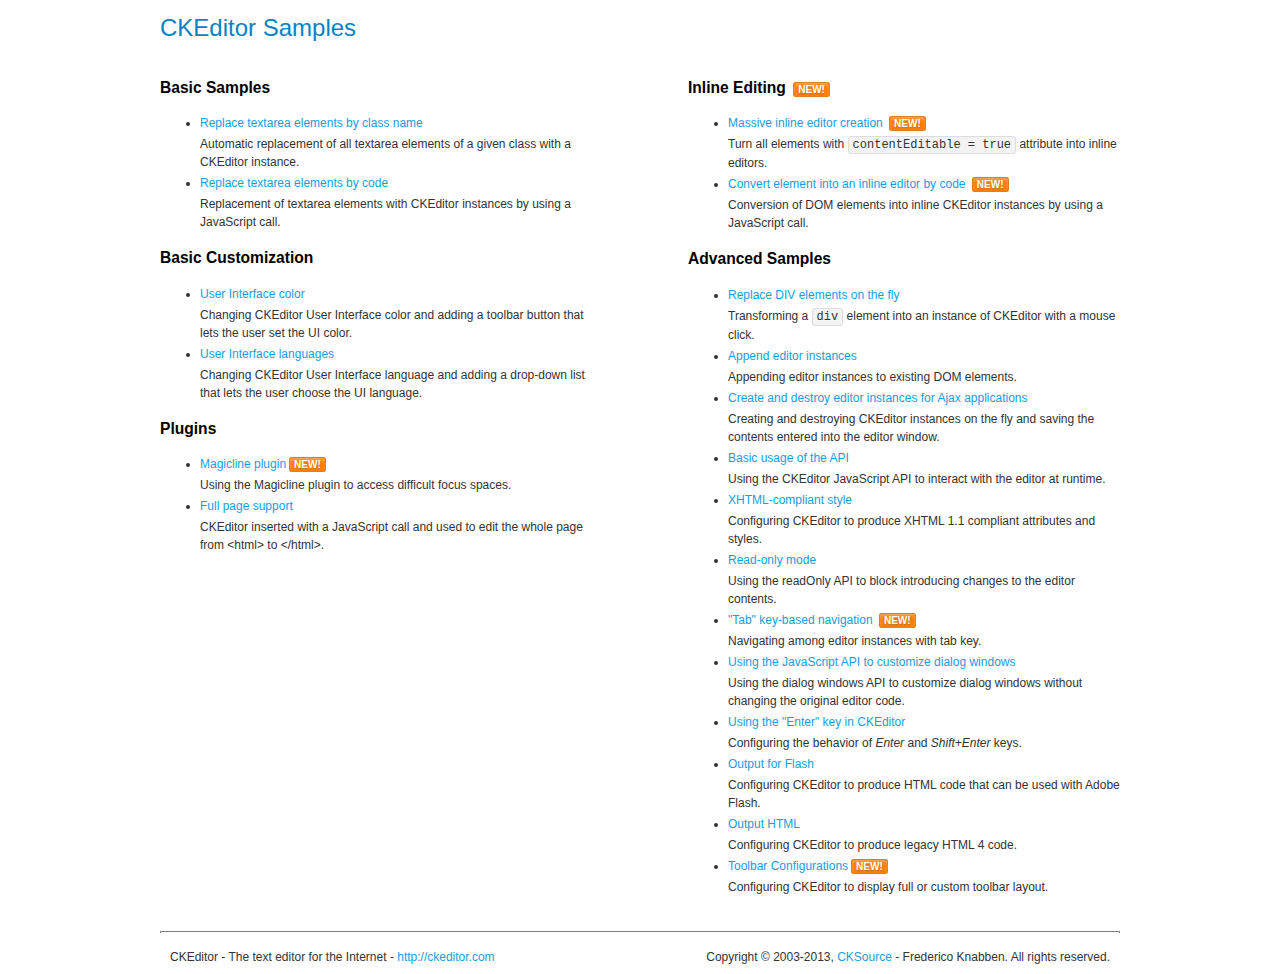
<file: web/web/plugins/ckeditor/samples/index.html>
<!DOCTYPE html>
<!--
Copyright (c) 2003-2013, CKSource - Frederico Knabben. All rights reserved.
For licensing, see LICENSE.html or http://ckeditor.com/license
-->
<html>
<head>
	<title>CKEditor Samples</title>
	<meta charset="utf-8">
	<link rel="stylesheet" href="sample.css">
</head>
<body>
	<h1 class="samples">
		CKEditor Samples
	</h1>
	<div class="twoColumns">
		<div class="twoColumnsLeft">
			<h2 class="samples">
				Basic Samples
			</h2>
			<dl class="samples">
				<dt><a class="samples" href="replacebyclass.html">Replace textarea elements by class name</a></dt>
				<dd>Automatic replacement of all textarea elements of a given class with a CKEditor instance.</dd>

				<dt><a class="samples" href="replacebycode.html">Replace textarea elements by code</a></dt>
				<dd>Replacement of textarea elements with CKEditor instances by using a JavaScript call.</dd>
			</dl>

			<h2 class="samples">
				Basic Customization
			</h2>
			<dl class="samples">
				<dt><a class="samples" href="uicolor.html">User Interface color</a></dt>
				<dd>Changing CKEditor User Interface color and adding a toolbar button that lets the user set the UI color.</dd>

				<dt><a class="samples" href="uilanguages.html">User Interface languages</a></dt>
				<dd>Changing CKEditor User Interface language and adding a drop-down list that lets the user choose the UI language.</dd>
			</dl>


			<h2 class="samples">Plugins</h2>
<dl class="samples">
<dt><a class="samples" href="plugins/magicline/magicline.html">Magicline plugin</a><span class="new">New!</span></dt>
<dd>Using the Magicline plugin to access difficult focus spaces.</dd>

<dt><a class="samples" href="plugins/wysiwygarea/fullpage.html">Full page support</a></dt>
<dd>CKEditor inserted with a JavaScript call and used to edit the whole page from &lt;html&gt; to &lt;/html&gt;.</dd>
</dl>
		</div>
		<div class="twoColumnsRight">
			<h2 class="samples">
				Inline Editing <span class="new">New!</span>
			</h2>
			<dl class="samples">
				<dt><a class="samples" href="inlineall.html">Massive inline editor creation</a> <span class="new">New!</span></dt>
				<dd>Turn all elements with <code>contentEditable = true</code> attribute into inline editors.</dd>

				<dt><a class="samples" href="inlinebycode.html">Convert element into an inline editor by code</a> <span class="new">New!</span></dt>
				<dd>Conversion of DOM elements into inline CKEditor instances by using a JavaScript call.</dd>

				
			</dl>

			<h2 class="samples">
				Advanced Samples
			</h2>
			<dl class="samples">
				<dt><a class="samples" href="divreplace.html">Replace DIV elements on the fly</a></dt>
				<dd>Transforming a <code>div</code> element into an instance of CKEditor with a mouse click.</dd>

				<dt><a class="samples" href="appendto.html">Append editor instances</a></dt>
				<dd>Appending editor instances to existing DOM elements.</dd>

				<dt><a class="samples" href="ajax.html">Create and destroy editor instances for Ajax applications</a></dt>
				<dd>Creating and destroying CKEditor instances on the fly and saving the contents entered into the editor window.</dd>

				<dt><a class="samples" href="api.html">Basic usage of the API</a></dt>
				<dd>Using the CKEditor JavaScript API to interact with the editor at runtime.</dd>

				<dt><a class="samples" href="xhtmlstyle.html">XHTML-compliant style</a></dt>
				<dd>Configuring CKEditor to produce XHTML 1.1 compliant attributes and styles.</dd>

				<dt><a class="samples" href="readonly.html">Read-only mode</a></dt>
				<dd>Using the readOnly API to block introducing changes to the editor contents.</dd>

				<dt><a class="samples" href="tabindex.html">"Tab" key-based navigation</a> <span class="new">New!</span></dt>
				<dd>Navigating among editor instances with tab key.</dd>


				
<dt><a class="samples" href="plugins/dialog/dialog.html">Using the JavaScript API to customize dialog windows</a></dt>
<dd>Using the dialog windows API to customize dialog windows without changing the original editor code.</dd>

<dt><a class="samples" href="plugins/enterkey/enterkey.html">Using the &quot;Enter&quot; key in CKEditor</a></dt>
<dd>Configuring the behavior of <em>Enter</em> and <em>Shift+Enter</em> keys.</dd>

<dt><a class="samples" href="plugins/htmlwriter/outputforflash.html">Output for Flash</a></dt>
<dd>Configuring CKEditor to produce HTML code that can be used with Adobe Flash.</dd>

<dt><a class="samples" href="plugins/htmlwriter/outputhtml.html">Output HTML</a></dt>
<dd>Configuring CKEditor to produce legacy HTML 4 code.</dd>

<dt><a class="samples" href="plugins/toolbar/toolbar.html">Toolbar Configurations</a><span class="new">New!</span></dt>
<dd>Configuring CKEditor to display full or custom toolbar layout.</dd>

			</dl>
		</div>
	</div>
	<div id="footer">
		<hr>
		<p>
			CKEditor - The text editor for the Internet - <a class="samples" href="http://ckeditor.com/">http://ckeditor.com</a>
		</p>
		<p id="copy">
			Copyright &copy; 2003-2013, <a class="samples" href="http://cksource.com/">CKSource</a> - Frederico Knabben. All rights reserved.
		</p>
	</div>
</body>
</html>
</file>
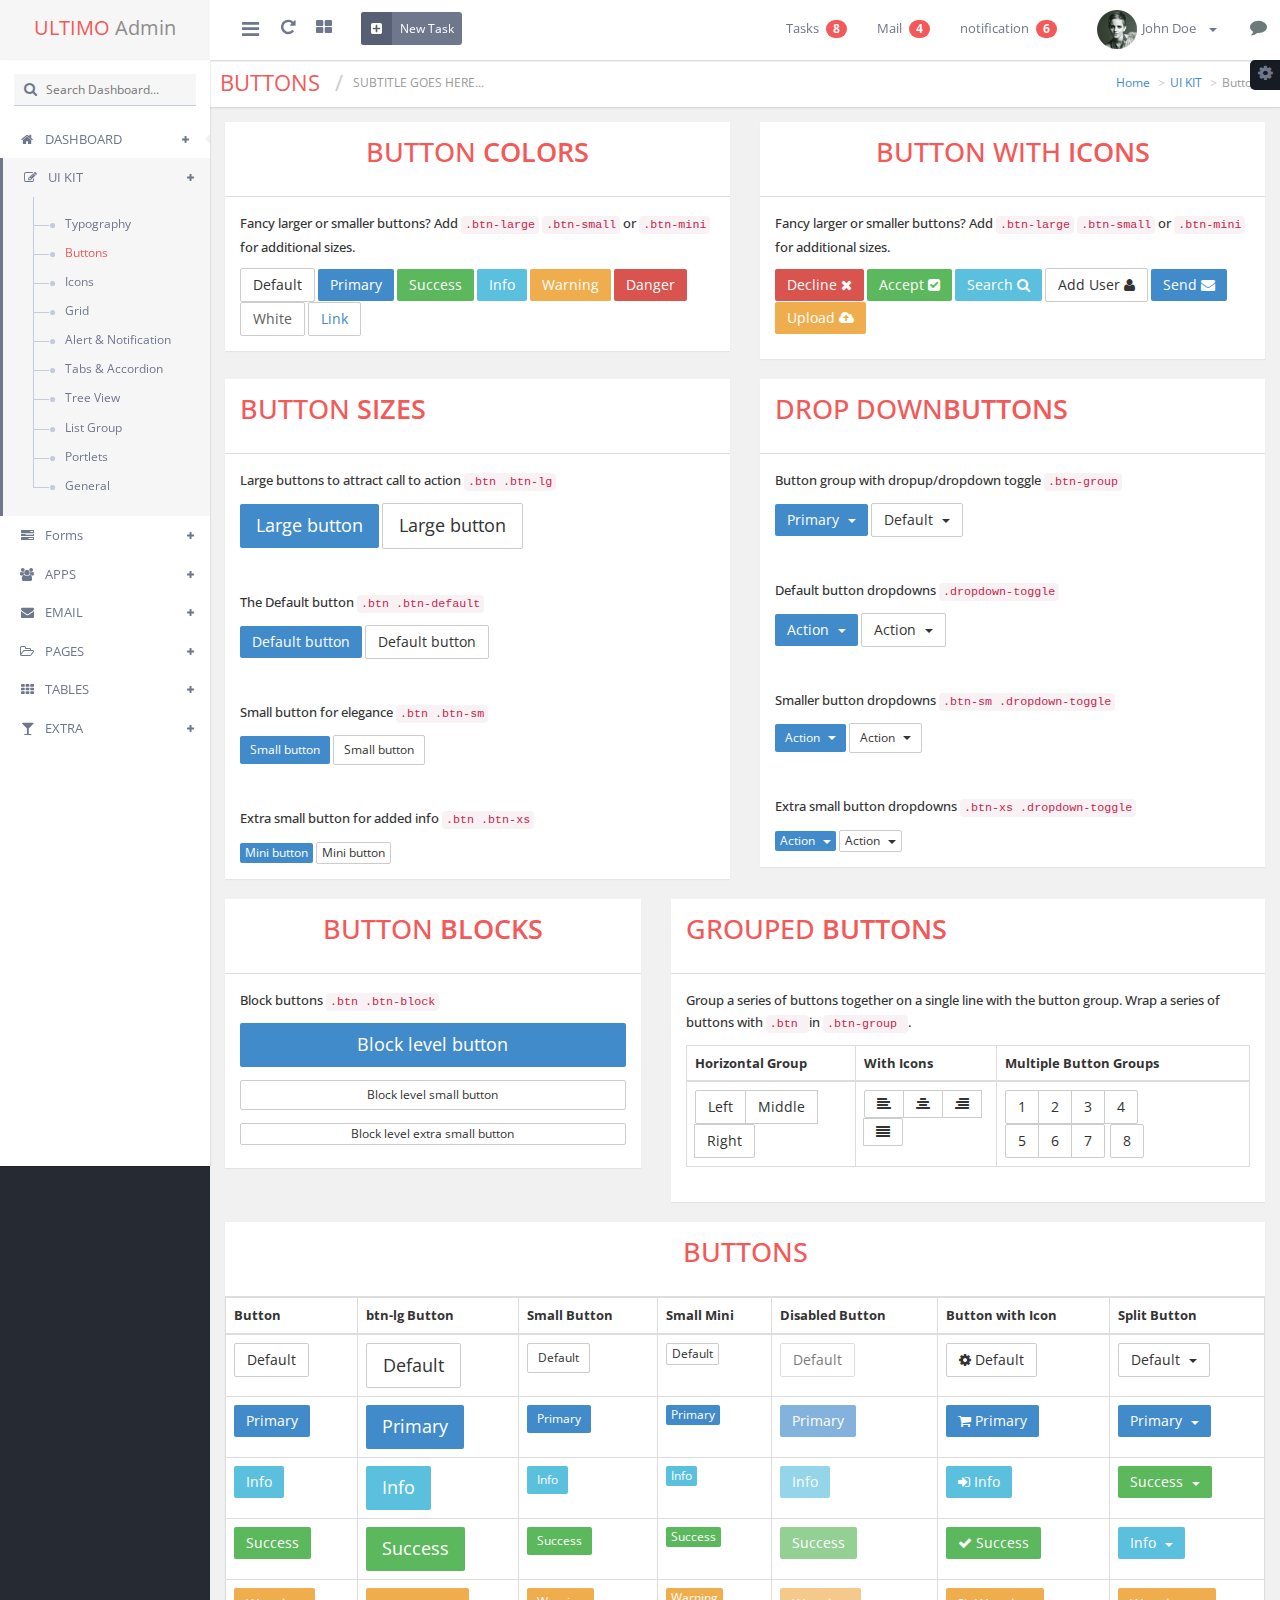
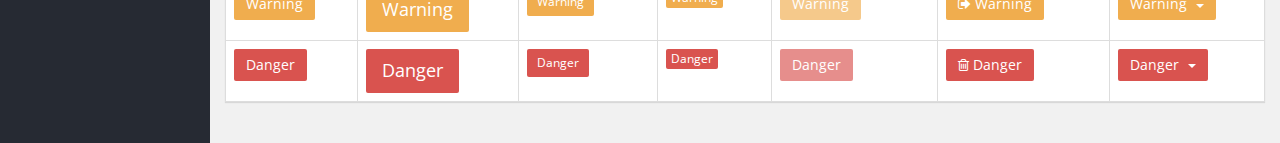
<file: web/buttons.html>
<!DOCTYPE html PUBLIC "-//W3C//DTD XHTML 1.0 Transitional//EN" "http://www.w3.org/TR/xhtml1/DTD/xhtml1-transitional.dtd">
<html xmlns="http://www.w3.org/1999/xhtml">
<head>
<meta http-equiv="Content-Type" content="text/html; charset=utf-8" />
<title>ULTIMO Admin Dashboard Template</title>
<META NAME="ROBOTS" CONTENT="NOINDEX, NOFOLLOW">
<link href="css/font-awesome.css" rel="stylesheet" type="text/css" />
<link href="css/bootstrap.min.css" rel="stylesheet" type="text/css" />
<link href="css/animate.css" rel="stylesheet" type="text/css" />
<link href="css/admin.css" rel="stylesheet" type="text/css" />
</head>
<body class="light_theme  fixed_header left_nav_fixed">
<div class="wrapper">
  <!--\\\\\\\ wrapper Start \\\\\\-->
  <div class="header_bar">
    <!--\\\\\\\ header Start \\\\\\-->
    <div class="brand">
      <!--\\\\\\\ brand Start \\\\\\-->
      <div class="logo" style="display:block"><span class="theme_color">ULTIMO</span> Admin</div>
      <div class="small_logo" style="display:none"><img src="images/s-logo.png" width="50" height="47" alt="s-logo" /> <img src="images/r-logo.png" width="122" height="20" alt="r-logo" /></div>
    </div>
    <!--\\\\\\\ brand end \\\\\\-->
    <div class="header_top_bar"> <a href="javascript:void(0);" class="menutoggle"> <i class="fa fa-bars"></i> </a>
      <div class="top_left">
        <div class="top_left_menu">
          <ul>
            <li> <a href="javascript:void(0);"> <i class="fa fa-repeat"></i> </a> </li>
            <li> <a href="javascript:void(0);"> <i class="fa fa-th-large"></i> </a> </li>
          </ul>
        </div>
      </div>
      <a href="javascript:void(0);" class="add_user" data-toggle="modal" data-target="#myModal"> <i class="fa fa-plus-square"></i> <span> New Task</span> </a>
      <div class="top_right_bar">
        <div class="top_right">
          <div class="top_right_menu">
            <ul>
              <li class="dropdown"> <a href="javascript:void(0);" data-toggle="dropdown"> Tasks <span class="badge badge">8</span> </a>
                <ul class="drop_down_task dropdown-menu">
                  <div class="top_pointer"></div>
                  <li>
                    <p class="number">You have 7 pending tasks</p>
                  </li>
                  <li> <a href="task.html" class="task">
                    <div class="green_status task_height" style="width:80%;"></div>
                    <div class="task_head"> <span class="pull-left">Task Heading</span> <span class="pull-right green_label">80%</span> </div>
                    <div class="task_detail">Task details goes here</div>
                    </a> </li>
                  <li> <a href="task.html" class="task">
                    <div class="yellow_status task_height" style="width:50%;"></div>
                    <div class="task_head"> <span class="pull-left">Task Heading</span> <span class="pull-right yellow_label">50%</span> </div>
                    <div class="task_detail">Task details goes here</div>
                    </a> </li>
                  <li> <a href="task.html" class="task">
                    <div class="blue_status task_height" style="width:70%;"></div>
                    <div class="task_head"> <span class="pull-left">Task Heading</span> <span class="pull-right blue_label">70%</span> </div>
                    <div class="task_detail">Task details goes here</div>
                    </a> </li>
                  <li> <a href="task.html" class="task">
                    <div class="red_status task_height" style="width:85%;"></div>
                    <div class="task_head"> <span class="pull-left">Task Heading</span> <span class="pull-right red_label">85%</span> </div>
                    <div class="task_detail">Task details goes here</div>
                    </a> </li>
                  <li> <span class="new"> <a href="task.html" class="pull_left">Create New</a> <a href="task.html" class="pull-right">View All</a> </span> </li>
                </ul>
              </li>
              <li class="dropdown"> <a href="javascript:void(0);" data-toggle="dropdown"> Mail <span class="badge badge color_1">4</span> </a>
                <ul class="drop_down_task dropdown-menu">
                  <div class="top_pointer"></div>
                  <li>
                    <p class="number">You have 4 mails</p>
                  </li>
                      <li> <a href="readmail.html" class="mail"> <span class="photo"><img src="images/user.png" /></span> <span class="subject"> <span class="from">sarat m</span> <span class="time">just now</span> </span> <span class="message">Hello,this is an example msg.</span> </a> </li>
                  <li> <a href="readmail.html" class="mail"> <span class="photo"><img src="images/user.png" /></span> <span class="subject"> <span class="from">sarat m</span> <span class="time">just now</span> </span> <span class="message">Hello,this is an example msg.</span> </a> </li>
                  <li> <a href="readmail.html" class="mail red_color"> <span class="photo"><img src="images/user.png" /></span> <span class="subject"> <span class="from">sarat m</span> <span class="time">just now</span> </span> <span class="message">Hello,this is an example msg.</span> </a> </li>
                  <li> <a href="readmail.html" class="mail"> <span class="photo"><img src="images/user.png" /></span> <span class="subject"> <span class="from">sarat m</span> <span class="time">just now</span> </span> <span class="message">Hello,this is an example msg.</span> </a> </li>
              
                </ul>
              </li>
              <li class="dropdown"> <a href="javascript:void(0);" data-toggle="dropdown"> notification <span class="badge badge color_2">6</span> </a>
                <div class="notification_drop_down dropdown-menu">
                  <div class="top_pointer"></div>
                  <div class="box"> <a href="inbox.html"> <span class="block primery_6"> <i class="fa fa-envelope-o"></i> </span> <span class="block_text">Mailbox</span> </a> </div>
                  <div class="box"> <a href="calendar.html"> <span class="block primery_2"> <i class="fa fa-calendar-o"></i> </span> <span class="block_text">Calendar</span> </a> </div>
                  <div class="box"> <a href="maps.html"> <span class="block primery_4"> <i class="fa fa-map-marker"></i> </span> <span class="block_text">Map</span> </a> </div>
                  <div class="box"> <a href="todo.html"> <span class="block primery_3"> <i class="fa fa-plane"></i> </span> <span class="block_text">To-Do</span> </a> </div>
                  <div class="box"> <a href="task.html"> <span class="block primery_5"> <i class="fa fa-picture-o"></i> </span> <span class="block_text">Tasks</span> </a> </div>
                  <div class="box"> <a href="timeline.html"> <span class="block primery_1"> <i class="fa fa-clock-o"></i> </span> <span class="block_text">Timeline</span> </a> </div>
                </div>
              </li>
            </ul>
          </div>
        </div>
        <div class="user_admin dropdown"> <a href="javascript:void(0);" data-toggle="dropdown"><img src="images/user.png" /><span class="user_adminname">John Doe</span> <b class="caret"></b> </a>
          <ul class="dropdown-menu">
            <div class="top_pointer"></div>
            <li> <a href="profile.html"><i class="fa fa-user"></i> Profile</a> </li>
            <li> <a href="help.html"><i class="fa fa-question-circle"></i> Help</a> </li>
            <li> <a href="settings.html"><i class="fa fa-cog"></i> Setting </a></li>
            <li> <a href="login.html"><i class="fa fa-power-off"></i> Logout</a> </li>
          </ul>
        </div>
        <a href="javascript:;" class="toggle-menu menu-right push-body jPushMenuBtn rightbar-switch"><i class="fa fa-comment chat"></i></a> </div>
    </div>
  </div>
  <!--\\\\\\\ header end \\\\\\-->
  <div class="inner">
    <!--\\\\\\\ inner start \\\\\\-->
    <div class="left_nav">
      <!--\\\\\\\left_nav start \\\\\\-->
      <div class="search_bar"> <i class="fa fa-search"></i>
        <input name="" type="text" class="search" placeholder="Search Dashboard..." />
      </div>
      <div class="left_nav_slidebar">
        <ul>
          <li><a href="javascript:void(0);"><i class="fa fa-home"></i> DASHBOARD <span class="left_nav_pointer"></span> <span class="plus"><i class="fa fa-plus"></i></span> </a>
            <ul>
              <li> <a href="index.html" class="left_nav_sub_active"> <span>&nbsp;</span> <i class="fa fa-circle"></i> <b>Dashboard</b> </a> </li>
              <li> <a href="settings.html"> <span>&nbsp;</span> <i class="fa fa-circle "></i> <b>Settings</b> </a> </li>
              <li> <a href="layouts.html"> <span>&nbsp;</span> <i class="fa fa-circle "></i> <b>Layouts</b> </a> </li>
              <li> <a href="themes.html"> <span>&nbsp;</span> <i class="fa fa-circle "></i> <b>Themes</b> </a> </li>
              <li> <a href="widgets.html"> <span>&nbsp;</span> <i class="fa fa-circle"></i> <b>Widgets</b> </a> </li>
              <li> <a href="animations.html"> <span>&nbsp;</span> <i class="fa fa-circle"></i> <b>Animations</b> </a> </li>
            </ul>
          </li>
          <li class="left_nav_active theme_border"> <a href="javascript:void(0);"> <i class="fa fa-edit"></i> UI KIT <span class="plus"><i class="fa fa-plus"></i></span></a>
            <ul class="opened" style="display:block">
              <li> <a href="typography.html"> <span>&nbsp;</span> <i class="fa fa-circle"></i> <b>Typography</b> </a> </li>
              <li> <a href="buttons.html"> <span>&nbsp;</span> <i class="fa fa-circle theme_color"></i> <b class="theme_color">Buttons</b> </a> </li>
              <li> <a href="icons.html"> <span>&nbsp;</span> <i class="fa fa-circle"></i> <b>Icons</b> </a> </li>
              <li> <a href="grid.html"> <span>&nbsp;</span> <i class="fa fa-circle"></i> <b>Grid</b> </a> </li>
              <li> <a href="alert.html"> <span>&nbsp;</span> <i class="fa fa-circle"></i> <b>Alert & Notification</b> </a> </li>
              <li> <a href="tabs.html"> <span>&nbsp;</span> <i class="fa fa-circle"></i> <b>Tabs & Accordion</b> </a> </li>
              <li> <a href="tree.html"> <span>&nbsp;</span> <i class="fa fa-circle"></i> <b>Tree View</b> </a> </li>
              <li> <a href="list.html"> <span>&nbsp;</span> <i class="fa fa-circle"></i> <b>List Group</b> </a> </li>
              <li> <a href="portlets.html"> <span>&nbsp;</span> <i class="fa fa-circle"></i> <b>Portlets</b> </a> </li>
              <li> <a href="general.html"> <span>&nbsp;</span> <i class="fa fa-circle"></i> <b>General</b> </a> </li>
            </ul>
          </li>
          <li> <a href="javascript:void(0);"> <i class="fa fa-tasks"></i> Forms <span class="plus"><i class="fa fa-plus"></i></span></a>
            <ul>
              <li> <a href="components.html"> <span>&nbsp;</span> <i class="fa fa-circle"></i> <b>Components</b> </a> </li>
              <li> <a href="registrar_paredes.html"> <span>&nbsp;</span> <i class="fa fa-circle"></i> <b>Validation</b> </a> </li>
              <li> <a href="multi-upload.html"> <span>&nbsp;</span> <i class="fa fa-circle"></i> <b>Multi-upload</b> </a> </li>
              <li> <a href="other-forms.html"> <span>&nbsp;</span> <i class="fa fa-circle"></i> <b>Others</b> </a> </li>
            </ul>
          </li>
          <li> <a href="javascript:void(0);"> <i class="fa fa-users icon"></i> APPS <span class="plus"><i class="fa fa-plus"></i></span> </a>
            <ul>
              <li> <a href="todo.html"> <span>&nbsp;</span> <i class="fa fa-circle"></i> <b>To-Do</b> </a> </li>
              <li> <a href="task.html"> <span>&nbsp;</span> <i class="fa fa-circle"></i> <b>Task</b> </a> </li>
              <li> <a href="notes.html"> <span>&nbsp;</span> <i class="fa fa-circle"></i> <b>Notes</b> </a> </li>
              <li> <a href="media.html"> <span>&nbsp;</span> <i class="fa fa-circle"></i> <b>Media Manager</b> </a> </li>
              <li> <a href="calendar.html"> <span>&nbsp;</span> <i class="fa fa-circle"></i> <b>Calendar</b> </a> </li>
              <li> <a href="ticket.html"> <span>&nbsp;</span> <i class="fa fa-circle"></i> <b>Ticket Support</b> </a> </li>
              <li> <a href="invoice.html"> <span>&nbsp;</span> <i class="fa fa-circle"></i> <b>Invoice</b> </a> </li>
            </ul>
          </li>
          <li> <a href="javascript:void(0);"> <i class="fa fa-envelope"></i> EMAIL <span class="plus"><i class="fa fa-plus"></i></span> </a>
            <ul>
              <li> <a href="inbox.html"> <span>&nbsp;</span> <i class="fa fa-circle"></i> <b>Inbox</b> </a> </li>
              <li> <a href="compose.html"> <span>&nbsp;</span> <i class="fa fa-circle"></i> <b>Compose</b> </a> </li>
              <li> <a href="readmail.html"> <span>&nbsp;</span> <i class="fa fa-circle"></i> <b>Read Mail</b> </a> </li>
            </ul>
          </li>
          <li> <a href="javascript:void(0);"> <i class="fa fa-folder-open-o"></i> PAGES <span class="plus"><i class="fa fa-plus"></i></span> </a>
            <ul>
              <li> <a href="login.html"> <span>&nbsp;</span> <i class="fa fa-circle"></i> <b>Login</b> </a> </li>
              <li> <a href="registration.html"> <span>&nbsp;</span> <i class="fa fa-circle"></i> <b>Registration</b> </a> </li>
              <li> <a href="lockscreen.html"> <span>&nbsp;</span> <i class="fa fa-circle"></i> <b>Lock Screen</b> </a> </li>
              <li> <a href="blankpage.html"> <span>&nbsp;</span> <i class="fa fa-circle"></i> <b>Blank Page</b> </a> </li>
              <li> <a href="404error.html"> <span>&nbsp;</span> <i class="fa fa-circle"></i> <b>404 Error</b> </a> </li>
              <li> <a href="500error.html"> <span>&nbsp;</span> <i class="fa fa-circle"></i> <b>500 Error</b> </a> </li>
              <li> <a href="search.html"> <span>&nbsp;</span> <i class="fa fa-circle"></i> <b>Search</b> </a> </li>
              <li> <a href="about.html"> <span>&nbsp;</span> <i class="fa fa-circle"></i> <b>About</b> </a> </li>
              <li> <a href="contact.html"> <span>&nbsp;</span> <i class="fa fa-circle"></i> <b>Contact</b> </a> </li>
            </ul>
          </li>
          <li> <a href="javascript:void(0);"> <i class="fa fa-th"></i> TABLES <span class="plus"><i class="fa fa-plus"></i></span> </a>
            <ul>
              <li> <a href="statictable.html"> <span>&nbsp;</span> <i class="fa fa-circle"></i> <b>Static Table</b> </a> </li>
              <li> <a href="datatable.html"> <span>&nbsp;</span> <i class="fa fa-circle"></i> <b>Data Table</b> </a> </li>
            </ul>
          </li>
          <li> <a href="javascript:void(0);"> <i class="fa fa-glass"></i> EXTRA <span class="plus"><i class="fa fa-plus"></i></span></a>
            <ul>
              <li> <a href="timeline.html"> <span>&nbsp;</span> <i class="fa fa-circle"></i> <b>Timeline</b> </a> </li>
              <li> <a href="profile.html"> <span>&nbsp;</span> <i class="fa fa-circle"></i> <b>Profile</b> </a> </li>
              <li> <a href="contactlist.html"> <span>&nbsp;</span> <i class="fa fa-circle"></i> <b>Contact List</b> </a> </li>
              <li> <a href="maps.html"> <span>&nbsp;</span> <i class="fa fa-circle"></i> <b>Maps</b> </a> </li>
              <li> <a href="gallery.html"> <span>&nbsp;</span> <i class="fa fa-circle"></i> <b>Gallery</b> </a> </li>
              <li> <a href="help.html"> <span>&nbsp;</span> <i class="fa fa-circle"></i> <b>Help</b> </a> </li>
            </ul>
          </li>
        </ul>
      </div>
    </div>
    <!--\\\\\\\left_nav end \\\\\\-->
    <div class="contentpanel">
      <!--\\\\\\\ contentpanel start\\\\\\-->
      <div class="pull-left breadcrumb_admin clear_both">
        <div class="pull-left page_title theme_color">
          <h1>Buttons</h1>
          <h2 class="">Subtitle goes here...</h2>
        </div>
        <div class="pull-right">
          <ol class="breadcrumb">
            <li><a href="#">Home</a></li>
            <li><a href="#">UI KIT</a></li>
            <li class="active">Buttons</li>
          </ol>
        </div>
      </div>
      <div class="container clear_both padding_fix">
        <div class="row ">
          <div class="col-lg-6">
            <section class="panel default blue_title h2">
              <div class="panel-heading center">
                <h3>Button <span class="semi-bold">Colors</span></h3>
              </div>
              <div class="panel-body">
                <p>Fancy larger or smaller buttons? Add <code>.btn-large</code> <code>.btn-small</code> or <code>.btn-mini</code> for additional sizes.</p>
                
                <!-- Standard gray button with gradient -->
                <button type="button" class="btn btn-default">Default</button>
                <!-- Provides extra visual weight and identifies the primary action in a set of buttons -->
                <button type="button" class="btn btn-primary">Primary</button>
                <!-- Indicates a successful or positive action -->
                <button type="button" class="btn btn-success">Success</button>
                <!-- Contextual button for informational alert messages -->
                <button type="button" class="btn btn-info">Info</button>
                <!-- Indicates caution should be taken with this action -->
                <button type="button" class="btn btn-warning">Warning</button>
                <!-- Indicates a dangerous or potentially negative action -->
                <button type="button" class="btn btn-danger">Danger</button>
                <!-- Indicates a dangerous or potentially negative action -->
                <button type="button" class="btn btn-white">White</button>
                <a class="btn btn-link" href="javascript:void(0);">Link</a> </div>
            </section>
          </div>
          <div class="col-lg-6">
           
           
           <section class="panel default blue_title h2">
              <div class="panel-heading center">
                <h3>Button with <span class="semi-bold">Icons</span></h3>
              </div>
              <div class="panel-body">
                <p>Fancy larger or smaller buttons? Add <code>.btn-large</code> <code>.btn-small</code> or <code>.btn-mini</code> for additional sizes.</p>
                <p class="bs-example">
                  <button type="button" class="btn btn-danger btn-icon"> Decline <i class="fa fa-times"></i> </button>
                  <button type="button" class="btn btn-success btn-icon"> Accept <i class="fa fa-check-square"></i> </button>
                  <button type="button" class="btn btn-info btn-icon"> Search <i class="fa fa-search"></i> </button>
                  <button type="button" class="btn btn-default btn-icon"> Add User <i class="fa fa-user"></i></button>
                  <button type="button" class="btn btn-primary btn-icon"> Send <i class="fa fa-envelope"></i> </button>
                  <button type="button" class="btn btn-warning btn-icon"> Upload <i class="fa fa-cloud-upload"></i> </button>
                </p>
              </div>
            </section>
          </div>
        </div>
        
        <div class="row">
          <div class="col-md-6">
            <section class="panel default blue_title h2">
              <div class="panel-heading">
                
                <h3>Button <span class="semi-bold">Sizes</span></h3>
              </div>
              
              <div class="panel-body">
                <p> Large buttons to attract call to action <code> .btn .btn-lg </code> </p>
                <a href="#" class="btn btn-primary btn-lg">Large button</a>&nbsp;<a href="#" class="btn btn-default btn-lg">Large button</a>
                <hr>
                <p> The Default button <code> .btn .btn-default </code> </p>
                <a href="#" class="btn btn-primary">Default button</a>&nbsp;<a href="#" class="btn btn-default">Default button</a>
                <hr>
                <p> Small button for elegance <code> .btn .btn-sm </code> </p>
                <a href="#" class="btn btn-primary btn-sm">Small button</a>&nbsp;<a href="#" class="btn btn-default btn-sm">Small button</a>
                <hr>
                <p> Extra small button for added info <code> .btn .btn-xs </code> </p>
                <a href="#" class="btn btn-primary btn-xs">Mini button</a>&nbsp;<a href="#" class="btn btn-default btn-xs">Mini button</a> </div>
              <!--/porlets-content-->
            </section>
          </div>
          <!--/col-md-6-->
          <div class="col-md-6">
           <section class="panel default blue_title h2">
              <div class="panel-heading">
                
                <h3>Drop Down<span class="semi-bold">buttons </span></h3>
              </div>
                
               
              
              <div class="panel-body">
                <p> Button group with dropup/dropdown toggle <code> .btn-group </code> </p>
                <button data-toggle="dropdown" class="btn btn-primary dropdown-toggle" type="button">Primary <span class="caret"></span></button>
                <div class="btn-group">
                  <button data-toggle="dropdown" class="btn btn-default dropdown-toggle" type="button">Default <span class="caret"></span></button>
                  <ul role="menu" class="dropdown-menu">
                    <li><a href="#">Action</a></li>
                    <li><a href="#">Another action</a></li>
                    <li><a href="#">Something else here</a></li>
                    <li class="divider"></li>
                    <li><a href="#">Separated link</a></li>
                  </ul>
                </div>
                <hr class="simple">
                <p> Default button dropdowns <code> .dropdown-toggle </code> </p>
                <div class="btn-group">
                  <button class="btn btn-primary dropdown-toggle" data-toggle="dropdown"> Action <span class="caret"></span> </button>
                  <ul class="dropdown-menu">
                    <li> <a href="#">Action</a> </li>
                    <li> <a href="#">Another action</a> </li>
                    <li> <a href="#">Something else here</a> </li>
                    <li class="divider"></li>
                    <li> <a href="#">Separated link</a> </li>
                  </ul>
                </div>
                <div class="btn-group">
                  <button class="btn btn-default dropdown-toggle" data-toggle="dropdown"> Action <span class="caret"></span> </button>
                  <ul class="dropdown-menu">
                    <li> <a href="#">Action</a> </li>
                    <li> <a href="#">Another action</a> </li>
                    <li> <a href="#">Something else here</a> </li>
                    <li class="divider"></li>
                    <li> <a href="#">Separated link</a> </li>
                  </ul>
                </div>
                <hr class="simple">
                <p> Smaller button dropdowns <code> .btn-sm .dropdown-toggle </code> </p>
                <div class="btn-group">
                  <button class="btn btn-primary btn-sm dropdown-toggle" data-toggle="dropdown"> Action <span class="caret"></span> </button>
                  <ul class="dropdown-menu">
                    <li> <a href="#">Action</a> </li>
                    <li> <a href="#">Another action</a> </li>
                    <li> <a href="#">Something else here</a> </li>
                    <li class="divider"></li>
                    <li> <a href="#">Separated link</a> </li>
                  </ul>
                </div>
                <div class="btn-group">
                  <button class="btn btn-default btn-sm dropdown-toggle" data-toggle="dropdown"> Action <span class="caret"></span> </button>
                  <ul class="dropdown-menu">
                    <li> <a href="#">Action</a> </li>
                    <li> <a href="#">Another action</a> </li>
                    <li> <a href="#">Something else here</a> </li>
                    <li class="divider"></li>
                    <li> <a href="#">Separated link</a> </li>
                  </ul>
                </div>
                <hr class="simple">
                <p> Extra small button dropdowns <code> .btn-xs .dropdown-toggle </code> </p>
                <div class="btn-group">
                  <button class="btn btn-primary btn-xs dropdown-toggle" data-toggle="dropdown"> Action <span class="caret"></span> </button>
                  <ul class="dropdown-menu">
                    <li> <a href="#">Action</a> </li>
                    <li> <a href="#">Another action</a> </li>
                    <li> <a href="#">Something else here</a> </li>
                    <li class="divider"></li>
                    <li> <a href="#">Separated link</a> </li>
                  </ul>
                </div>
                <div class="btn-group">
                  <button class="btn btn-default btn-xs dropdown-toggle" data-toggle="dropdown"> Action <span class="caret"></span> </button>
                  <ul class="dropdown-menu">
                    <li> <a href="#">Action</a> </li>
                    <li> <a href="#">Another action</a> </li>
                    <li> <a href="#">Something else here</a> </li>
                    <li class="divider"></li>
                    <li> <a href="#">Separated link</a> </li>
                  </ul>
                </div>
              </div>
              <!--/porlets-content-->
            </section>
          </div>
          <!--/col-md-6-->
        </div>
        <div class="row ">
          <div class="col-lg-5">
            <section class="panel default blue_title h2">
              <div class="panel-heading center">
                <h3>Button <span class="semi-bold">Blocks</span></h3>
              </div>
              <div class="panel-body">
                <p> Block buttons <code> .btn .btn-block </code> </p>
                <button type="button" class="btn btn-primary btn-lg btn-block bs"> Block level button </button>
                <button type="button" class="btn btn-default btn-sm btn-block bs"> Block level small button </button>
                <button type="button" class="btn btn-default btn-xs btn-block bs"> Block level extra small button </button>
              </div>
            </section>
          </div>
          <div class="col-lg-7">
            <section class="panel default blue_title h2">
              <div class="panel-heading">
                <h3>Grouped <span class="semi-bold"> Buttons </span></h3>
              </div>
              <div class="panel-body">
                <p> Group a series of buttons together on a single line with the button group. Wrap a series of buttons with <code> .btn </code> in <code> .btn-group </code> . </p>
                <table class="table table-bordered">
                  <thead>
                    <tr>
                      <th style="width:30%">Horizontal Group</th>
                      <th style="width:25%">With Icons</th>
                      <th style="width:45%">Multiple Button Groups</th>
                    </tr>
                  </thead>
                  <tbody>
                    <tr>
                      <td><div class="btn-group">
                          <button type="button" class="btn btn-default"> Left </button>
                          <button type="button" class="btn btn-default"> Middle </button>
                          <button type="button" class="btn btn-default"> Right </button>
                        </div></td>
                      <td><div class="btn-group">
                          <button type="button" class="btn btn-default"> <i class="fa fa-align-left"></i> </button>
                          <button type="button" class="btn btn-default"> <i class="fa fa-align-center"></i> </button>
                          <button type="button" class="btn btn-default"> <i class="fa fa-align-right"></i> </button>
                          <button type="button" class="btn btn-default"> <i class="fa fa-align-justify"></i> </button>
                        </div></td>
                      <td><div class="btn-toolbar">
                          <div class="btn-group">
                            <button type="button" class="btn btn-default"> 1 </button>
                            <button type="button" class="btn btn-default"> 2 </button>
                            <button type="button" class="btn btn-default"> 3 </button>
                            <button type="button" class="btn btn-default"> 4 </button>
                          </div>
                          <div class="btn-group">
                            <button type="button" class="btn btn-default"> 5 </button>
                            <button type="button" class="btn btn-default"> 6 </button>
                            <button type="button" class="btn btn-default"> 7 </button>
                          </div>
                          <div class="btn-group">
                            <button type="button" class="btn btn-default"> 8 </button>
                          </div>
                        </div></td>
                    </tr>
                  </tbody>
                </table>
              </div>
            </section>
          </div>
        </div>
        <div class="panel">
          <section class="panel default blue_title h2">
          <div class="panel-heading center">
            <h3>Buttons</h3>
          </div>
          <div class="porlets-content">
            <div class="table-responsive">
              <table class="table table-bordered">
                <thead>
                  <tr>
                    <th>Button</th>
                    <th>btn-lg Button</th>
                    <th>Small Button</th>
                    <th>Small Mini</th>
                    <th>Disabled Button</th>
                    <th>Button with Icon</th>
                    <th>Split Button</th>
                  </tr>
                </thead>
                <tbody>
                  <tr>
                    <td><a class="btn btn-default" href="#">Default</a></td>
                    <td><a class="btn btn-default btn-lg" href="#">Default</a></td>
                    <td><a class="btn btn-default btn-sm" href="#">Default</a></td>
                    <td><a class="btn btn-default btn-xs" href="#">Default</a></td>
                    <td><a class="btn btn-default disabled" href="#">Default</a></td>
                    <td><a class="btn btn-default" href="#"><i class="fa fa-cog"></i> Default</a></td>
                    <td><div class="btn-group">
                        <button data-toggle="dropdown" class="btn btn-default dropdown-toggle" type="button">Default <span class="caret"></span></button>
                        <ul role="menu" class="dropdown-menu">
                          <li><a href="#">Action</a></li>
                          <li><a href="#">Another action</a></li>
                          <li><a href="#">Something else here</a></li>
                          <li class="divider"></li>
                          <li><a href="#">Separated link</a></li>
                        </ul>
                      </div>
                      <!-- /btn-group --></td>
                  </tr>
                  <tr>
                    <td><a class="btn btn-primary" href="#">Primary</a></td>
                    <td><a class="btn btn-primary btn-lg" href="#">Primary</a></td>
                    <td><a class="btn btn-primary btn-sm" href="#">Primary</a></td>
                    <td><a class="btn btn-primary btn-xs" href="#">Primary</a></td>
                    <td><a class="btn btn-primary disabled" href="#">Primary</a></td>
                    <td><a class="btn btn-primary" href="#"><i class="fa fa-shopping-cart"></i> Primary</a></td>
                    <td><div class="btn-group">
                        <button data-toggle="dropdown" class="btn btn-primary dropdown-toggle" type="button">Primary <span class="caret"></span></button>
                        <ul role="menu" class="dropdown-menu">
                          <li><a href="#">Action</a></li>
                          <li><a href="#">Another action</a></li>
                          <li><a href="#">Something else here</a></li>
                          <li class="divider"></li>
                          <li><a href="#">Separated link</a></li>
                        </ul>
                      </div>
                      <!-- /btn-group --></td>
                  </tr>
                  <tr>
                    <td><a class="btn btn-info" href="#">Info</a></td>
                    <td><a class="btn btn-info btn-lg" href="#">Info</a></td>
                    <td><a class="btn btn-info btn-sm" href="#">Info</a></td>
                    <td><a class="btn btn-info btn-xs" href="#">Info</a></td>
                    <td><a class="btn btn-info disabled" href="#">Info</a></td>
                    <td><a class="btn btn-info" href="#"><i class="fa fa-sign-in"></i> Info</a></td>
                    <td><div class="btn-group">
                        <button data-toggle="dropdown" class="btn btn-success dropdown-toggle" type="button">Success <span class="caret"></span></button>
                        <ul role="menu" class="dropdown-menu">
                          <li><a href="#">Action</a></li>
                          <li><a href="#">Another action</a></li>
                          <li><a href="#">Something else here</a></li>
                          <li class="divider"></li>
                          <li><a href="#">Separated link</a></li>
                        </ul>
                      </div>
                      <!-- /btn-group --></td>
                  </tr>
                  <tr>
                    <td><a class="btn btn-success" href="#">Success</a></td>
                    <td><a class="btn btn-success btn-lg" href="#">Success</a></td>
                    <td><a class="btn btn-success btn-sm" href="#">Success</a></td>
                    <td><a class="btn btn-success btn-xs" href="#">Success</a></td>
                    <td><a class="btn btn-success disabled" href="#">Success</a></td>
                    <td><a class="btn btn-success" href="#"><i class="fa fa-check"></i> Success</a></td>
                    <td><div class="btn-group">
                        <button data-toggle="dropdown" class="btn btn-info dropdown-toggle" type="button">Info <span class="caret"></span></button>
                        <ul role="menu" class="dropdown-menu">
                          <li><a href="#">Action</a></li>
                          <li><a href="#">Another action</a></li>
                          <li><a href="#">Something else here</a></li>
                          <li class="divider"></li>
                          <li><a href="#">Separated link</a></li>
                        </ul>
                      </div>
                      <!-- /btn-group --></td>
                  </tr>
                  <tr>
                    <td><a class="btn btn-warning" href="#">Warning</a></td>
                    <td><a class="btn btn-warning btn-lg" href="#">Warning</a></td>
                    <td><a class="btn btn-warning btn-sm" href="#">Warning</a></td>
                    <td><a class="btn btn-warning btn-xs" href="#">Warning</a></td>
                    <td><a class="btn btn-warning disabled" href="#">Warning</a></td>
                    <td><a class="btn btn-warning" href="#"><i class="fa fa-sign-out"></i> Warning</a></td>
                    <td><div class="btn-group">
                        <button data-toggle="dropdown" class="btn btn-warning dropdown-toggle" type="button">Warning <span class="caret"></span></button>
                        <ul role="menu" class="dropdown-menu">
                          <li><a href="#">Action</a></li>
                          <li><a href="#">Another action</a></li>
                          <li><a href="#">Something else here</a></li>
                          <li class="divider"></li>
                          <li><a href="#">Separated link</a></li>
                        </ul>
                      </div>
                      <!-- /btn-group --></td>
                  </tr>
                  <tr>
                    <td><a class="btn btn-danger" href="#">Danger</a></td>
                    <td><a class="btn btn-danger btn-lg" href="#">Danger</a></td>
                    <td><a class="btn btn-danger btn-sm" href="#">Danger</a></td>
                    <td><a class="btn btn-danger btn-xs" href="#">Danger</a></td>
                    <td><a class="btn btn-danger disabled" href="#">Danger</a></td>
                    <td><a class="btn btn-danger" href="#"><i class="fa fa-trash-o"></i> Danger</a></td>
                    <td><div class="btn-group">
                        <button data-toggle="dropdown" class="btn btn-danger dropdown-toggle" type="button">Danger <span class="caret"></span></button>
                        <ul role="menu" class="dropdown-menu">
                          <li><a href="#">Action</a></li>
                          <li><a href="#">Another action</a></li>
                          <li><a href="#">Something else here</a></li>
                          <li class="divider"></li>
                          <li><a href="#">Separated link</a></li>
                        </ul>
                      </div>
                      <!-- /btn-group --></td>
                  </tr>
                </tbody>
              </table>
            </div>
            </section>
          </div>
        </div>
      </div>
    </div>
    <!--\\\\\\\ content panel end \\\\\\-->
  </div>
  <!--\\\\\\\ inner end\\\\\\-->
</div>
<!--\\\\\\\ wrapper end\\\\\\-->
<!-- Modal -->
<div class="modal fade" id="myModal" tabindex="-1" role="dialog" aria-labelledby="myModalLabel" aria-hidden="true">
  <div class="modal-dialog">
    <div class="modal-content">
      <div class="modal-header">
        <button type="button" class="close" data-dismiss="modal" aria-hidden="true">&times;</button>
        <h4 class="modal-title" id="myModalLabel">Compose New Task</h4>
      </div>
      <div class="modal-body"> content </div>
      <div class="modal-footer">
        <button type="button" class="btn btn-default" data-dismiss="modal">Close</button>
        <button type="button" class="btn btn-primary">Save changes</button>
      </div>
    </div>
  </div>
</div>
<!-- sidebar chats -->
<nav class="atm-spmenu atm-spmenu-vertical atm-spmenu-right side-chat">
  <div class="header">
    <input type="text" class="form-control chat-search" placeholder=" Search">
  </div>
  <div href="#" class="sub-header">
    <div class="icon"><i class="fa fa-user"></i></div>
    <p>Online (4)</p>
  </div>
  <div class="content">
    <p class="title">Family</p>
    <ul class="nav nav-pills nav-stacked contacts">
      <li class="online"><a href="#"><i class="fa fa-circle-o"></i> Steven Smith</a></li>
      <li class="online"><a href="#"><i class="fa fa-circle-o"></i> John Doe</a></li>
      <li class="online"><a href="#"><i class="fa fa-circle-o"></i> Michael Smith</a></li>
      <li class="busy"><a href="#"><i class="fa fa-circle-o"></i> Chris Rogers</a></li>
    </ul>
    <p class="title">Friends</p>
    <ul class="nav nav-pills nav-stacked contacts">
      <li class="online"><a href="#"><i class="fa fa-circle-o"></i> Vernon Philander</a></li>
      <li class="outside"><a href="#"><i class="fa fa-circle-o"></i> Kyle Abbott</a></li>
      <li><a href="#"><i class="fa fa-circle-o"></i> Dean Elgar</a></li>
    </ul>
    <p class="title">Work</p>
    <ul class="nav nav-pills nav-stacked contacts">
      <li><a href="#"><i class="fa fa-circle-o"></i> Dale Steyn</a></li>
      <li><a href="#"><i class="fa fa-circle-o"></i> Morne Morkel</a></li>
    </ul>
  </div>
  <div id="chat-box">
    <div class="header"> <span>Richard Avedon</span> <a class="close"><i class="fa fa-times"></i></a> </div>
    <div class="messages nano nscroller has-scrollbar">
      <div class="content" tabindex="0" style="right: -17px;">
        <ul class="conversation">
          <li class="odd">
            <p>Hi John, how are you?</p>
          </li>
          <li class="text-right">
            <p>Hello I am also fine</p>
          </li>
          <li class="odd">
            <p>Tell me what about you?</p>
          </li>
          <li class="text-right">
            <p>Sorry, I'm late... see you</p>
          </li>
          <li class="odd unread">
            <p>OK, call me later...</p>
          </li>
        </ul>
      </div>
      <div class="pane" style="display: none;">
        <div class="slider" style="height: 20px; top: 0px;"></div>
      </div>
    </div>
    <div class="chat-input">
      <div class="input-group">
        <input type="text" placeholder="Enter a message..." class="form-control">
        <span class="input-group-btn">
        <button class="btn btn-danger" type="button">Send</button>
        </span> </div>
    </div>
  </div>
</nav>
<!-- /sidebar chats -->

<div class="demo"><span id="demo-setting"><i class="fa fa-cog txt-color-blueDark"></i></span> <form><legend class="no-padding margin-bottom-10" style="color:#6e778c;">Layout Options</legend><section><label><input type="checkbox" class="checkbox style-0" id="smart-fixed-header" name="subscription"><span>Fixed Header</span></label><label><input type="checkbox" class="checkbox style-0" id="smart-fixed-navigation" name="terms"><span>Fixed Navigation</span></label><label><input type="checkbox" class="checkbox style-0" id="smart-rigth-navigation" name="terms"><span>Right Navigation</span></label><label><input type="checkbox" class="checkbox style-0" id="smart-boxed-layout" name="terms"><span>Boxed Layout</span></label><span id="smart-bgimages" style="display: none;"></span></section><section><h6 class="margin-top-10 semi-bold margin-bottom-5">Clear Localstorage</h6><a id="reset-smart-widget" class="btn btn-xs btn-block btn-primary" href="javascript:void(0);"><i class="fa fa-refresh"></i> Factory Reset</a></section> <h6 class="margin-top-10 semi-bold margin-bottom-5">Ultimo Skins</h6><section id="smart-styles"><a style="background-color:#23262F;" class="btn btn-block btn-xs txt-color-white margin-right-5" id="dark_theme" href="javascript:void(0);"><i id="skin-checked" class="fa fa-check fa-fw"></i> Dark Theme</a><a style="background:#E35154;" class="btn btn-block btn-xs txt-color-white" id="red_thm" href="javascript:void(0);">Red Theme</a><a style="background:#34B077;" class="btn btn-xs btn-block txt-color-darken margin-top-5" id="green_thm" href="javascript:void(0);">Green Theme</a><a style="background:#56A5DB" class="btn btn-xs btn-block txt-color-white margin-top-5" data-skinlogo="img/logo-pale.png" id="blue_thm" href="javascript:void(0);">Blue Theme</a><a style="background:#9C6BAD" class="btn btn-xs btn-block txt-color-white margin-top-5" id="magento_thm" href="javascript:void(0);">Magento Theme</a><a style="background:#FFFFFF" class="btn btn-xs btn-block txt-color-black margin-top-5" id="light_theme" href="javascript:void(0);">Light Theme</a></section></form> </div>









<script src="js/jquery-2.1.0.js"></script>
<script src="js/bootstrap.min.js"></script>
<script src="js/common-script.js"></script>
<script src="js/jquery.slimscroll.min.js"></script>
<script src="js/jPushMenu.js"></script>
<script src="js/side-chats.js"></script>
</body>
</html>
</file>
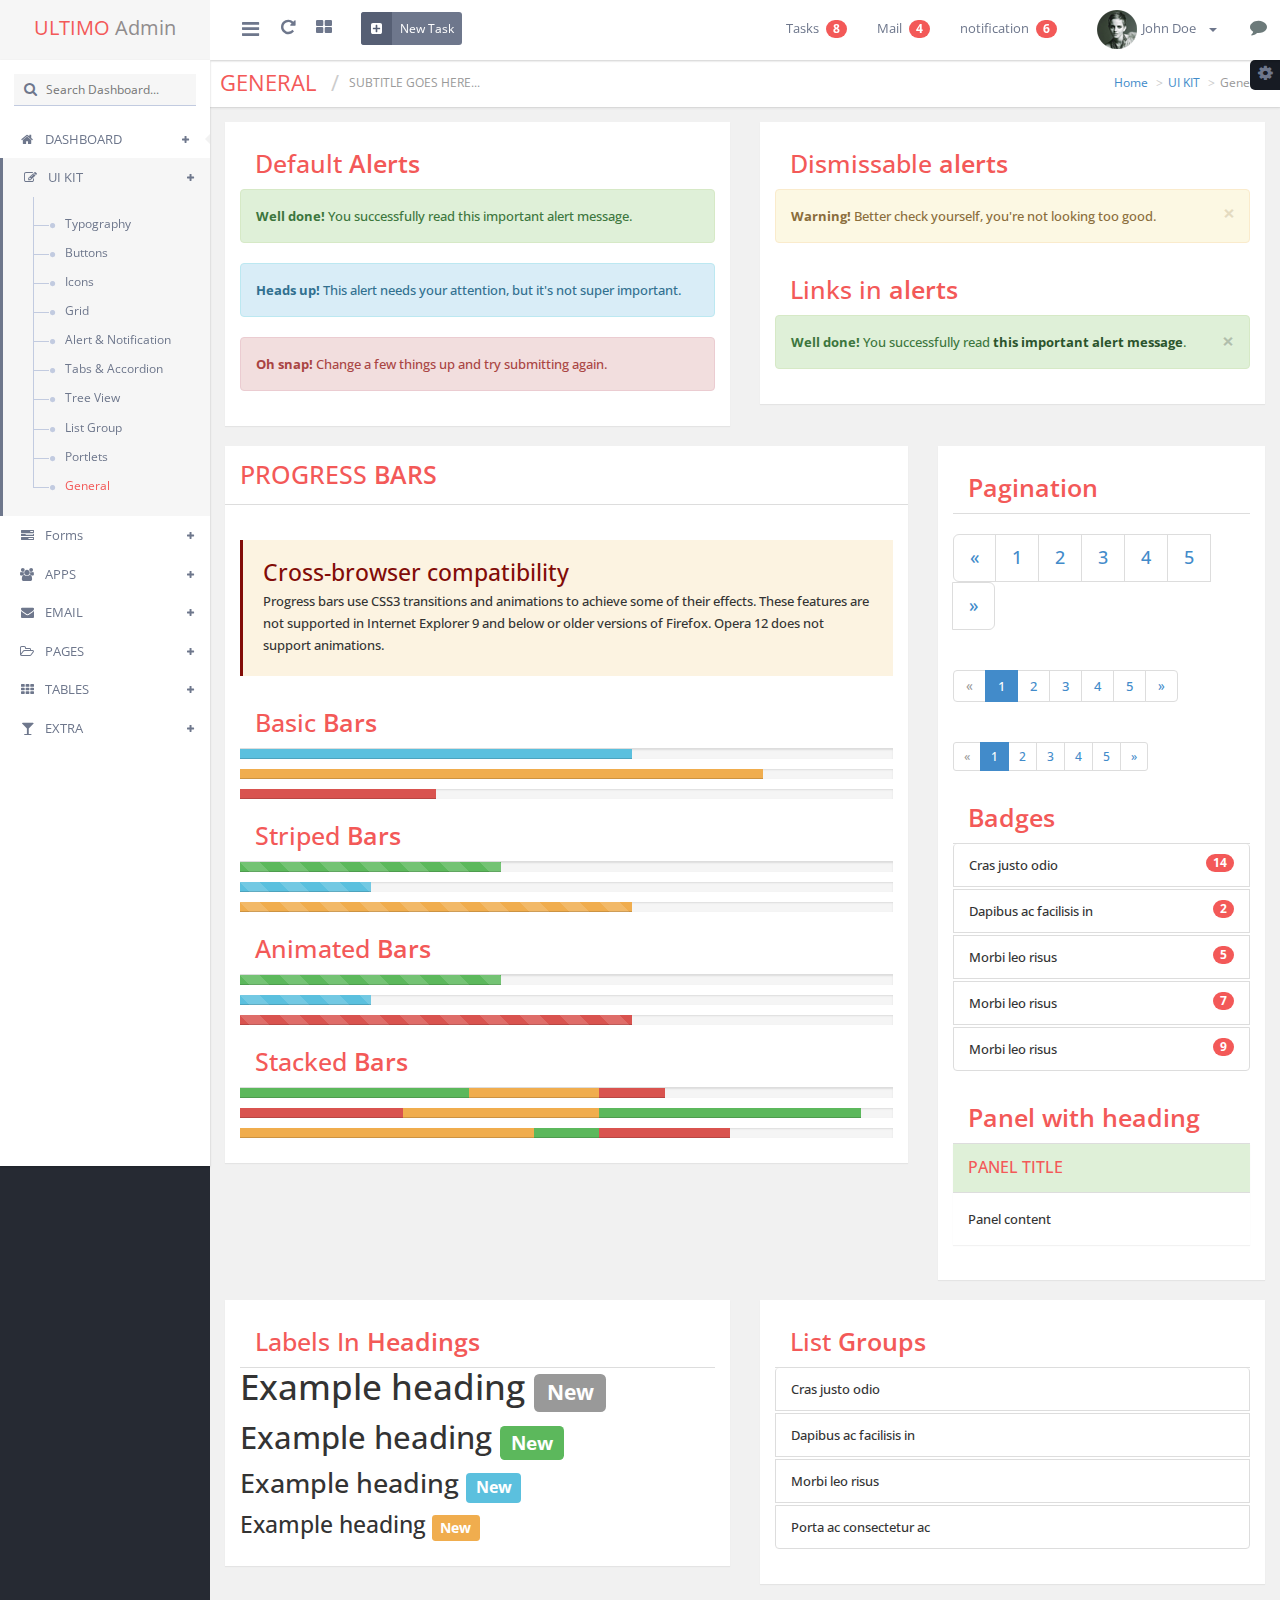
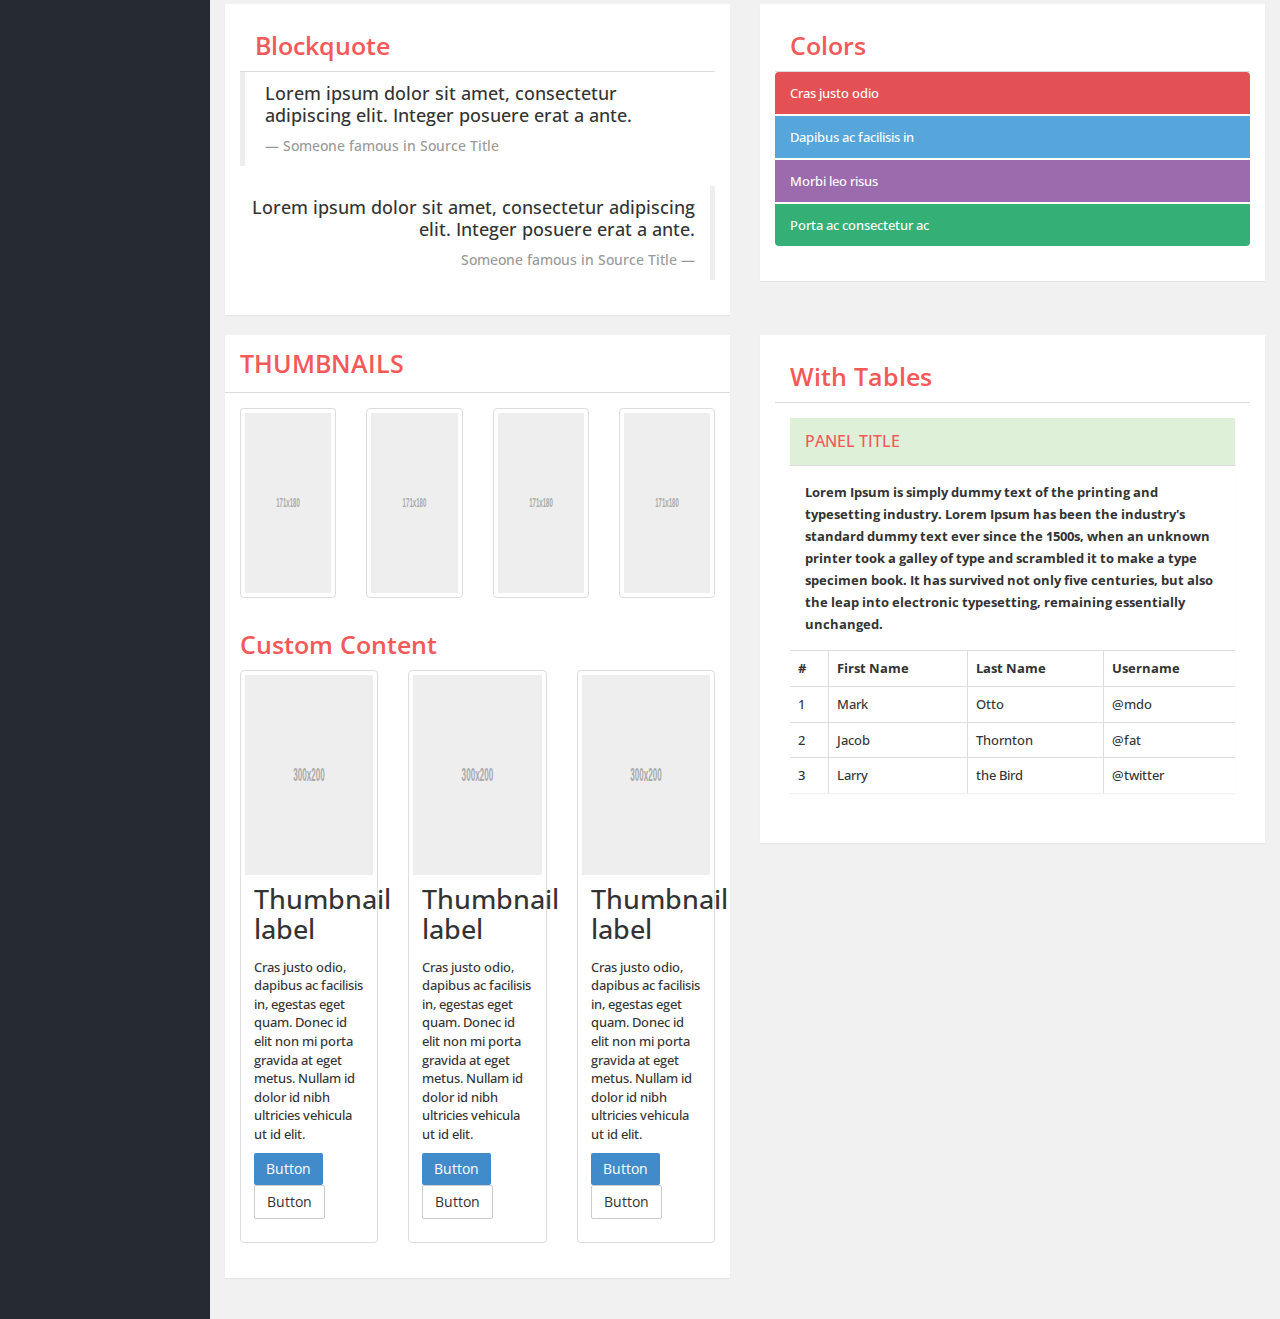
<file: web/general.html>
<!DOCTYPE html PUBLIC "-//W3C//DTD XHTML 1.0 Transitional//EN" "http://www.w3.org/TR/xhtml1/DTD/xhtml1-transitional.dtd">
<html xmlns="http://www.w3.org/1999/xhtml">
<head>
<meta http-equiv="Content-Type" content="text/html; charset=utf-8" />
<title>ULTIMO Admin Dashboard Template</title>
<META NAME="ROBOTS" CONTENT="NOINDEX, NOFOLLOW">
<link href="css/font-awesome.css" rel="stylesheet" type="text/css" />
<link href="css/bootstrap.min.css" rel="stylesheet" type="text/css" />
<link href="css/animate.css" rel="stylesheet" type="text/css" />
<link href="css/admin.css" rel="stylesheet" type="text/css" />
</head>
<body class="light_theme  fixed_header left_nav_fixed">
<div class="wrapper">
  <!--\\\\\\\ wrapper Start \\\\\\-->
  <div class="header_bar">
    <!--\\\\\\\ header Start \\\\\\-->
    <div class="brand">
      <!--\\\\\\\ brand Start \\\\\\-->
      <div class="logo" style="display:block"><span class="theme_color">ULTIMO</span> Admin</div>
      <div class="small_logo" style="display:none"><img src="images/s-logo.png" width="50" height="47" alt="s-logo" /> <img src="images/r-logo.png" width="122" height="20" alt="r-logo" /></div>
    </div>
    <!--\\\\\\\ brand end \\\\\\-->
    <div class="header_top_bar">
      <!--\\\\\\\ header top bar start \\\\\\-->
      <a href="javascript:void(0);" class="menutoggle"> <i class="fa fa-bars"></i> </a>
      <div class="top_left">
        <div class="top_left_menu">
          <ul>
            <li> <a href="javascript:void(0);"> <i class="fa fa-repeat"></i> </a> </li>
            <li> <a href="javascript:void(0);"> <i class="fa fa-th-large"></i> </a> </li>
          </ul>
        </div>
      </div>
      <a href="javascript:void(0);" class="add_user" data-toggle="modal" data-target="#myModal"> <i class="fa fa-plus-square"></i> <span> New Task</span> </a>
      <div class="top_right_bar">
        <div class="top_right">
          <div class="top_right_menu">
            <ul>
              <li class="dropdown"> <a href="javascript:void(0);" data-toggle="dropdown"> Tasks <span class="badge badge">8</span> </a>
                <ul class="drop_down_task dropdown-menu">
                  <div class="top_pointer"></div>
                  <li>
                    <p class="number">You have 7 pending tasks</p>
                  </li>
                  <li> <a href="task.html" class="task">
                    <div class="green_status task_height" style="width:80%;"></div>
                    <div class="task_head"> <span class="pull-left">Task Heading</span> <span class="pull-right green_label">80%</span> </div>
                    <div class="task_detail">Task details goes here</div>
                    </a> </li>
                  <li> <a href="task.html" class="task">
                    <div class="yellow_status task_height" style="width:50%;"></div>
                    <div class="task_head"> <span class="pull-left">Task Heading</span> <span class="pull-right yellow_label">50%</span> </div>
                    <div class="task_detail">Task details goes here</div>
                    </a> </li>
                  <li> <a href="task.html" class="task">
                    <div class="blue_status task_height" style="width:70%;"></div>
                    <div class="task_head"> <span class="pull-left">Task Heading</span> <span class="pull-right blue_label">70%</span> </div>
                    <div class="task_detail">Task details goes here</div>
                    </a> </li>
                  <li> <a href="task.html" class="task">
                    <div class="red_status task_height" style="width:85%;"></div>
                    <div class="task_head"> <span class="pull-left">Task Heading</span> <span class="pull-right red_label">85%</span> </div>
                    <div class="task_detail">Task details goes here</div>
                    </a> </li>
                  <li> <span class="new"> <a href="task.html" class="pull_left">Create New</a> <a href="task.html" class="pull-right">View All</a> </span> </li>
                </ul>
              </li>
              <li class="dropdown"> <a href="javascript:void(0);" data-toggle="dropdown"> Mail <span class="badge badge color_1">4</span> </a>
                <ul class="drop_down_task dropdown-menu">
                  <div class="top_pointer"></div>
                  <li>
                    <p class="number">You have 4 mails</p>
                  </li>
                      <li> <a href="readmail.html" class="mail"> <span class="photo"><img src="images/user.png" /></span> <span class="subject"> <span class="from">sarat m</span> <span class="time">just now</span> </span> <span class="message">Hello,this is an example msg.</span> </a> </li>
                  <li> <a href="readmail.html" class="mail"> <span class="photo"><img src="images/user.png" /></span> <span class="subject"> <span class="from">sarat m</span> <span class="time">just now</span> </span> <span class="message">Hello,this is an example msg.</span> </a> </li>
                  <li> <a href="readmail.html" class="mail red_color"> <span class="photo"><img src="images/user.png" /></span> <span class="subject"> <span class="from">sarat m</span> <span class="time">just now</span> </span> <span class="message">Hello,this is an example msg.</span> </a> </li>
                  <li> <a href="readmail.html" class="mail"> <span class="photo"><img src="images/user.png" /></span> <span class="subject"> <span class="from">sarat m</span> <span class="time">just now</span> </span> <span class="message">Hello,this is an example msg.</span> </a> </li>
              
                </ul>
              </li>
              <li class="dropdown"> <a href="javascript:void(0);" data-toggle="dropdown"> notification <span class="badge badge color_2">6</span> </a>
                <div class="notification_drop_down dropdown-menu">
                  <div class="top_pointer"></div>
                  <div class="box"> <a href="inbox.html"> <span class="block primery_6"> <i class="fa fa-envelope-o"></i> </span> <span class="block_text">Mailbox</span> </a> </div>
                  <div class="box"> <a href="calendar.html"> <span class="block primery_2"> <i class="fa fa-calendar-o"></i> </span> <span class="block_text">Calendar</span> </a> </div>
                  <div class="box"> <a href="maps.html"> <span class="block primery_4"> <i class="fa fa-map-marker"></i> </span> <span class="block_text">Map</span> </a> </div>
                  <div class="box"> <a href="todo.html"> <span class="block primery_3"> <i class="fa fa-plane"></i> </span> <span class="block_text">To-Do</span> </a> </div>
                  <div class="box"> <a href="task.html"> <span class="block primery_5"> <i class="fa fa-picture-o"></i> </span> <span class="block_text">Tasks</span> </a> </div>
                  <div class="box"> <a href="timeline.html"> <span class="block primery_1"> <i class="fa fa-clock-o"></i> </span> <span class="block_text">Timeline</span> </a> </div>
                </div>
              </li>
            </ul>
          </div>
        </div>
        <div class="user_admin dropdown"> <a href="javascript:void(0);" data-toggle="dropdown"><img src="images/user.png" /><span class="user_adminname">John Doe</span> <b class="caret"></b> </a>
          <ul class="dropdown-menu">
            <div class="top_pointer"></div>
            <li> <a href="profile.html"><i class="fa fa-user"></i> Profile</a> </li>
            <li> <a href="help.html"><i class="fa fa-question-circle"></i> Help</a> </li>
            <li> <a href="settings.html"><i class="fa fa-cog"></i> Setting </a></li>
            <li> <a href="login.html"><i class="fa fa-power-off"></i> Logout</a> </li>
          </ul>
        </div>
        <a href="javascript:;" class="toggle-menu menu-right push-body jPushMenuBtn rightbar-switch"><i class="fa fa-comment chat"></i></a>
      </div>
    </div>
    <!--\\\\\\\ header top bar end \\\\\\-->
  </div>
  <!--\\\\\\\ header end \\\\\\-->
  <div class="inner">
    <!--\\\\\\\ inner start \\\\\\-->
    <div class="left_nav">
      <!--\\\\\\\left_nav start \\\\\\-->
      <div class="search_bar"> <i class="fa fa-search"></i>
        <input name="" type="text" class="search" placeholder="Search Dashboard..." />
      </div>
      <div class="left_nav_slidebar">
        <ul>
          <li><a href="javascript:void(0);"><i class="fa fa-home"></i> DASHBOARD <span class="left_nav_pointer"></span> <span class="plus"><i class="fa fa-plus"></i></span> </a>
            <ul>
              <li> <a href="index.html" class="left_nav_sub_active"> <span>&nbsp;</span> <i class="fa fa-circle"></i> <b>Dashboard</b> </a> </li>
              <li> <a href="settings.html"> <span>&nbsp;</span> <i class="fa fa-circle"></i> <b>Settings</b> </a> </li>
              <li> <a href="layouts.html"> <span>&nbsp;</span> <i class="fa fa-circle"></i> <b>Layouts</b> </a> </li>
              <li> <a href="themes.html"> <span>&nbsp;</span> <i class="fa fa-circle"></i> <b>Themes</b> </a> </li>
              <li> <a href="widgets.html"> <span>&nbsp;</span> <i class="fa fa-circle"></i> <b>Widgets</b> </a> </li>
              <li> <a href="animations.html"> <span>&nbsp;</span> <i class="fa fa-circle"></i> <b>Animations</b> </a> </li>
            </ul>
          </li>
          <li class="left_nav_active theme_border"> <a href="javascript:void(0);"> <i class="fa fa-edit"></i> UI KIT <span class="plus"><i class="fa fa-plus"></i></span></a>
            <ul class="opened" style="display:block">
              <li> <a href="typography.html"> <span>&nbsp;</span> <i class="fa fa-circle"></i> <b>Typography</b> </a> </li>
              <li> <a href="buttons.html"> <span>&nbsp;</span> <i class="fa fa-circle"></i> <b>Buttons</b> </a> </li>
              <li> <a href="icons.html"> <span>&nbsp;</span> <i class="fa fa-circle"></i> <b>Icons</b> </a> </li>
              <li> <a href="grid.html"> <span>&nbsp;</span> <i class="fa fa-circle"></i> <b>Grid</b> </a> </li>
              
              <li> <a href="alert.html"> <span>&nbsp;</span> <i class="fa fa-circle"></i> <b>Alert & Notification</b> </a> </li>
              <li> <a href="tabs.html"> <span>&nbsp;</span> <i class="fa fa-circle"></i> <b>Tabs & Accordion</b> </a> </li>
              <li> <a href="tree.html"> <span>&nbsp;</span> <i class="fa fa-circle"></i> <b>Tree View</b> </a> </li>
              <li> <a href="list.html"> <span>&nbsp;</span> <i class="fa fa-circle"></i> <b>List Group</b> </a> </li>
              <li> <a href="portlets.html"> <span>&nbsp;</span> <i class="fa fa-circle"></i> <b>Portlets</b> </a> </li>
          <li> <a href="general.html"> <span>&nbsp;</span> <i class="fa fa-circle theme_color"></i> <b  class="theme_color">General</b> </a> </li>
            </ul>
          </li>
          
          <li> <a href="javascript:void(0);"> <i class="fa fa-tasks"></i> Forms <span class="plus"><i class="fa fa-plus"></i></span></a>
            <ul>
              <li> <a href="components.html"> <span>&nbsp;</span> <i class="fa fa-circle"></i> <b>Components</b> </a> </li>
              <li> <a href="registrar_paredes.html"> <span>&nbsp;</span> <i class="fa fa-circle"></i> <b>Validation</b> </a> </li>
              <li> <a href="multi-upload.html"> <span>&nbsp;</span> <i class="fa fa-circle"></i> <b>Multi-upload</b> </a> </li>
              <li> <a href="other-forms.html"> <span>&nbsp;</span> <i class="fa fa-circle"></i> <b>Others</b> </a> </li>
            </ul>
          </li>
          
          
          
          
          <li> <a href="javascript:void(0);"> <i class="fa fa-users icon"></i> APPS <span class="plus"><i class="fa fa-plus"></i></span> </a>
            <ul>
              <li> <a href="todo.html"> <span>&nbsp;</span> <i class="fa fa-circle"></i> <b>To-Do</b> </a> </li>
              <li> <a href="task.html"> <span>&nbsp;</span> <i class="fa fa-circle"></i> <b>Task</b> </a> </li>
              <li> <a href="notes.html"> <span>&nbsp;</span> <i class="fa fa-circle"></i> <b>Notes</b> </a> </li>
              <li> <a href="media.html"> <span>&nbsp;</span> <i class="fa fa-circle"></i> <b>Media Manager</b> </a> </li>
              <li> <a href="calendar.html"> <span>&nbsp;</span> <i class="fa fa-circle"></i> <b>Calendar</b> </a> </li>
              <li> <a href="ticket.html"> <span>&nbsp;</span> <i class="fa fa-circle"></i> <b>Ticket Support</b> </a> </li>
              <li> <a href="invoice.html"> <span>&nbsp;</span> <i class="fa fa-circle"></i> <b>Invoice</b> </a> </li>
            </ul>
          </li>
          <li> <a href="javascript:void(0);"> <i class="fa fa-envelope"></i> EMAIL <span class="plus"><i class="fa fa-plus"></i></span> </a>
            <ul>
              <li> <a href="inbox.html"> <span>&nbsp;</span> <i class="fa fa-circle"></i> <b>Inbox</b> </a> </li>
              <li> <a href="compose.html"> <span>&nbsp;</span> <i class="fa fa-circle"></i> <b>Compose</b> </a> </li>
              <li> <a href="readmail.html"> <span>&nbsp;</span> <i class="fa fa-circle"></i> <b>Read Mail</b> </a> </li>
            </ul>
          </li>
          <li> <a href="javascript:void(0);"> <i class="fa fa-folder-open-o"></i> PAGES <span class="plus"><i class="fa fa-plus"></i></span> </a>
            <ul>
              <li> <a href="login.html"> <span>&nbsp;</span> <i class="fa fa-circle"></i> <b>Login</b> </a> </li>
              <li> <a href="registration.html"> <span>&nbsp;</span> <i class="fa fa-circle"></i> <b>Registration</b> </a> </li>
              <li> <a href="lockscreen.html"> <span>&nbsp;</span> <i class="fa fa-circle"></i> <b>Lock Screen</b> </a> </li>
              <li> <a href="blankpage.html"> <span>&nbsp;</span> <i class="fa fa-circle"></i> <b>Blank Page</b> </a> </li>
              <li> <a href="404error.html"> <span>&nbsp;</span> <i class="fa fa-circle"></i> <b>404 Error</b> </a> </li>
              <li> <a href="500error.html"> <span>&nbsp;</span> <i class="fa fa-circle"></i> <b>500 Error</b> </a> </li>
              <li> <a href="search.html"> <span>&nbsp;</span> <i class="fa fa-circle"></i> <b>Search</b> </a> </li>
              <li> <a href="about.html"> <span>&nbsp;</span> <i class="fa fa-circle"></i> <b>About</b> </a> </li>
              <li> <a href="contact.html"> <span>&nbsp;</span> <i class="fa fa-circle"></i> <b>Contact</b> </a> </li>
            </ul>
          </li>
          <li> <a href="javascript:void(0);"> <i class="fa fa-th"></i> TABLES <span class="plus"><i class="fa fa-plus"></i></span> </a>
            <ul>
              <li> <a href="statictable.html"> <span>&nbsp;</span> <i class="fa fa-circle"></i> <b>Static Table</b> </a> </li>
              <li> <a href="datatable.html"> <span>&nbsp;</span> <i class="fa fa-circle"></i> <b>Data Table</b> </a> </li>
            </ul>
          </li>
          <li> <a href="javascript:void(0);"> <i class="fa fa-glass"></i> EXTRA <span class="plus"><i class="fa fa-plus"></i></span></a>
            <ul>
              <li> <a href="timeline.html"> <span>&nbsp;</span> <i class="fa fa-circle"></i> <b>Timeline</b> </a> </li>
              <li> <a href="profile.html"> <span>&nbsp;</span> <i class="fa fa-circle"></i> <b>Profile</b> </a> </li>
              <li> <a href="contactlist.html"> <span>&nbsp;</span> <i class="fa fa-circle"></i> <b>Contact List</b> </a> </li>
              <li> <a href="maps.html"> <span>&nbsp;</span> <i class="fa fa-circle"></i> <b>Maps</b> </a> </li>
              <li> <a href="gallery.html"> <span>&nbsp;</span> <i class="fa fa-circle"></i> <b>Gallery</b> </a> </li>
              <li> <a href="help.html"> <span>&nbsp;</span> <i class="fa fa-circle"></i> <b>Help</b> </a> </li>
            </ul>
          </li>
        </ul>
      </div>
    </div>
    <!--\\\\\\\left_nav end \\\\\\-->
    <div class="contentpanel">
      <!--\\\\\\\ contentpanel start\\\\\\-->
      <div class="pull-left breadcrumb_admin clear_both">
        <div class="pull-left page_title theme_color">
          <h1>general</h1>
          <h2 class="">Subtitle goes here...</h2>
        </div>
        <div class="pull-right">
          <ol class="breadcrumb">
            <li><a href="#">Home</a></li>
            <li><a href="#">UI KIT</a></li>
            <li class="active">General</li>
          </ol>
        </div>
      </div>
      <div class="container clear_both padding_fix">
        <!--\\\\\\\ container  start \\\\\\-->
        
      
      <div class="row">
  
          <div class="col-lg-6 col-sm-6">
            <section class="panel default blue_title h2">
            
                <div class="panel-body">
                <div class="panel-heading border">Default <span class="semi-bold"> Alerts</span> </div>	
                <div class="alert alert-success">
      <strong>Well done!</strong> You successfully read this important alert message.
    </div>
    <div class="alert alert-info">
      <strong>Heads up!</strong> This alert needs your attention, but it's not super important.
    </div>
    <div class="alert alert-danger">
      <strong>Oh snap!</strong> Change a few things up and try submitting again.
    </div>
    
                </div>
            </section>
            </div>
            <div class="col-lg-6 col-sm-6">
            <section class="panel default blue_title h2">
            	
                <div class="panel-body">
                <div class="panel-heading border">Dismissable<span class="semi-bold"> alerts</span> </div>
                <div class="alert alert-warning alert-dismissable">
      <button aria-hidden="true" data-dismiss="alert" class="close" type="button">×</button>
      <strong>Warning!</strong> Better check yourself, you're not looking too good.
    </div>
    <div class="panel-heading border">Links in <span class="semi-bold"> alerts</span> </div>
    
    <div class="alert alert-success">
    <button class="close" aria-hidden="true" data-dismiss="alert" type="button">×</button>
      <strong>Well done!</strong> You successfully read <a class="alert-link" href="#">this important alert message</a>.
    </div>
                </div>
            </section>
            </div>
            </div>
            
      
          
           <div class="row">
          <div class="col-lg-8">
            <section class="panel default blue_title h2">
            <div class="panel-heading">Progress <span class="semi-bold"> Bars</span> </div>	
                <div class="panel-body">
                <div class="bs-callout bs-callout-danger">
    <h4>Cross-browser compatibility</h4>
    <p>Progress bars use CSS3 transitions and animations to achieve some of their effects. These features are not supported in Internet Explorer 9 and below or older versions of Firefox. Opera 12 does not support animations.</p>
  </div>
           
       <div class="panel-heading">Basic<span class="semi-bold"> Bars</span> </div>	    
       <div class="progress">
      <div style="width: 60%;" aria-valuemax="100" aria-valuemin="0" aria-valuenow="60" role="progressbar" class="progress-bar progress-bar-info">
        <span class="sr-only">60% Complete</span>
      </div>
    </div>  
     <div class="progress">
      <div style="width: 80%;" aria-valuemax="100" aria-valuemin="0" aria-valuenow="60" role="progressbar" class="progress-bar progress-bar-warning">
        <span class="sr-only">60% Complete</span>
      </div>
    </div> 
     <div class="progress">
      <div style="width: 30%;" aria-valuemax="100" aria-valuemin="0" aria-valuenow="60" role="progressbar" class="progress-bar progress-bar-danger">
        <span class="sr-only">60% Complete</span>
      </div>
    </div>  
    <div class="panel-heading">Striped<span class="semi-bold"> Bars</span> </div>	   
    <div class="progress progress-striped">
      <div style="width: 40%" aria-valuemax="100" aria-valuemin="0" aria-valuenow="40" role="progressbar" class="progress-bar progress-bar-success">
        <span class="sr-only">40% Complete (success)</span>
      </div>
    </div> 
    <div class="progress progress-striped">
      <div style="width: 20%" aria-valuemax="100" aria-valuemin="0" aria-valuenow="20" role="progressbar" class="progress-bar progress-bar-info">
        <span class="sr-only">20% Complete</span>
      </div>
    </div>
    <div class="progress progress-striped">
      <div style="width: 60%" aria-valuemax="100" aria-valuemin="0" aria-valuenow="60" role="progressbar" class="progress-bar progress-bar-warning">
        <span class="sr-only">60% Complete (warning)</span>
      </div>
    </div>
    
    <div class="panel-heading">Animated<span class="semi-bold"> Bars</span> </div>	   
    <div class="progress progress-striped active">
      <div style="width: 40%" aria-valuemax="100" aria-valuemin="0" aria-valuenow="40" role="progressbar" class="progress-bar progress-bar-success">
        <span class="sr-only">40% Complete (success)</span>
      </div>
    </div> 
    <div class="progress progress-striped active">
      <div style="width: 20%" aria-valuemax="100" aria-valuemin="0" aria-valuenow="20" role="progressbar" class="progress-bar progress-bar-info">
        <span class="sr-only">20% Complete</span>
      </div>
    </div>
    <div class="progress progress-striped active">
      <div style="width: 60%" aria-valuemax="100" aria-valuemin="0" aria-valuenow="60" role="progressbar" class="progress-bar progress-bar-danger">
        <span class="sr-only">60% Complete (warning)</span>
      </div>
    </div>
      <div class="panel-heading">Stacked<span class="semi-bold"> Bars</span> </div>	 
      
      <div class="progress">
      <div style="width: 35%" class="progress-bar progress-bar-success">
        <span class="sr-only">35% Complete (success)</span>
      </div>
      <div style="width: 20%" class="progress-bar progress-bar-warning">
        <span class="sr-only">20% Complete (warning)</span>
      </div>
      <div style="width: 10%" class="progress-bar progress-bar-danger">
        <span class="sr-only">10% Complete (danger)</span>
      </div>
    </div>
    
    
    
    <div class="progress">
      <div style="width: 25%" class="progress-bar progress-bar-danger">
        <span class="sr-only">35% Complete (success)</span>
      </div>
      <div style="width: 30%" class="progress-bar progress-bar-warning">
        <span class="sr-only">20% Complete (warning)</span>
      </div>
      <div style="width: 40%" class="progress-bar progress-bar-success">
        <span class="sr-only">10% Complete (danger)</span>
      </div>
    </div>
    
    
    
    <div class="progress">
      <div style="width: 45%" class="progress-bar progress-bar-warning">
        <span class="sr-only">35% Complete (success)</span>
      </div>
      <div style="width: 10%" class="progress-bar progress-bar-success">
        <span class="sr-only">20% Complete (warning)</span>
      </div>
      <div style="width: 20%" class="progress-bar progress-bar-danger">
        <span class="sr-only">10% Complete (danger)</span>
      </div>
    </div>
      
                
    
                </div>
            </section>
            </div>
            <div class="col-lg-4">
            <section class="panel default blue_title h2">
            
                <div class="panel-body">              
          <div class="panel-heading"><span class="semi-bold"> Pagination</span> </div>	     
               <ul class="pagination pagination-lg">
      <li><a href="#">«</a></li>
      <li><a href="#">1</a></li>
      <li><a href="#">2</a></li>
      <li><a href="#">3</a></li>
      <li><a href="#">4</a></li>
      <li><a href="#">5</a></li>
      <li><a href="#">»</a></li>
    </ul>
    <ul class="pagination">
      <li class="disabled"><a href="#">«</a></li>
      <li class="active"><a href="#">1 <span class="sr-only">(current)</span></a></li>
      <li><a href="#">2</a></li>
      <li><a href="#">3</a></li>
      <li><a href="#">4</a></li>
      <li><a href="#">5</a></li>
      <li><a href="#">»</a></li>
   </ul>
    
    <ul class="pagination pagination-sm">
      <li class="disabled"><a href="#">«</a></li>
      <li class="active"><a href="#">1 <span class="sr-only">(current)</span></a></li>
      <li><a href="#">2</a></li>
      <li><a href="#">3</a></li>
      <li><a href="#">4</a></li>
      <li><a href="#">5</a></li>
      <li><a href="#">»</a></li>
   </ul>
            
            
           <div class="panel-heading"><span class="semi-bold">  Badges</span> </div>	
            <ul class="list-group">
      <li class="list-group-item">
        <span class="badge">14</span>
        Cras justo odio
      </li>
      <li class="list-group-item">
        <span class="badge">2</span>
        Dapibus ac facilisis in
      </li>
      <li class="list-group-item">
        <span class="badge">5</span>
        Morbi leo risus
      </li>
      <li class="list-group-item">
        <span class="badge">7</span>
        Morbi leo risus
      </li>
      <li class="list-group-item">
        <span class="badge">9</span>
        Morbi leo risus
      </li>
    </ul>
            
       <div class="panel-heading"><span class="semi-bold">Panel with heading</span> </div>
       <div class="panel panel-success">
      <div class="panel-heading">
        <h3 class="panel-title">Panel title</h3>
      </div>
      <div class="panel-body">
        Panel content
      </div>
    </div>
            
                </div>
            </section>
            </div>
            </div>
            
        <div class="row">
          <div class="col-lg-6 col-sm-6">
            <section class="panel default blue_title h2">
            
                <div class="panel-body">
                <div class="panel-heading">Labels In <span class="semi-bold"> Headings </span> </div>	
                <div>
    <h1>Example heading <span class="label label-default">New</span></h1>
    <h2>Example heading <span class="label label-success">New</span></h2>
    <h3>Example heading <span class="label label-info">New</span></h3>
    <h4>Example heading <span class="label label-warning">New</span></h4>
 
  </div>
    
                </div>
            </section>
            </div>
            <div class="col-lg-6 col-sm-6">
            <section class="panel default blue_title h2">
            	
                <div class="panel-body">
                <div class="panel-heading">List <span class="semi-bold"> Groups</span> </div>
                
                <ul class="list-group">
      <li class="list-group-item">Cras justo odio</li>
      <li class="list-group-item">Dapibus ac facilisis in</li>
      <li class="list-group-item">Morbi leo risus</li>
      <li class="list-group-item">Porta ac consectetur ac</li>
      
    </ul>
                
                </div>
            </section>
            </div>
            </div>  
          
          
          
          
           <div class="row">
          <div class="col-lg-6 col-sm-6">
            <section class="panel default blue_title h2">
            
                <div class="panel-body">
                <div class="panel-heading"><span class="semi-bold">Blockquote  </span> </div>	
                
   <blockquote>
      <p>Lorem ipsum dolor sit amet, consectetur adipiscing elit. Integer posuere erat a ante.</p>
      <footer>Someone famous in <cite title="Source Title">Source Title</cite></footer>
    </blockquote>
 <blockquote class="blockquote-reverse">
      <p>Lorem ipsum dolor sit amet, consectetur adipiscing elit. Integer posuere erat a ante.</p>
      <footer>Someone famous in <cite title="Source Title">Source Title</cite></footer>
    </blockquote>
  
    
                </div>
            </section>
            </div>
            <div class="col-lg-6 col-sm-6">
            <section class="panel default blue_title h2">
            	
                <div class="panel-body">
                <div class="panel-heading"><span class="semi-bold"> Colors</span> </div>
                
                <ul class="list-group">
      <li class="list-group-item red_bg">Cras justo odio</li>
      <li class="list-group-item blue_bg">Dapibus ac facilisis in</li>
      <li class="list-group-item magento_bg">Morbi leo risus</li>
      <li class="list-group-item green_bg">Porta ac consectetur ac</li>
      
    </ul>
                
                </div>
            </section>
            </div>
            </div>  
          
          
          
          
          <div class="row">
          <div class="col-lg-6">
            <section class="panel default blue_title h2">
             <div class="panel-heading"><span class="semi-bold">Thumbnails</span> </div>	
                <div class="panel-body">
                
   <div class="row">
      <div class="col-xs-6 col-md-3">
        <a class="thumbnail" href="#">
          <img alt="100%x180" data-src="holder.js/100%x180" style="height: 180px; width: 100%; display: block;" src="[data-uri]">
        </a>
      </div>
      <div class="col-xs-6 col-md-3">
        <a class="thumbnail" href="#">
          <img alt="100%x180" data-src="holder.js/100%x180" style="height: 180px; width: 100%; display: block;" src="[data-uri]">
        </a>
      </div>
      <div class="col-xs-6 col-md-3">
        <a class="thumbnail" href="#">
          <img alt="100%x180" data-src="holder.js/100%x180" style="height: 180px; width: 100%; display: block;" src="[data-uri]">
        </a>
      </div>
      <div class="col-xs-6 col-md-3">
        <a class="thumbnail" href="#">
          <img alt="100%x180" data-src="holder.js/100%x180" style="height: 180px; width: 100%; display: block;" src="[data-uri]">
        </a>
      </div>
    </div>
  <div class="row">
  <div class="panel-heading border"><span class="semi-bold">Custom Content</span> </div>
      <div class="col-sm-6 col-md-4">
        <div class="thumbnail">
          <img alt="300x200" data-src="holder.js/300x200" style="width: 300px; height: 200px;" src="[data-uri]">
          <div class="caption">
            <h3>Thumbnail label</h3>
            <p>Cras justo odio, dapibus ac facilisis in, egestas eget quam. Donec id elit non mi porta gravida at eget metus. Nullam id dolor id nibh ultricies vehicula ut id elit.</p>
            <p><a role="button" class="btn btn-primary" href="#">Button</a> <a role="button" class="btn btn-default" href="#">Button</a></p>
          </div>
        </div>
      </div>
      <div class="col-sm-6 col-md-4">
        <div class="thumbnail">
          <img alt="300x200" data-src="holder.js/300x200" style="width: 300px; height: 200px;" src="[data-uri]">
          <div class="caption">
            <h3>Thumbnail label</h3>
            <p>Cras justo odio, dapibus ac facilisis in, egestas eget quam. Donec id elit non mi porta gravida at eget metus. Nullam id dolor id nibh ultricies vehicula ut id elit.</p>
            <p><a role="button" class="btn btn-primary" href="#">Button</a> <a role="button" class="btn btn-default" href="#">Button</a></p>
          </div>
        </div>
      </div>
      <div class="col-sm-6 col-md-4">
        <div class="thumbnail">
          <img alt="300x200" data-src="holder.js/300x200" style="width: 300px; height: 200px;" src="[data-uri]">
          <div class="caption">
            <h3>Thumbnail label</h3>
            <p>Cras justo odio, dapibus ac facilisis in, egestas eget quam. Donec id elit non mi porta gravida at eget metus. Nullam id dolor id nibh ultricies vehicula ut id elit.</p>
            <p><a role="button" class="btn btn-primary" href="#">Button</a> <a role="button" class="btn btn-default" href="#">Button</a></p>
          </div>
        </div>
      </div>
    </div>
    
                </div>
            </section>
            </div>
            <div class="col-lg-6">
            <section class="panel default blue_title h2">
            	
                <div class="panel-body">
                <div class="panel-heading"><span class="semi-bold"> With Tables</span> </div>
               <div class="panel-body">
               <div class="panel panel-success">
               <div class="panel-heading">
			<h3 class="panel-title">Panel Title</h3></div>
					 <div class="panel-body">				
										<b>
											Lorem Ipsum is simply dummy text of the printing and typesetting industry. Lorem Ipsum has been the industry's standard dummy text ever since the 1500s, when an unknown printer took a galley of type and scrambled it to make a type specimen book. It has survived not only five centuries, but also the leap into electronic typesetting, remaining essentially unchanged.
										</b>
                                        </div>
									
               <table class="table table-bordered">
      <thead>
        <tr>
          <th>#</th>
          <th>First Name</th>
          <th>Last Name</th>
          <th>Username</th>
        </tr>
      </thead>
      <tbody>
        <tr>
          <td>1</td>
          <td>Mark</td>
          <td>Otto</td>
          <td>@mdo</td>
        </tr>
        <tr>
          <td>2</td>
          <td>Jacob</td>
          <td>Thornton</td>
          <td>@fat</td>
        </tr>
        <tr>
          <td>3</td>
          <td>Larry</td>
          <td>the Bird</td>
          <td>@twitter</td>
        </tr>
      </tbody>
    </table>
    </div> 
              </div>  
                </div>
            </section>
            </div>
            </div>  
          
          
          
          
          
          
          
      </div>
      <!--\\\\\\\ container  end \\\\\\-->
    </div>
    <!--\\\\\\\ content panel end \\\\\\-->
  </div>
  <!--\\\\\\\ inner end\\\\\\-->
</div>
<!--\\\\\\\ wrapper end\\\\\\-->
<!-- Modal -->
<div class="modal fade" id="myModal" tabindex="-1" role="dialog" aria-labelledby="myModalLabel" aria-hidden="true">
  <div class="modal-dialog">
    <div class="modal-content">
      <div class="modal-header">
        <button type="button" class="close" data-dismiss="modal" aria-hidden="true">&times;</button>
        <h4 class="modal-title" id="myModalLabel">Compose New Task</h4>
      </div>
      <div class="modal-body"> content </div>
      <div class="modal-footer">
        <button type="button" class="btn btn-default" data-dismiss="modal">Close</button>
        <button type="button" class="btn btn-primary">Save changes</button>
      </div>
    </div>
  </div>
</div>
<div class="modal fade" id="myModal2" tabindex="-1" role="dialog" aria-labelledby="myModalLabel" aria-hidden="true">
  <div class="modal-dialog">
    <div class="modal-content">
      <div class="modal-header">
        <button type="button" class="close" data-dismiss="modal" aria-hidden="true">&times;</button>
        <h4 class="modal-title" id="myModalLabel">Compose New Task</h4>
      </div>
      <div class="modal-body"> sgxdfgxfg </div>
      <div class="modal-footer">
        <button type="button" class="btn btn-default" data-dismiss="modal">Close</button>
        <button type="button" class="btn btn-primary">Save changes</button>
      </div>
    </div>
  </div>
</div>
<!-- sidebar chats -->
<nav class="atm-spmenu atm-spmenu-vertical atm-spmenu-right side-chat">
	<div class="header">
    <input type="text" class="form-control chat-search" placeholder=" Search">
  </div>
  <div href="#" class="sub-header">
    <div class="icon"><i class="fa fa-user"></i></div> <p>Online (4)</p>
  </div>
  <div class="content">
    <p class="title">Family</p>
    <ul class="nav nav-pills nav-stacked contacts">
      <li class="online"><a href="#"><i class="fa fa-circle-o"></i> Steven Smith</a></li>
      <li class="online"><a href="#"><i class="fa fa-circle-o"></i> John Doe</a></li>
      <li class="online"><a href="#"><i class="fa fa-circle-o"></i> Michael Smith</a></li>
      <li class="busy"><a href="#"><i class="fa fa-circle-o"></i> Chris Rogers</a></li>
    </ul>
    
    <p class="title">Friends</p>
    <ul class="nav nav-pills nav-stacked contacts">
      <li class="online"><a href="#"><i class="fa fa-circle-o"></i> Vernon Philander</a></li>
      <li class="outside"><a href="#"><i class="fa fa-circle-o"></i> Kyle Abbott</a></li>
      <li><a href="#"><i class="fa fa-circle-o"></i> Dean Elgar</a></li>
    </ul>   
    
    <p class="title">Work</p>
    <ul class="nav nav-pills nav-stacked contacts">
      <li><a href="#"><i class="fa fa-circle-o"></i> Dale Steyn</a></li>
      <li><a href="#"><i class="fa fa-circle-o"></i> Morne Morkel</a></li>
    </ul>
    
  </div>
  <div id="chat-box">
    <div class="header">
      <span>Richard Avedon</span>
      <a class="close"><i class="fa fa-times"></i></a>    </div>
    <div class="messages nano nscroller has-scrollbar">
      <div class="content" tabindex="0" style="right: -17px;">
        <ul class="conversation">
          <li class="odd">
            <p>Hi John, how are you?</p>
          </li>
          <li class="text-right">
            <p>Hello I am also fine</p>
          </li>
          <li class="odd">
            <p>Tell me what about you?</p>
          </li>
          <li class="text-right">
            <p>Sorry, I'm late... see you</p>
          </li>
          <li class="odd unread">
            <p>OK, call me later...</p>
          </li>
        </ul>
      </div>
    <div class="pane" style="display: none;"><div class="slider" style="height: 20px; top: 0px;"></div></div></div>
    <div class="chat-input">
      <div class="input-group">
        <input type="text" placeholder="Enter a message..." class="form-control">
        <span class="input-group-btn">
        <button class="btn btn-danger" type="button">Send</button>
        </span>      </div>
    </div>
  </div>
</nav>
<!-- /sidebar chats -->   















<div class="demo"><span id="demo-setting"><i class="fa fa-cog txt-color-blueDark"></i></span> <form><legend class="no-padding margin-bottom-10" style="color:#6e778c;">Layout Options</legend><section><label><input type="checkbox" class="checkbox style-0" id="smart-fixed-header" name="subscription"><span>Fixed Header</span></label><label><input type="checkbox" class="checkbox style-0" id="smart-fixed-navigation" name="terms"><span>Fixed Navigation</span></label><label><input type="checkbox" class="checkbox style-0" id="smart-rigth-navigation" name="terms"><span>Right Navigation</span></label><label><input type="checkbox" class="checkbox style-0" id="smart-boxed-layout" name="terms"><span>Boxed Layout</span></label><span id="smart-bgimages" style="display: none;"></span></section><section><h6 class="margin-top-10 semi-bold margin-bottom-5">Clear Localstorage</h6><a id="reset-smart-widget" class="btn btn-xs btn-block btn-primary" href="javascript:void(0);"><i class="fa fa-refresh"></i> Factory Reset</a></section> <h6 class="margin-top-10 semi-bold margin-bottom-5">Ultimo Skins</h6><section id="smart-styles"><a style="background-color:#23262F;" class="btn btn-block btn-xs txt-color-white margin-right-5" id="dark_theme" href="javascript:void(0);"><i id="skin-checked" class="fa fa-check fa-fw"></i> Dark Theme</a><a style="background:#E35154;" class="btn btn-block btn-xs txt-color-white" id="red_thm" href="javascript:void(0);">Red Theme</a><a style="background:#34B077;" class="btn btn-xs btn-block txt-color-darken margin-top-5" id="green_thm" href="javascript:void(0);">Green Theme</a><a style="background:#56A5DB" class="btn btn-xs btn-block txt-color-white margin-top-5" data-skinlogo="img/logo-pale.png" id="blue_thm" href="javascript:void(0);">Blue Theme</a><a style="background:#9C6BAD" class="btn btn-xs btn-block txt-color-white margin-top-5" id="magento_thm" href="javascript:void(0);">Magento Theme</a><a style="background:#FFFFFF" class="btn btn-xs btn-block txt-color-black margin-top-5" id="light_theme" href="javascript:void(0);">Light Theme</a></section></form> </div>









<script src="js/jquery-2.1.0.js"></script>
<script src="js/bootstrap.min.js"></script>
<script src="js/common-script.js"></script>
<script src="js/jquery.slimscroll.min.js"></script>
<script src="js/jPushMenu.js"></script> 
<script src="js/side-chats.js"></script>


</body>
</html>
</file>
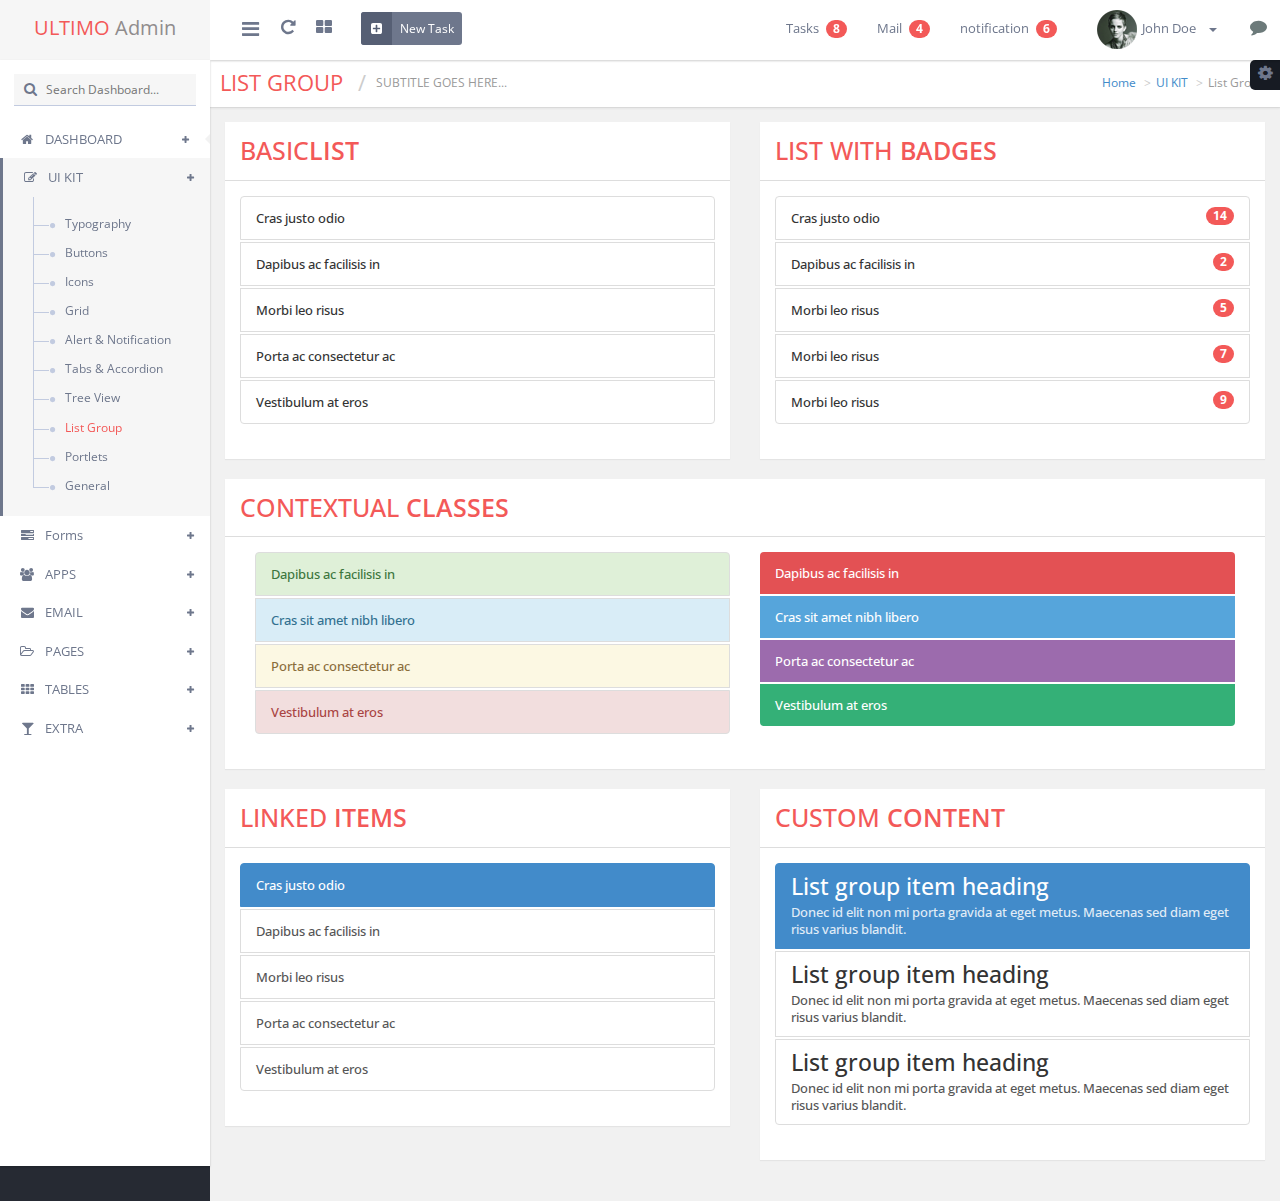
<file: web/list.html>
<!DOCTYPE html PUBLIC "-//W3C//DTD XHTML 1.0 Transitional//EN" "http://www.w3.org/TR/xhtml1/DTD/xhtml1-transitional.dtd">
<html xmlns="http://www.w3.org/1999/xhtml">
<head>
<meta http-equiv="Content-Type" content="text/html; charset=utf-8" />
<title>ULTIMO Admin Dashboard Template</title>
<META NAME="ROBOTS" CONTENT="NOINDEX, NOFOLLOW">
<link href="css/font-awesome.css" rel="stylesheet" type="text/css" />
<link href="css/bootstrap.min.css" rel="stylesheet" type="text/css" />
<link href="css/animate.css" rel="stylesheet" type="text/css" />
<link href="css/admin.css" rel="stylesheet" type="text/css" />
</head>
<body class="light_theme  fixed_header left_nav_fixed">
<div class="wrapper">
  <!--\\\\\\\ wrapper Start \\\\\\-->
  <div class="header_bar">
    <!--\\\\\\\ header Start \\\\\\-->
    <div class="brand">
      <!--\\\\\\\ brand Start \\\\\\-->
      <div class="logo" style="display:block"><span class="theme_color">ULTIMO</span> Admin</div>
      <div class="small_logo" style="display:none"><img src="images/s-logo.png" width="50" height="47" alt="s-logo" /> <img src="images/r-logo.png" width="122" height="20" alt="r-logo" /></div>
    </div>
    <!--\\\\\\\ brand end \\\\\\-->
    <div class="header_top_bar">
      <!--\\\\\\\ header top bar start \\\\\\-->
      <a href="javascript:void(0);" class="menutoggle"> <i class="fa fa-bars"></i> </a>
      <div class="top_left">
        <div class="top_left_menu">
          <ul>
            <li> <a href="javascript:void(0);"> <i class="fa fa-repeat"></i> </a> </li>
            <li> <a href="javascript:void(0);"> <i class="fa fa-th-large"></i> </a> </li>
          </ul>
        </div>
      </div>
      <a href="javascript:void(0);" class="add_user" data-toggle="modal" data-target="#myModal"> <i class="fa fa-plus-square"></i> <span> New Task</span> </a>
      <div class="top_right_bar">
        <div class="top_right">
          <div class="top_right_menu">
            <ul>
              <li class="dropdown"> <a href="javascript:void(0);" data-toggle="dropdown"> Tasks <span class="badge badge">8</span> </a>
                <ul class="drop_down_task dropdown-menu">
                  <div class="top_pointer"></div>
                  <li>
                    <p class="number">You have 7 pending tasks</p>
                  </li>
                  <li> <a href="task.html" class="task">
                    <div class="green_status task_height" style="width:80%;"></div>
                    <div class="task_head"> <span class="pull-left">Task Heading</span> <span class="pull-right green_label">80%</span> </div>
                    <div class="task_detail">Task details goes here</div>
                    </a> </li>
                  <li> <a href="task.html" class="task">
                    <div class="yellow_status task_height" style="width:50%;"></div>
                    <div class="task_head"> <span class="pull-left">Task Heading</span> <span class="pull-right yellow_label">50%</span> </div>
                    <div class="task_detail">Task details goes here</div>
                    </a> </li>
                  <li> <a href="task.html" class="task">
                    <div class="blue_status task_height" style="width:70%;"></div>
                    <div class="task_head"> <span class="pull-left">Task Heading</span> <span class="pull-right blue_label">70%</span> </div>
                    <div class="task_detail">Task details goes here</div>
                    </a> </li>
                  <li> <a href="task.html" class="task">
                    <div class="red_status task_height" style="width:85%;"></div>
                    <div class="task_head"> <span class="pull-left">Task Heading</span> <span class="pull-right red_label">85%</span> </div>
                    <div class="task_detail">Task details goes here</div>
                    </a> </li>
                  <li> <span class="new"> <a href="task.html" class="pull_left">Create New</a> <a href="task.html" class="pull-right">View All</a> </span> </li>
                </ul>
              </li>
              <li class="dropdown"> <a href="javascript:void(0);" data-toggle="dropdown"> Mail <span class="badge badge color_1">4</span> </a>
                <ul class="drop_down_task dropdown-menu">
                  <div class="top_pointer"></div>
                  <li>
                    <p class="number">You have 4 mails</p>
                  </li>
                      <li> <a href="readmail.html" class="mail"> <span class="photo"><img src="images/user.png" /></span> <span class="subject"> <span class="from">sarat m</span> <span class="time">just now</span> </span> <span class="message">Hello,this is an example msg.</span> </a> </li>
                  <li> <a href="readmail.html" class="mail"> <span class="photo"><img src="images/user.png" /></span> <span class="subject"> <span class="from">sarat m</span> <span class="time">just now</span> </span> <span class="message">Hello,this is an example msg.</span> </a> </li>
                  <li> <a href="readmail.html" class="mail red_color"> <span class="photo"><img src="images/user.png" /></span> <span class="subject"> <span class="from">sarat m</span> <span class="time">just now</span> </span> <span class="message">Hello,this is an example msg.</span> </a> </li>
                  <li> <a href="readmail.html" class="mail"> <span class="photo"><img src="images/user.png" /></span> <span class="subject"> <span class="from">sarat m</span> <span class="time">just now</span> </span> <span class="message">Hello,this is an example msg.</span> </a> </li>
              
                </ul>
              </li>
              <li class="dropdown"> <a href="javascript:void(0);" data-toggle="dropdown"> notification <span class="badge badge color_2">6</span> </a>
                <div class="notification_drop_down dropdown-menu">
                  <div class="top_pointer"></div>
                  <div class="box"> <a href="inbox.html"> <span class="block primery_6"> <i class="fa fa-envelope-o"></i> </span> <span class="block_text">Mailbox</span> </a> </div>
                  <div class="box"> <a href="calendar.html"> <span class="block primery_2"> <i class="fa fa-calendar-o"></i> </span> <span class="block_text">Calendar</span> </a> </div>
                  <div class="box"> <a href="maps.html"> <span class="block primery_4"> <i class="fa fa-map-marker"></i> </span> <span class="block_text">Map</span> </a> </div>
                  <div class="box"> <a href="todo.html"> <span class="block primery_3"> <i class="fa fa-plane"></i> </span> <span class="block_text">To-Do</span> </a> </div>
                  <div class="box"> <a href="task.html"> <span class="block primery_5"> <i class="fa fa-picture-o"></i> </span> <span class="block_text">Tasks</span> </a> </div>
                  <div class="box"> <a href="timeline.html"> <span class="block primery_1"> <i class="fa fa-clock-o"></i> </span> <span class="block_text">Timeline</span> </a> </div>
                </div>
              </li>
            </ul>
          </div>
        </div>
        <div class="user_admin dropdown"> <a href="javascript:void(0);" data-toggle="dropdown"><img src="images/user.png" /><span class="user_adminname">John Doe</span> <b class="caret"></b> </a>
          <ul class="dropdown-menu">
            <div class="top_pointer"></div>
            <li> <a href="profile.html"><i class="fa fa-user"></i> Profile</a> </li>
            <li> <a href="help.html"><i class="fa fa-question-circle"></i> Help</a> </li>
            <li> <a href="settings.html"><i class="fa fa-cog"></i> Setting </a></li>
            <li> <a href="login.html"><i class="fa fa-power-off"></i> Logout</a> </li>
          </ul>
        </div>
        <a href="javascript:;" class="toggle-menu menu-right push-body jPushMenuBtn rightbar-switch"><i class="fa fa-comment chat"></i></a>
      </div>
    </div>
    <!--\\\\\\\ header top bar end \\\\\\-->
  </div>
  <!--\\\\\\\ header end \\\\\\-->
  <div class="inner">
    <!--\\\\\\\ inner start \\\\\\-->
    <div class="left_nav">
      <!--\\\\\\\left_nav start \\\\\\-->
      <div class="search_bar"> <i class="fa fa-search"></i>
        <input name="" type="text" class="search" placeholder="Search Dashboard..." />
      </div>
      <div class="left_nav_slidebar">
        <ul>
          <li><a href="javascript:void(0);"><i class="fa fa-home"></i> DASHBOARD <span class="left_nav_pointer"></span> <span class="plus"><i class="fa fa-plus"></i></span> </a>
            <ul>
              <li> <a href="index.html" class="left_nav_sub_active"> <span>&nbsp;</span> <i class="fa fa-circle"></i> <b>Dashboard</b> </a> </li>
              <li> <a href="settings.html"> <span>&nbsp;</span> <i class="fa fa-circle"></i> <b>Settings</b> </a> </li>
              <li> <a href="layouts.html"> <span>&nbsp;</span> <i class="fa fa-circle"></i> <b>Layouts</b> </a> </li>
              <li> <a href="themes.html"> <span>&nbsp;</span> <i class="fa fa-circle"></i> <b>Themes</b> </a> </li>
              <li> <a href="widgets.html"> <span>&nbsp;</span> <i class="fa fa-circle"></i> <b>Widgets</b> </a> </li>
              <li> <a href="animations.html"> <span>&nbsp;</span> <i class="fa fa-circle"></i> <b>Animations</b> </a> </li>
            </ul>
          </li>
          <li class="left_nav_active theme_border"> <a href="javascript:void(0);"> <i class="fa fa-edit"></i> UI KIT <span class="plus"><i class="fa fa-plus"></i></span></a>
            <ul class="opened" style="display:block">
              <li> <a href="typography.html"> <span>&nbsp;</span> <i class="fa fa-circle"></i> <b>Typography</b> </a> </li>
              <li> <a href="buttons.html"> <span>&nbsp;</span> <i class="fa fa-circle"></i> <b>Buttons</b> </a> </li>
              <li> <a href="icons.html"> <span>&nbsp;</span> <i class="fa fa-circle"></i> <b>Icons</b> </a> </li>
              <li> <a href="grid.html"> <span>&nbsp;</span> <i class="fa fa-circle"></i> <b>Grid</b> </a> </li>
              
              <li> <a href="alert.html"> <span>&nbsp;</span> <i class="fa fa-circle"></i> <b>Alert & Notification</b> </a> </li>
              <li> <a href="tabs.html"> <span>&nbsp;</span> <i class="fa fa-circle"></i> <b>Tabs & Accordion</b> </a> </li>
              <li> <a href="tree.html"> <span>&nbsp;</span> <i class="fa fa-circle"></i> <b>Tree View</b> </a> </li>
              <li> <a href="list.html"> <span>&nbsp;</span> <i class="fa fa-circle theme_color"></i> <b  class="theme_color">List Group</b> </a> </li>
              <li> <a href="portlets.html"> <span>&nbsp;</span> <i class="fa fa-circle"></i> <b>Portlets</b> </a> </li>
              <li> <a href="general.html"> <span>&nbsp;</span> <i class="fa fa-circle"></i> <b>General</b> </a> </li>
            </ul>
          </li>
          
          <li> <a href="javascript:void(0);"> <i class="fa fa-tasks"></i> Forms <span class="plus"><i class="fa fa-plus"></i></span></a>
            <ul>
                            <li> <a href="components.html"> <span>&nbsp;</span> <i class="fa fa-circle"></i> <b>Components</b> </a> </li>
              <li> <a href="registrar_paredes.html"> <span>&nbsp;</span> <i class="fa fa-circle"></i> <b>Validation</b> </a> </li>
              <li> <a href="multi-upload.html"> <span>&nbsp;</span> <i class="fa fa-circle"></i> <b>Multi-upload</b> </a> </li>
              <li> <a href="other-forms.html"> <span>&nbsp;</span> <i class="fa fa-circle"></i> <b>Others</b> </a> </li>
            </ul>
          </li>
          <li> <a href="javascript:void(0);"> <i class="fa fa-users icon"></i> APPS <span class="plus"><i class="fa fa-plus"></i></span> </a>
            <ul>
              <li> <a href="todo.html"> <span>&nbsp;</span> <i class="fa fa-circle"></i> <b>To-Do</b> </a> </li>
              <li> <a href="task.html"> <span>&nbsp;</span> <i class="fa fa-circle"></i> <b>Task</b> </a> </li>
              <li> <a href="notes.html"> <span>&nbsp;</span> <i class="fa fa-circle"></i> <b>Notes</b> </a> </li>
              <li> <a href="media.html"> <span>&nbsp;</span> <i class="fa fa-circle"></i> <b>Media Manager</b> </a> </li>
              <li> <a href="calendar.html"> <span>&nbsp;</span> <i class="fa fa-circle"></i> <b>Calendar</b> </a> </li>
              <li> <a href="ticket.html"> <span>&nbsp;</span> <i class="fa fa-circle"></i> <b>Ticket Support</b> </a> </li>
              <li> <a href="invoice.html"> <span>&nbsp;</span> <i class="fa fa-circle"></i> <b>Invoice</b> </a> </li>
            </ul>
          </li>
          <li> <a href="javascript:void(0);"> <i class="fa fa-envelope"></i> EMAIL <span class="plus"><i class="fa fa-plus"></i></span> </a>
            <ul>
              <li> <a href="inbox.html"> <span>&nbsp;</span> <i class="fa fa-circle"></i> <b>Inbox</b> </a> </li>
              <li> <a href="compose.html"> <span>&nbsp;</span> <i class="fa fa-circle"></i> <b>Compose</b> </a> </li>
              <li> <a href="readmail.html"> <span>&nbsp;</span> <i class="fa fa-circle"></i> <b>Read Mail</b> </a> </li>
            </ul>
          </li>
          <li> <a href="javascript:void(0);"> <i class="fa fa-folder-open-o"></i> PAGES <span class="plus"><i class="fa fa-plus"></i></span> </a>
            <ul>
              <li> <a href="login.html"> <span>&nbsp;</span> <i class="fa fa-circle"></i> <b>Login</b> </a> </li>
              <li> <a href="registration.html"> <span>&nbsp;</span> <i class="fa fa-circle"></i> <b>Registration</b> </a> </li>
              <li> <a href="lockscreen.html"> <span>&nbsp;</span> <i class="fa fa-circle"></i> <b>Lock Screen</b> </a> </li>
              <li> <a href="blankpage.html"> <span>&nbsp;</span> <i class="fa fa-circle"></i> <b>Blank Page</b> </a> </li>
              <li> <a href="404error.html"> <span>&nbsp;</span> <i class="fa fa-circle"></i> <b>404 Error</b> </a> </li>
              <li> <a href="500error.html"> <span>&nbsp;</span> <i class="fa fa-circle"></i> <b>500 Error</b> </a> </li>
              <li> <a href="search.html"> <span>&nbsp;</span> <i class="fa fa-circle"></i> <b>Search</b> </a> </li>
              <li> <a href="about.html"> <span>&nbsp;</span> <i class="fa fa-circle"></i> <b>About</b> </a> </li>
              <li> <a href="contact.html"> <span>&nbsp;</span> <i class="fa fa-circle"></i> <b>Contact</b> </a> </li>
            </ul>
          </li>
          <li> <a href="javascript:void(0);"> <i class="fa fa-th"></i> TABLES <span class="plus"><i class="fa fa-plus"></i></span> </a>
            <ul>
              <li> <a href="statictable.html"> <span>&nbsp;</span> <i class="fa fa-circle"></i> <b>Static Table</b> </a> </li>
              <li> <a href="datatable.html"> <span>&nbsp;</span> <i class="fa fa-circle"></i> <b>Data Table</b> </a> </li>
            </ul>
          </li>
          <li> <a href="javascript:void(0);"> <i class="fa fa-glass"></i> EXTRA <span class="plus"><i class="fa fa-plus"></i></span></a>
            <ul>
              <li> <a href="timeline.html"> <span>&nbsp;</span> <i class="fa fa-circle"></i> <b>Timeline</b> </a> </li>
              <li> <a href="profile.html"> <span>&nbsp;</span> <i class="fa fa-circle"></i> <b>Profile</b> </a> </li>
              <li> <a href="contactlist.html"> <span>&nbsp;</span> <i class="fa fa-circle"></i> <b>Contact List</b> </a> </li>
              <li> <a href="maps.html"> <span>&nbsp;</span> <i class="fa fa-circle"></i> <b>Maps</b> </a> </li>
              <li> <a href="gallery.html"> <span>&nbsp;</span> <i class="fa fa-circle"></i> <b>Gallery</b> </a> </li>
              <li> <a href="help.html"> <span>&nbsp;</span> <i class="fa fa-circle"></i> <b>Help</b> </a> </li>
            </ul>
          </li>
        </ul>
      </div>
    </div>
    <!--\\\\\\\left_nav end \\\\\\-->
    <div class="contentpanel">
      <!--\\\\\\\ contentpanel start\\\\\\-->
      <div class="pull-left breadcrumb_admin clear_both">
        <div class="pull-left page_title theme_color">
          <h1>List Group</h1>
          <h2 class="">Subtitle goes here...</h2>
        </div>
        <div class="pull-right">
          <ol class="breadcrumb">
            <li><a href="#">Home</a></li>
            <li><a href="#">UI KIT</a></li>
            <li class="active">List Group</li>
          </ol>
        </div>
      </div>
      <div class="container clear_both padding_fix">
        <!--\\\\\\\ container  start \\\\\\-->
        <div class="row">
          <div class="col-lg-6">
            <section class="panel default blue_title h2">
              <div class="panel-heading">Basic<span class="semi-bold">list</span> </div>
              <div class="panel-body">
              <ul class="list-group">
      <li class="list-group-item">Cras justo odio</li>
      <li class="list-group-item">Dapibus ac facilisis in</li>
      <li class="list-group-item">Morbi leo risus</li>
      <li class="list-group-item">Porta ac consectetur ac</li>
      <li class="list-group-item">Vestibulum at eros</li>
    </ul>
              </div>
            </section>
            </div>
          <div class="col-lg-6">
            <section class="panel default blue_title h2">
              <div class="panel-heading">list With<span class="semi-bold"> Badges</span> </div>
              <div class="panel-body">
              <ul class="list-group">
      <li class="list-group-item">
        <span class="badge">14</span>
        Cras justo odio      </li>
      <li class="list-group-item">
        <span class="badge">2</span>
        Dapibus ac facilisis in      </li>
      <li class="list-group-item">
        <span class="badge">5</span>
        Morbi leo risus      </li>
      <li class="list-group-item">
        <span class="badge">7</span>
        Morbi leo risus      </li>
      <li class="list-group-item">
        <span class="badge">9</span>
        Morbi leo risus      </li>
    </ul>
              </div>
            </section>
            </div>
        </div>
          
          
          
          
          <div class="row">
          <div class="col-lg-12">
          <section class="panel default blue_title h2">
              <div class="panel-heading">Contextual <span class="semi-bold"> Classes</span> </div>
              <div class="panel-body">
      <div class="col-lg-6">
        <ul class="list-group">
          <li class="list-group-item list-group-item-success">Dapibus ac facilisis in</li>
          <li class="list-group-item list-group-item-info">Cras sit amet nibh libero</li>
          <li class="list-group-item list-group-item-warning">Porta ac consectetur ac</li>
          <li class="list-group-item list-group-item-danger">Vestibulum at eros</li>
        </ul>
      </div>
      <div class="col-lg-6">
        <div class="list-group">
          <a class="list-group-item  red_bg" href="#">Dapibus ac facilisis in</a>
          <a class="list-group-item  blue_bg" href="#">Cras sit amet nibh libero</a>
          <a class="list-group-item  magento_bg" href="#">Porta ac consectetur ac</a>
          <a class="list-group-item green_bg" href="#">Vestibulum at eros</a>        </div>
      </div>
      </div>
      </section>
      </div>
    </div>
          
          
          
      <div class="row">
          <div class="col-lg-6">
            <section class="panel default blue_title h2">
              <div class="panel-heading">Linked <span class="semi-bold"> Items</span> </div>
              <div class="panel-body">
              <div class="list-group">
      <a class="list-group-item active" href="#">
        Cras justo odio      </a>
      <a class="list-group-item" href="#">Dapibus ac facilisis in</a>
      <a class="list-group-item" href="#">Morbi leo risus</a>
      <a class="list-group-item" href="#">Porta ac consectetur ac</a>
      <a class="list-group-item" href="#">Vestibulum at eros</a>    </div>
              </div>
            </section>
            </div>
          <div class="col-lg-6">
            <section class="panel default blue_title h2">
              <div class="panel-heading">Custom <span class="semi-bold"> Content</span> </div>
              <div class="panel-body">
              <div class="list-group">
      <a class="list-group-item active" href="#">
        <h4 class="list-group-item-heading">List group item heading</h4>
        <p class="list-group-item-text">Donec id elit non mi porta gravida at eget metus. Maecenas sed diam eget risus varius blandit.</p>
      </a>
      <a class="list-group-item" href="#">
        <h4 class="list-group-item-heading">List group item heading</h4>
        <p class="list-group-item-text">Donec id elit non mi porta gravida at eget metus. Maecenas sed diam eget risus varius blandit.</p>
      </a>
      <a class="list-group-item" href="#">
        <h4 class="list-group-item-heading">List group item heading</h4>
        <p class="list-group-item-text">Donec id elit non mi porta gravida at eget metus. Maecenas sed diam eget risus varius blandit.</p>
      </a>    </div>
              </div>
            </section>
            </div>
        </div>
              
          
          
          
          
          
      </div>
      <!--\\\\\\\ container  end \\\\\\-->
    </div>
    <!--\\\\\\\ content panel end \\\\\\-->
  </div>
  <!--\\\\\\\ inner end\\\\\\-->
</div>
<!--\\\\\\\ wrapper end\\\\\\-->
<!-- Modal -->
<div class="modal fade" id="myModal" tabindex="-1" role="dialog" aria-labelledby="myModalLabel" aria-hidden="true">
  <div class="modal-dialog">
    <div class="modal-content">
      <div class="modal-header">
        <button type="button" class="close" data-dismiss="modal" aria-hidden="true">&times;</button>
        <h4 class="modal-title" id="myModalLabel">Compose New Task</h4>
      </div>
      <div class="modal-body"> content </div>
      <div class="modal-footer">
        <button type="button" class="btn btn-default" data-dismiss="modal">Close</button>
        <button type="button" class="btn btn-primary">Save changes</button>
      </div>
    </div>
  </div>
</div>
<div class="modal fade" id="myModal2" tabindex="-1" role="dialog" aria-labelledby="myModalLabel" aria-hidden="true">
  <div class="modal-dialog">
    <div class="modal-content">
      <div class="modal-header">
        <button type="button" class="close" data-dismiss="modal" aria-hidden="true">&times;</button>
        <h4 class="modal-title" id="myModalLabel">Compose New Task</h4>
      </div>
      <div class="modal-body"> sgxdfgxfg </div>
      <div class="modal-footer">
        <button type="button" class="btn btn-default" data-dismiss="modal">Close</button>
        <button type="button" class="btn btn-primary">Save changes</button>
      </div>
    </div>
  </div>
</div>
<!-- sidebar chats -->
<nav class="atm-spmenu atm-spmenu-vertical atm-spmenu-right side-chat">
	<div class="header">
    <input type="text" class="form-control chat-search" placeholder=" Search">
  </div>
  <div href="#" class="sub-header">
    <div class="icon"><i class="fa fa-user"></i></div> <p>Online (4)</p>
  </div>
  <div class="content">
    <p class="title">Family</p>
    <ul class="nav nav-pills nav-stacked contacts">
      <li class="online"><a href="#"><i class="fa fa-circle-o"></i> Steven Smith</a></li>
      <li class="online"><a href="#"><i class="fa fa-circle-o"></i> John Doe</a></li>
      <li class="online"><a href="#"><i class="fa fa-circle-o"></i> Michael Smith</a></li>
      <li class="busy"><a href="#"><i class="fa fa-circle-o"></i> Chris Rogers</a></li>
    </ul>
    
    <p class="title">Friends</p>
    <ul class="nav nav-pills nav-stacked contacts">
      <li class="online"><a href="#"><i class="fa fa-circle-o"></i> Vernon Philander</a></li>
      <li class="outside"><a href="#"><i class="fa fa-circle-o"></i> Kyle Abbott</a></li>
      <li><a href="#"><i class="fa fa-circle-o"></i> Dean Elgar</a></li>
    </ul>   
    
    <p class="title">Work</p>
    <ul class="nav nav-pills nav-stacked contacts">
      <li><a href="#"><i class="fa fa-circle-o"></i> Dale Steyn</a></li>
      <li><a href="#"><i class="fa fa-circle-o"></i> Morne Morkel</a></li>
    </ul>
    
  </div>
  <div id="chat-box">
    <div class="header">
      <span>Richard Avedon</span>
      <a class="close"><i class="fa fa-times"></i></a>    </div>
    <div class="messages nano nscroller has-scrollbar">
      <div class="content" tabindex="0" style="right: -17px;">
        <ul class="conversation">
          <li class="odd">
            <p>Hi John, how are you?</p>
          </li>
          <li class="text-right">
            <p>Hello I am also fine</p>
          </li>
          <li class="odd">
            <p>Tell me what about you?</p>
          </li>
          <li class="text-right">
            <p>Sorry, I'm late... see you</p>
          </li>
          <li class="odd unread">
            <p>OK, call me later...</p>
          </li>
        </ul>
      </div>
    <div class="pane" style="display: none;"><div class="slider" style="height: 20px; top: 0px;"></div></div></div>
    <div class="chat-input">
      <div class="input-group">
        <input type="text" placeholder="Enter a message..." class="form-control">
        <span class="input-group-btn">
        <button class="btn btn-danger" type="button">Send</button>
        </span>      </div>
    </div>
  </div>
</nav>
<!-- /sidebar chats -->   















<div class="demo"><span id="demo-setting"><i class="fa fa-cog txt-color-blueDark"></i></span> <form><legend class="no-padding margin-bottom-10" style="color:#6e778c;">Layout Options</legend><section><label><input type="checkbox" class="checkbox style-0" id="smart-fixed-header" name="subscription"><span>Fixed Header</span></label><label><input type="checkbox" class="checkbox style-0" id="smart-fixed-navigation" name="terms"><span>Fixed Navigation</span></label><label><input type="checkbox" class="checkbox style-0" id="smart-rigth-navigation" name="terms"><span>Right Navigation</span></label><label><input type="checkbox" class="checkbox style-0" id="smart-boxed-layout" name="terms"><span>Boxed Layout</span></label><span id="smart-bgimages" style="display: none;"></span></section><section><h6 class="margin-top-10 semi-bold margin-bottom-5">Clear Localstorage</h6><a id="reset-smart-widget" class="btn btn-xs btn-block btn-primary" href="javascript:void(0);"><i class="fa fa-refresh"></i> Factory Reset</a></section> <h6 class="margin-top-10 semi-bold margin-bottom-5">Ultimo Skins</h6><section id="smart-styles"><a style="background-color:#23262F;" class="btn btn-block btn-xs txt-color-white margin-right-5" id="dark_theme" href="javascript:void(0);"><i id="skin-checked" class="fa fa-check fa-fw"></i> Dark Theme</a><a style="background:#E35154;" class="btn btn-block btn-xs txt-color-white" id="red_thm" href="javascript:void(0);">Red Theme</a><a style="background:#34B077;" class="btn btn-xs btn-block txt-color-darken margin-top-5" id="green_thm" href="javascript:void(0);">Green Theme</a><a style="background:#56A5DB" class="btn btn-xs btn-block txt-color-white margin-top-5" data-skinlogo="img/logo-pale.png" id="blue_thm" href="javascript:void(0);">Blue Theme</a><a style="background:#9C6BAD" class="btn btn-xs btn-block txt-color-white margin-top-5" id="magento_thm" href="javascript:void(0);">Magento Theme</a><a style="background:#FFFFFF" class="btn btn-xs btn-block txt-color-black margin-top-5" id="light_theme" href="javascript:void(0);">Light Theme</a></section></form> </div>









<script src="js/jquery-2.1.0.js"></script>
<script src="js/bootstrap.min.js"></script>
<script src="js/common-script.js"></script>
<script src="js/jquery.slimscroll.min.js"></script>
<script src="js/jPushMenu.js"></script> 
<script src="js/side-chats.js"></script>

</body>
</html>
</file>
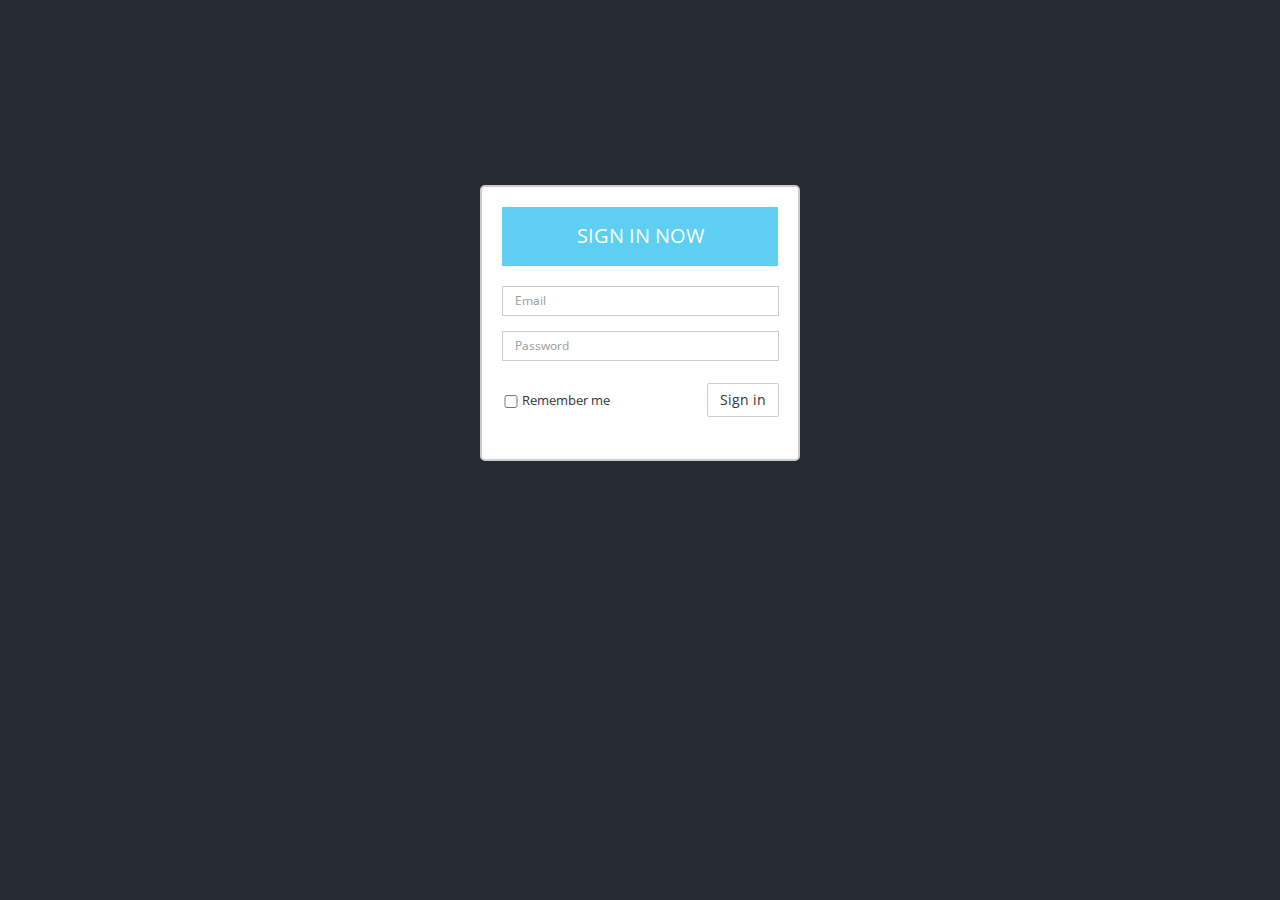
<file: web/login.html>
<!DOCTYPE html PUBLIC "-//W3C//DTD XHTML 1.0 Transitional//EN" "http://www.w3.org/TR/xhtml1/DTD/xhtml1-transitional.dtd">
<html xmlns="http://www.w3.org/1999/xhtml">
<head>
<meta http-equiv="Content-Type" content="text/html; charset=utf-8" />
<title>ULTIMO Admin Dashboard Template</title>
<META NAME="ROBOTS" CONTENT="NOINDEX, NOFOLLOW">
<link href="css/font-awesome.css" rel="stylesheet" type="text/css" />
<link href="css/bootstrap.min.css" rel="stylesheet" type="text/css" />
<link href="css/animate.css" rel="stylesheet" type="text/css" />
<link href="css/admin.css" rel="stylesheet" type="text/css" />
</head>
<body class="light_theme  fixed_header left_nav_fixed">
<div class="wrapper">
  <!--\\\\\\\ wrapper Start \\\\\\-->
  
  
  
  
  
  <div class="login_page">
  <div class="login_content">
  <div class="panel-heading border login_heading">sign in now</div>	
 <form role="form" class="form-horizontal">
      <div class="form-group">
        
        <div class="col-sm-10">
          <input type="email" placeholder="Email" id="inputEmail3" class="form-control">
        </div>
      </div>
      <div class="form-group">
        
        <div class="col-sm-10">
          <input type="password" placeholder="Password" id="inputPassword3" class="form-control">
        </div>
      </div>
      <div class="form-group">
        <div class=" col-sm-10">
          <div class="checkbox checkbox_margin">
            <label class="lable_margin">
              <input type="checkbox"><p class="pull-left"> Remember me</p></label>
              <a href="index.html">
              <button class="btn btn-default pull-right" type="submit">Sign in</button>
              </a></div>
        </div>
      </div>
      
    </form>
 </div>
  </div>
  
  
  
  
  
  
  
  
</div>
<!--\\\\\\\ wrapper end\\\\\\-->
<!-- Modal -->
<div class="modal fade" id="myModal" tabindex="-1" role="dialog" aria-labelledby="myModalLabel" aria-hidden="true">
  <div class="modal-dialog">
    <div class="modal-content">
      <div class="modal-header">
        <button type="button" class="close" data-dismiss="modal" aria-hidden="true">&times;</button>
        <h4 class="modal-title" id="myModalLabel">Compose New Task</h4>
      </div>
      <div class="modal-body"> content </div>
      <div class="modal-footer">
        <button type="button" class="btn btn-default" data-dismiss="modal">Close</button>
        <button type="button" class="btn btn-primary">Save changes</button>
      </div>
    </div>
  </div>
</div>
<div class="modal fade" id="myModal2" tabindex="-1" role="dialog" aria-labelledby="myModalLabel" aria-hidden="true">
  <div class="modal-dialog">
    <div class="modal-content">
      <div class="modal-header">
        <button type="button" class="close" data-dismiss="modal" aria-hidden="true">&times;</button>
        <h4 class="modal-title" id="myModalLabel">Compose New Task</h4>
      </div>
      <div class="modal-body"> sgxdfgxfg </div>
      <div class="modal-footer">
        <button type="button" class="btn btn-default" data-dismiss="modal">Close</button>
        <button type="button" class="btn btn-primary">Save changes</button>
      </div>
    </div>
  </div>
</div>
<!-- sidebar chats -->
<nav class="atm-spmenu atm-spmenu-vertical atm-spmenu-right side-chat">
	<div class="header">
    <input type="text" class="form-control chat-search" placeholder=" Search">
  </div>
  <div href="#" class="sub-header">
    <div class="icon"><i class="fa fa-user"></i></div> <p>Online (4)</p>
  </div>
  <div class="content">
    <p class="title">Family</p>
    <ul class="nav nav-pills nav-stacked contacts">
      <li class="online"><a href="#"><i class="fa fa-circle-o"></i> Steven Smith</a></li>
      <li class="online"><a href="#"><i class="fa fa-circle-o"></i> John Doe</a></li>
      <li class="online"><a href="#"><i class="fa fa-circle-o"></i> Michael Smith</a></li>
      <li class="busy"><a href="#"><i class="fa fa-circle-o"></i> Chris Rogers</a></li>
    </ul>
    
    <p class="title">Friends</p>
    <ul class="nav nav-pills nav-stacked contacts">
      <li class="online"><a href="#"><i class="fa fa-circle-o"></i> Vernon Philander</a></li>
      <li class="outside"><a href="#"><i class="fa fa-circle-o"></i> Kyle Abbott</a></li>
      <li><a href="#"><i class="fa fa-circle-o"></i> Dean Elgar</a></li>
    </ul>   
    
    <p class="title">Work</p>
    <ul class="nav nav-pills nav-stacked contacts">
      <li><a href="#"><i class="fa fa-circle-o"></i> Dale Steyn</a></li>
      <li><a href="#"><i class="fa fa-circle-o"></i> Morne Morkel</a></li>
    </ul>
    
  </div>
  <div id="chat-box">
    <div class="header">
      <span>Richard Avedon</span>
      <a class="close"><i class="fa fa-times"></i></a>    </div>
    <div class="messages nano nscroller has-scrollbar">
      <div class="content" tabindex="0" style="right: -17px;">
        <ul class="conversation">
          <li class="odd">
            <p>Hi John, how are you?</p>
          </li>
          <li class="text-right">
            <p>Hello I am also fine</p>
          </li>
          <li class="odd">
            <p>Tell me what about you?</p>
          </li>
          <li class="text-right">
            <p>Sorry, I'm late... see you</p>
          </li>
          <li class="odd unread">
            <p>OK, call me later...</p>
          </li>
        </ul>
      </div>
    <div class="pane" style="display: none;"><div class="slider" style="height: 20px; top: 0px;"></div></div></div>
    <div class="chat-input">
      <div class="input-group">
        <input type="text" placeholder="Enter a message..." class="form-control">
        <span class="input-group-btn">
        <button class="btn btn-danger" type="button">Send</button>
        </span>      </div>
    </div>
  </div>
</nav>
<!-- /sidebar chats -->   





<script src="js/jquery-2.1.0.js"></script>
<script src="js/bootstrap.min.js"></script>
<script src="js/common-script.js"></script>
<script src="js/jquery.slimscroll.min.js"></script>
</body>
</html>
</file>
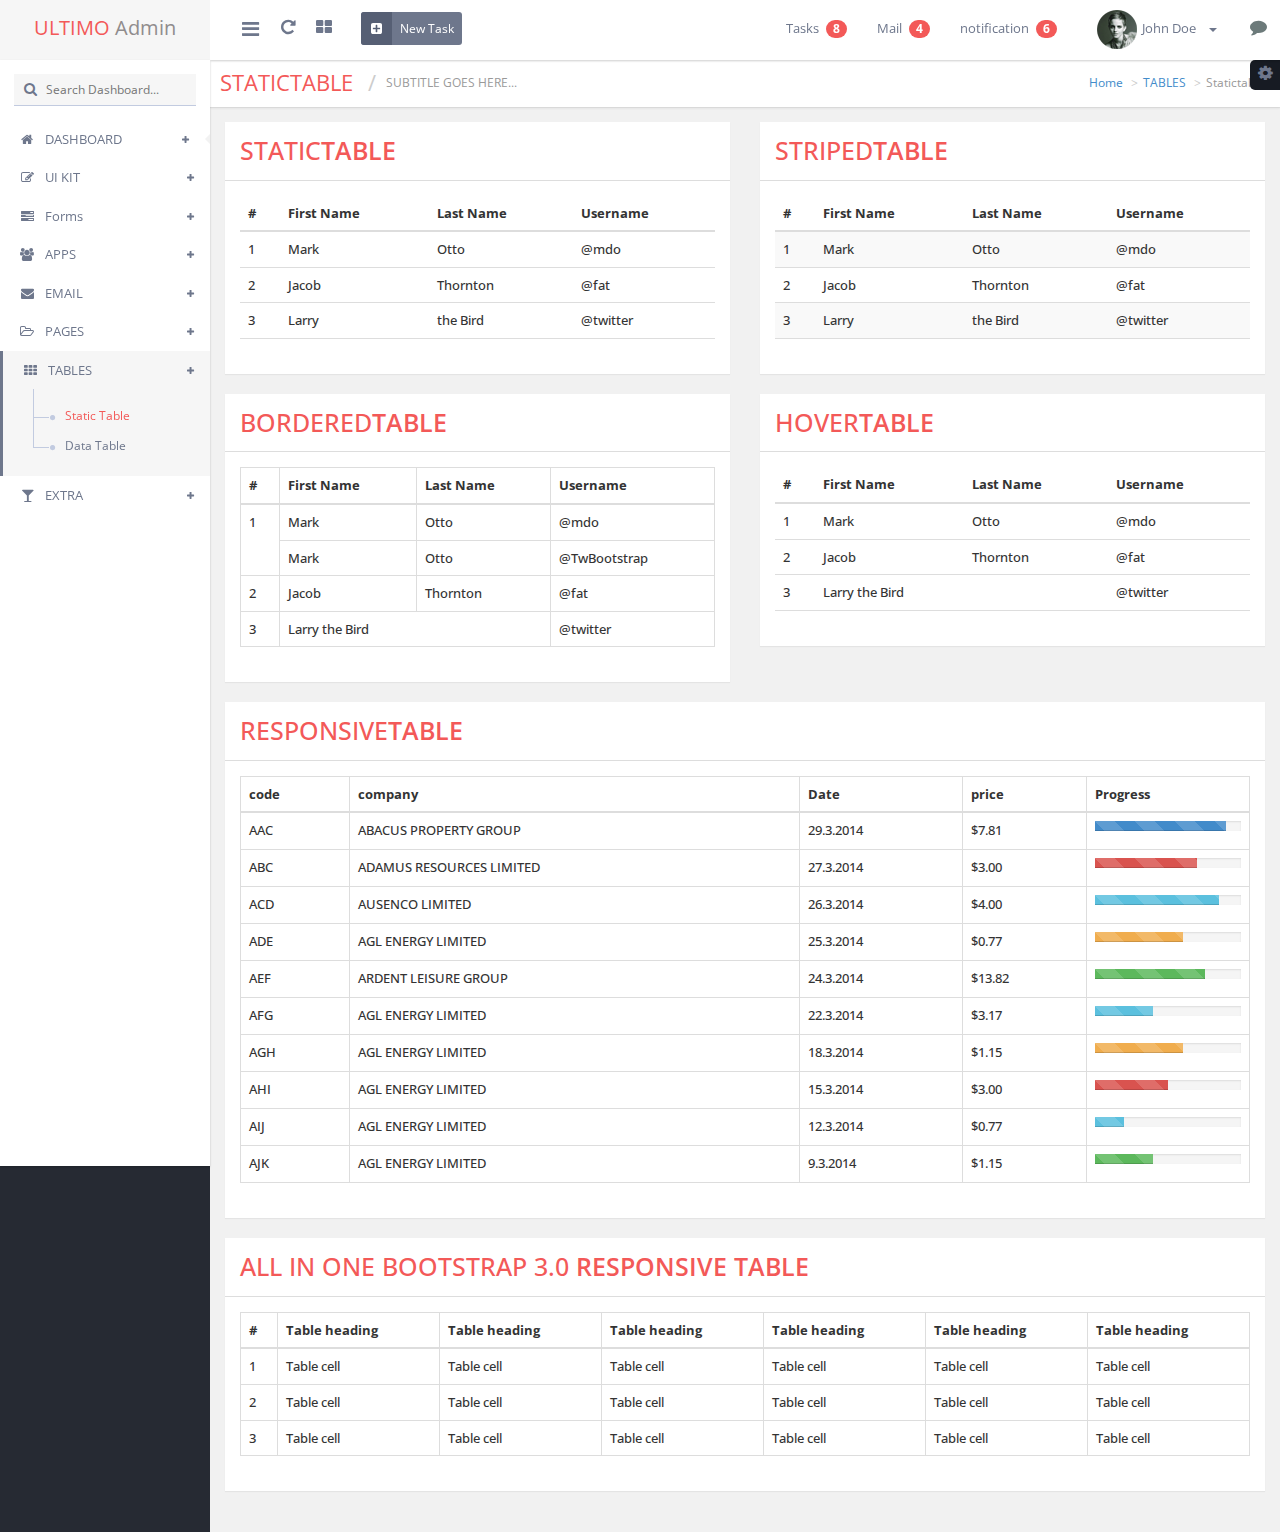
<file: web/statictable.html>
<!DOCTYPE html PUBLIC "-//W3C//DTD XHTML 1.0 Transitional//EN" "http://www.w3.org/TR/xhtml1/DTD/xhtml1-transitional.dtd">
<html xmlns="http://www.w3.org/1999/xhtml">
<head>
<meta http-equiv="Content-Type" content="text/html; charset=utf-8" />
<title>ULTIMO Admin Dashboard Template</title>
<META NAME="ROBOTS" CONTENT="NOINDEX, NOFOLLOW">
<link href="css/font-awesome.css" rel="stylesheet" type="text/css" />
<link href="css/bootstrap.min.css" rel="stylesheet" type="text/css" />
<link href="css/animate.css" rel="stylesheet" type="text/css" />
<link href="css/admin.css" rel="stylesheet" type="text/css" />
</head>
<body class="light_theme  fixed_header left_nav_fixed">
<div class="wrapper">
  <!--\\\\\\\ wrapper Start \\\\\\-->
  <div class="header_bar">
    <!--\\\\\\\ header Start \\\\\\-->
    <div class="brand">
      <!--\\\\\\\ brand Start \\\\\\-->
      <div class="logo" style="display:block"><span class="theme_color">ULTIMO</span> Admin</div>
      <div class="small_logo" style="display:none"><img src="images/s-logo.png" width="50" height="47" alt="s-logo" /> <img src="images/r-logo.png" width="122" height="20" alt="r-logo" /></div>
    </div>
    <!--\\\\\\\ brand end \\\\\\-->
    <div class="header_top_bar">
      <!--\\\\\\\ header top bar start \\\\\\-->
      <a href="javascript:void(0);" class="menutoggle"> <i class="fa fa-bars"></i> </a>
      <div class="top_left">
        <div class="top_left_menu">
          <ul>
            <li> <a href="javascript:void(0);"> <i class="fa fa-repeat"></i> </a> </li>
            <li> <a href="javascript:void(0);"> <i class="fa fa-th-large"></i> </a> </li>
          </ul>
        </div>
      </div>
      <a href="javascript:void(0);" class="add_user" data-toggle="modal" data-target="#myModal"> <i class="fa fa-plus-square"></i> <span> New Task</span> </a>
      <div class="top_right_bar">
        <div class="top_right">
          <div class="top_right_menu">
            <ul>
              <li class="dropdown"> <a href="javascript:void(0);" data-toggle="dropdown"> Tasks <span class="badge badge">8</span> </a>
                <ul class="drop_down_task dropdown-menu">
                  <div class="top_pointer"></div>
                  <li>
                    <p class="number">You have 7 pending tasks</p>
                  </li>
                  <li> <a href="task.html" class="task">
                    <div class="green_status task_height" style="width:80%;"></div>
                    <div class="task_head"> <span class="pull-left">Task Heading</span> <span class="pull-right green_label">80%</span> </div>
                    <div class="task_detail">Task details goes here</div>
                    </a> </li>
                  <li> <a href="task.html" class="task">
                    <div class="yellow_status task_height" style="width:50%;"></div>
                    <div class="task_head"> <span class="pull-left">Task Heading</span> <span class="pull-right yellow_label">50%</span> </div>
                    <div class="task_detail">Task details goes here</div>
                    </a> </li>
                  <li> <a href="task.html" class="task">
                    <div class="blue_status task_height" style="width:70%;"></div>
                    <div class="task_head"> <span class="pull-left">Task Heading</span> <span class="pull-right blue_label">70%</span> </div>
                    <div class="task_detail">Task details goes here</div>
                    </a> </li>
                  <li> <a href="task.html" class="task">
                    <div class="red_status task_height" style="width:85%;"></div>
                    <div class="task_head"> <span class="pull-left">Task Heading</span> <span class="pull-right red_label">85%</span> </div>
                    <div class="task_detail">Task details goes here</div>
                    </a> </li>
                  <li> <span class="new"> <a href="task.html" class="pull_left">Create New</a> <a href="task.html" class="pull-right">View All</a> </span> </li>
                </ul>
              </li>
              <li class="dropdown"> <a href="javascript:void(0);" data-toggle="dropdown"> Mail <span class="badge badge color_1">4</span> </a>
                <ul class="drop_down_task dropdown-menu">
                  <div class="top_pointer"></div>
                  <li>
                    <p class="number">You have 4 mails</p>
                  </li>
                      <li> <a href="readmail.html" class="mail"> <span class="photo"><img src="images/user.png" /></span> <span class="subject"> <span class="from">sarat m</span> <span class="time">just now</span> </span> <span class="message">Hello,this is an example msg.</span> </a> </li>
                  <li> <a href="readmail.html" class="mail"> <span class="photo"><img src="images/user.png" /></span> <span class="subject"> <span class="from">sarat m</span> <span class="time">just now</span> </span> <span class="message">Hello,this is an example msg.</span> </a> </li>
                  <li> <a href="readmail.html" class="mail red_color"> <span class="photo"><img src="images/user.png" /></span> <span class="subject"> <span class="from">sarat m</span> <span class="time">just now</span> </span> <span class="message">Hello,this is an example msg.</span> </a> </li>
                  <li> <a href="readmail.html" class="mail"> <span class="photo"><img src="images/user.png" /></span> <span class="subject"> <span class="from">sarat m</span> <span class="time">just now</span> </span> <span class="message">Hello,this is an example msg.</span> </a> </li>
              
                </ul>
              </li>
              <li class="dropdown"> <a href="javascript:void(0);" data-toggle="dropdown"> notification <span class="badge badge color_2">6</span> </a>
                <div class="notification_drop_down dropdown-menu">
                  <div class="top_pointer"></div>
                  <div class="box"> <a href="inbox.html"> <span class="block primery_6"> <i class="fa fa-envelope-o"></i> </span> <span class="block_text">Mailbox</span> </a> </div>
                  <div class="box"> <a href="calendar.html"> <span class="block primery_2"> <i class="fa fa-calendar-o"></i> </span> <span class="block_text">Calendar</span> </a> </div>
                  <div class="box"> <a href="maps.html"> <span class="block primery_4"> <i class="fa fa-map-marker"></i> </span> <span class="block_text">Map</span> </a> </div>
                  <div class="box"> <a href="todo.html"> <span class="block primery_3"> <i class="fa fa-plane"></i> </span> <span class="block_text">To-Do</span> </a> </div>
                  <div class="box"> <a href="task.html"> <span class="block primery_5"> <i class="fa fa-picture-o"></i> </span> <span class="block_text">Tasks</span> </a> </div>
                  <div class="box"> <a href="timeline.html"> <span class="block primery_1"> <i class="fa fa-clock-o"></i> </span> <span class="block_text">Timeline</span> </a> </div>
                </div>
              </li>
            </ul>
          </div>
        </div>
        <div class="user_admin dropdown"> <a href="javascript:void(0);" data-toggle="dropdown"><img src="images/user.png" /><span class="user_adminname">John Doe</span> <b class="caret"></b> </a>
          <ul class="dropdown-menu">
            <div class="top_pointer"></div>
            <li> <a href="profile.html"><i class="fa fa-user"></i> Profile</a> </li>
            <li> <a href="help.html"><i class="fa fa-question-circle"></i> Help</a> </li>
            <li> <a href="settings.html"><i class="fa fa-cog"></i> Setting </a></li>
            <li> <a href="login.html"><i class="fa fa-power-off"></i> Logout</a> </li>
          </ul>
        </div>
       <a href="javascript:;" class="toggle-menu menu-right push-body jPushMenuBtn rightbar-switch"><i class="fa fa-comment chat"></i></a>
      </div>
    </div>
    <!--\\\\\\\ header top bar end \\\\\\-->
  </div>
  <!--\\\\\\\ header end \\\\\\-->
  <div class="inner">
    <!--\\\\\\\ inner start \\\\\\-->
    <div class="left_nav">
      <!--\\\\\\\left_nav start \\\\\\-->
      <div class="search_bar"> <i class="fa fa-search"></i>
        <input name="" type="text" class="search" placeholder="Search Dashboard..." />
      </div>
      <div class="left_nav_slidebar">
        <ul>
          <li><a href="javascript:void(0);"><i class="fa fa-home"></i> DASHBOARD <span class="left_nav_pointer"></span> <span class="plus"><i class="fa fa-plus"></i></span> </a>
            <ul>
              <li> <a href="index.html" class="left_nav_sub_active"> <span>&nbsp;</span> <i class="fa fa-circle"></i> <b>Dashboard</b> </a> </li>
              <li> <a href="settings.html"> <span>&nbsp;</span> <i class="fa fa-circle"></i> <b>Settings</b> </a> </li>
              <li> <a href="layouts.html"> <span>&nbsp;</span> <i class="fa fa-circle"></i> <b>Layouts</b> </a> </li>
              <li> <a href="themes.html"> <span>&nbsp;</span> <i class="fa fa-circle"></i> <b>Themes</b> </a> </li>
              <li> <a href="widgets.html"> <span>&nbsp;</span> <i class="fa fa-circle"></i> <b>Widgets</b> </a> </li>
              <li> <a href="animations.html"> <span>&nbsp;</span> <i class="fa fa-circle"></i> <b>Animations</b> </a> </li>
            </ul>
          </li>
          <li> <a href="javascript:void(0);"> <i class="fa fa-edit"></i> UI KIT <span class="plus"><i class="fa fa-plus"></i></span></a>
            <ul>
              <li> <a href="typography.html"> <span>&nbsp;</span> <i class="fa fa-circle"></i> <b>Typography</b> </a> </li>
              <li> <a href="buttons.html"> <span>&nbsp;</span> <i class="fa fa-circle"></i> <b>Buttons</b> </a> </li>
              <li> <a href="icons.html"> <span>&nbsp;</span> <i class="fa fa-circle"></i> <b>Icons</b> </a> </li>
              <li> <a href="grid.html"> <span>&nbsp;</span> <i class="fa fa-circle"></i> <b>Grid</b> </a> </li>
              
              <li> <a href="alert.html"> <span>&nbsp;</span> <i class="fa fa-circle"></i> <b>Alert & Notification</b> </a> </li>
              <li> <a href="tabs.html"> <span>&nbsp;</span> <i class="fa fa-circle"></i> <b>Tabs & Accordion</b> </a> </li>
              <li> <a href="tree.html"> <span>&nbsp;</span> <i class="fa fa-circle"></i> <b>Tree View</b> </a> </li>
              <li> <a href="list.html"> <span>&nbsp;</span> <i class="fa fa-circle"></i> <b>List Group</b> </a> </li>
              <li> <a href="portlets.html"> <span>&nbsp;</span> <i class="fa fa-circle"></i> <b>Portlets</b> </a> </li>
              <li> <a href="general.html"> <span>&nbsp;</span> <i class="fa fa-circle"></i> <b>General</b> </a> </li>
            </ul>
          </li>
          
          <li> <a href="javascript:void(0);"> <i class="fa fa-tasks"></i> Forms <span class="plus"><i class="fa fa-plus"></i></span></a>
            <ul>
                            <li> <a href="components.html"> <span>&nbsp;</span> <i class="fa fa-circle"></i> <b>Components</b> </a> </li>
              <li> <a href="validation.html"> <span>&nbsp;</span> <i class="fa fa-circle"></i> <b>Validation</b> </a> </li>
              <li> <a href="multi-upload.html"> <span>&nbsp;</span> <i class="fa fa-circle"></i> <b>Multi-upload</b> </a> </li>
              <li> <a href="other-forms.html"> <span>&nbsp;</span> <i class="fa fa-circle"></i> <b>Others</b> </a> </li>
            </ul>
          </li>
          <li> <a href="javascript:void(0);"> <i class="fa fa-users icon"></i> APPS <span class="plus"><i class="fa fa-plus"></i></span> </a>
            <ul>
              <li> <a href="todo.html"> <span>&nbsp;</span> <i class="fa fa-circle"></i> <b>To-Do</b> </a> </li>
              <li> <a href="task.html"> <span>&nbsp;</span> <i class="fa fa-circle"></i> <b>Task</b> </a> </li>
              <li> <a href="notes.html"> <span>&nbsp;</span> <i class="fa fa-circle"></i> <b>Notes</b> </a> </li>
              <li> <a href="media.html"> <span>&nbsp;</span> <i class="fa fa-circle"></i> <b>Media Manager</b> </a> </li>
              <li> <a href="calendar.html"> <span>&nbsp;</span> <i class="fa fa-circle"></i> <b>Calendar</b> </a> </li>
              <li> <a href="ticket.html"> <span>&nbsp;</span> <i class="fa fa-circle"></i> <b>Ticket Support</b> </a> </li>
              <li> <a href="invoice.html"> <span>&nbsp;</span> <i class="fa fa-circle"></i> <b>Invoice</b> </a> </li>
            </ul>
          </li>
          <li> <a href="javascript:void(0);"> <i class="fa fa-envelope"></i> EMAIL <span class="plus"><i class="fa fa-plus"></i></span> </a>
            <ul>
              <li> <a href="inbox.html"> <span>&nbsp;</span> <i class="fa fa-circle"></i> <b>Inbox</b> </a> </li>
              <li> <a href="compose.html"> <span>&nbsp;</span> <i class="fa fa-circle"></i> <b>Compose</b> </a> </li>
              <li> <a href="readmail.html"> <span>&nbsp;</span> <i class="fa fa-circle"></i> <b>Read Mail</b> </a> </li>
            </ul>
          </li>
          <li> <a href="javascript:void(0);"> <i class="fa fa-folder-open-o"></i> PAGES <span class="plus"><i class="fa fa-plus"></i></span> </a>
            <ul>
              <li> <a href="login.html"> <span>&nbsp;</span> <i class="fa fa-circle"></i> <b>Login</b> </a> </li>
              <li> <a href="registration.html"> <span>&nbsp;</span> <i class="fa fa-circle"></i> <b>Registration</b> </a> </li>
              <li> <a href="lockscreen.html"> <span>&nbsp;</span> <i class="fa fa-circle"></i> <b>Lock Screen</b> </a> </li>
              <li> <a href="blankpage.html"> <span>&nbsp;</span> <i class="fa fa-circle"></i> <b>Blank Page</b> </a> </li>
              <li> <a href="404error.html"> <span>&nbsp;</span> <i class="fa fa-circle"></i> <b>404 Error</b> </a> </li>
              <li> <a href="500error.html"> <span>&nbsp;</span> <i class="fa fa-circle"></i> <b>500 Error</b> </a> </li>
              <li> <a href="search.html"> <span>&nbsp;</span> <i class="fa fa-circle"></i> <b>Search</b> </a> </li>
              <li> <a href="about.html"> <span>&nbsp;</span> <i class="fa fa-circle"></i> <b>About</b> </a> </li>
              <li> <a href="contact.html"> <span>&nbsp;</span> <i class="fa fa-circle"></i> <b>Contact</b> </a> </li>
            </ul>
          </li>
          <li class="left_nav_active theme_border"> <a href="javascript:void(0);"> <i class="fa fa-th"></i> TABLES <span class="plus"><i class="fa fa-plus"></i></span> </a>
            <ul class="opened"  style="display:block">
              <li> <a href="statictable.html"> <span>&nbsp;</span> <i class="fa fa-circle theme_color"></i> <b class="theme_color">Static Table</b> </a> </li>
              <li> <a href="datatable.html"> <span>&nbsp;</span> <i class="fa fa-circle"></i> <b>Data Table</b> </a> </li>
            </ul>
          </li>
          <li> <a href="javascript:void(0);"> <i class="fa fa-glass"></i> EXTRA <span class="plus"><i class="fa fa-plus"></i></span></a>
            <ul>
              <li> <a href="timeline.html"> <span>&nbsp;</span> <i class="fa fa-circle"></i> <b>Timeline</b> </a> </li>
              <li> <a href="profile.html"> <span>&nbsp;</span> <i class="fa fa-circle"></i> <b>Profile</b> </a> </li>
              <li> <a href="contactlist.html"> <span>&nbsp;</span> <i class="fa fa-circle"></i> <b>Contact List</b> </a> </li>
              <li> <a href="maps.html"> <span>&nbsp;</span> <i class="fa fa-circle"></i> <b>Maps</b> </a> </li>
              <li> <a href="gallery.html"> <span>&nbsp;</span> <i class="fa fa-circle"></i> <b>Gallery</b> </a> </li>
              <li> <a href="help.html"> <span>&nbsp;</span> <i class="fa fa-circle"></i> <b>Help</b> </a> </li>
            </ul>
          </li>
        </ul>
      </div>
    </div>
    <!--\\\\\\\left_nav end \\\\\\-->
    <div class="contentpanel">
      <!--\\\\\\\ contentpanel start\\\\\\-->
      <div class="pull-left breadcrumb_admin clear_both">
        <div class="pull-left page_title theme_color">
          <h1>Statictable</h1>
          <h2 class="">Subtitle goes here...</h2>
        </div>
        <div class="pull-right">
          <ol class="breadcrumb">
            <li><a href="#">Home</a></li>
            <li><a href="#">TABLES</a></li>
            <li class="active">Statictable</li>
          </ol>
        </div>
      </div>
      <div class="container clear_both padding_fix">
        <!--\\\\\\\ container  start \\\\\\-->
        <div class="row">
          <div class="col-lg-6">
            <section class="panel default blue_title h2">
              <div class="panel-heading"> static<span class="semi-bold">table</span> </div>
              <div class="panel-body">
              
                <table class="table">
                  <thead>
                    <tr>
                      <th>#</th>
                      <th>First Name</th>
                      <th>Last Name</th>
                      <th>Username</th>
                    </tr>
                  </thead>
                  <tbody>
                    <tr>
                      <td>1</td>
                      <td>Mark</td>
                      <td>Otto</td>
                      <td>@mdo</td>
                    </tr>
                    <tr>
                      <td>2</td>
                      <td>Jacob</td>
                      <td>Thornton</td>
                      <td>@fat</td>
                    </tr>
                    <tr>
                      <td>3</td>
                      <td>Larry</td>
                      <td>the Bird</td>
                      <td>@twitter</td>
                    </tr>
                  </tbody>
                </table>
              </div>
              <div></div>
            </section>
          </div>
          <div class="col-lg-6"> 
          <section class="panel default blue_title h2">
          <div class="panel-heading">
           Striped<span class="semi-bold">table</span> 
          </div>
          <div class="panel-body">
         
    <table class="table table-striped">
      <thead>
        <tr>
          <th>#</th>
          <th>First Name</th>
          <th>Last Name</th>
          <th>Username</th>
        </tr>
      </thead>
      <tbody>
        <tr>
          <td>1</td>
          <td>Mark</td>
          <td>Otto</td>
          <td>@mdo</td>
        </tr>
        <tr>
          <td>2</td>
          <td>Jacob</td>
          <td>Thornton</td>
          <td>@fat</td>
        </tr>
        <tr>
          <td>3</td>
          <td>Larry</td>
          <td>the Bird</td>
          <td>@twitter</td>
        </tr>
      </tbody>
    </table>
  
          </div>
          </section>
          </div>
        </div>
        
        <div class="row">
          <div class="col-lg-6">
            <section class="panel default blue_title h2">
              <div class="panel-heading"> Bordered<span class="semi-bold">table</span> </div>
              <div class="panel-body">
              
                <table class="table table-bordered">
      <thead>
        <tr>
          <th>#</th>
          <th>First Name</th>
          <th>Last Name</th>
          <th>Username</th>
        </tr>
      </thead>
      <tbody>
        <tr>
          <td rowspan="2">1</td>
          <td>Mark</td>
          <td>Otto</td>
          <td>@mdo</td>
        </tr>
        <tr>
          <td>Mark</td>
          <td>Otto</td>
          <td>@TwBootstrap</td>
        </tr>
        <tr>
          <td>2</td>
          <td>Jacob</td>
          <td>Thornton</td>
          <td>@fat</td>
        </tr>
        <tr>
          <td>3</td>
          <td colspan="2">Larry the Bird</td>
          <td>@twitter</td>
        </tr>
      </tbody>
    </table>
              </div>
              <div></div>
            </section>
          </div>
          <div class="col-lg-6"> 
          <section class="panel default blue_title h2">
          <div class="panel-heading">
           hover<span class="semi-bold">table</span> 
          </div>
          <div class="panel-body">
          
    <table class="table table-hover">
      <thead>
        <tr>
          <th>#</th>
          <th>First Name</th>
          <th>Last Name</th>
          <th>Username</th>
        </tr>
      </thead>
      <tbody>
        <tr>
          <td>1</td>
          <td>Mark</td>
          <td>Otto</td>
          <td>@mdo</td>
        </tr>
        <tr>
          <td>2</td>
          <td>Jacob</td>
          <td>Thornton</td>
          <td>@fat</td>
        </tr>
        <tr>
          <td>3</td>
          <td colspan="2">Larry the Bird</td>
          <td>@twitter</td>
        </tr>
      </tbody>
    </table>
 
          </div>
          </section>
          </div>
        </div>
         <div class="row">
          <div class="col-lg-12">
            <section class="panel default blue_title h2">
              <div class="panel-heading">Responsive<span class="semi-bold">table</span> </div>
              <div class="panel-body">
             
                <table class="table table-bordered">
        <thead>
          <tr>
            <th>code</th>
            <th>company</th>
            <th>Date</th>
            <th>price</th>
            <th>Progress</th>
          </tr>
        </thead>
        <tbody>
          <tr>
            <td>AAC</td>
            <td>ABACUS PROPERTY GROUP </td>
            <td>29.3.2014</td>
            <td>$7.81</td>
            <td>
            <div class="progress progress-striped active">
  <div class="progress-bar"  role="progressbar" aria-valuenow="45" aria-valuemin="0" aria-valuemax="100" style="width: 90%">
    <span class="sr-only">90% Complete</span>
  </div>
</div>

            </td>
            
          </tr>
          <tr>
            <td>ABC</td>
            <td>ADAMUS RESOURCES LIMITED </td>
            <td>27.3.2014</td>
            <td>$3.00 </td>
            <td>
             <div class="progress progress-striped active">
  <div class="progress-bar progress-bar-danger" role="progressbar" aria-valuenow="80" aria-valuemin="0" aria-valuemax="100" style="width: 70%">
    <span class="sr-only">70% Complete (danger)</span>
  </div>
</div>
            </td>
            
          </tr>
          <tr>
            <td>ACD</td>
            <td>AUSENCO LIMITED </td>
            <td>26.3.2014</td>
            <td>$4.00 </td>
            <td>
                 <div class="progress progress-striped active">
  <div class="progress-bar progress-bar-info" role="progressbar" aria-valuenow="20" aria-valuemin="0" aria-valuemax="100" style="width: 85%">
    <span class="sr-only">85% Complete</span>
  </div>
</div>
            </td>
          </tr>
           <tr>
            <td>ADE</td>
            <td>AGL ENERGY LIMITED </td>
            <td>25.3.2014</td>
            <td>$0.77 </td>
            <td>
            <div class="progress progress-striped active">
  <div class="progress-bar progress-bar-warning" role="progressbar" aria-valuenow="60" aria-valuemin="0" aria-valuemax="100" style="width: 60%">
    <span class="sr-only">60% Complete (warning)</span>
  </div>
</div
            ></td>
          </tr>
           <tr>
            <td>AEF</td>
            <td>ARDENT LEISURE GROUP </td>
            <td>24.3.2014</td>
            <td>$13.82 </td>
            <td>
            <div class="progress progress-striped active">
  <div class="progress-bar progress-bar-success" role="progressbar" aria-valuenow="40" aria-valuemin="0" aria-valuemax="100" style="width: 75%">
    <span class="sr-only">75% Complete (success)</span>
  </div>
</div>
            </td>
          </tr>
           <tr>
            <td>AFG</td>
            <td>AGL ENERGY LIMITED </td>
            <td>22.3.2014</td>
            <td>$3.17 </td>
            <td>
            <div class="progress progress-striped active">
  <div class="progress-bar progress-bar-info" role="progressbar" aria-valuenow="20" aria-valuemin="0" aria-valuemax="100" style="width: 40%">
    <span class="sr-only">40% Complete</span>
  </div>
</div>
            </td>
          </tr>
           <tr>
            <td>AGH</td>
            <td>AGL ENERGY LIMITED </td>
            <td>18.3.2014</td>
            <td>$1.15 </td>
            <td>
            <div class="progress progress-striped active">
  <div class="progress-bar progress-bar-warning" role="progressbar" aria-valuenow="60" aria-valuemin="0" aria-valuemax="100" style="width: 60%">
    <span class="sr-only">60% Complete (warning)</span>
  </div>
</div
            ></td>
          </tr>
           <tr>
            <td>AHI</td>
            <td>AGL ENERGY LIMITED </td>
            <td>15.3.2014</td>
            <td>$3.00 </td>
            <td>
            <div class="progress progress-striped active">
  <div class="progress-bar progress-bar-danger" role="progressbar" aria-valuenow="80" aria-valuemin="0" aria-valuemax="100" style="width: 50%">
    <span class="sr-only">50% Complete (danger)</span>
  </div>
</div>
            </td>
          </tr>
           <tr>
            <td>AIJ</td>
            <td>AGL ENERGY LIMITED </td>
            <td>12.3.2014</td>
            <td>$0.77 </td>
            <td>
            <div class="progress progress-striped active">
  <div class="progress-bar progress-bar-info" role="progressbar" aria-valuenow="20" aria-valuemin="0" aria-valuemax="100" style="width: 20%">
    <span class="sr-only">20% Complete</span>
  </div>
</div>
            </td>
          </tr>
           <tr>
            <td>AJK</td>
            <td>AGL ENERGY LIMITED </td>
            <td>9.3.2014</td>
            <td>$1.15 </td>
            <td>
            <div class="progress progress-striped active">
  <div class="progress-bar progress-bar-success" role="progressbar" aria-valuenow="40" aria-valuemin="0" aria-valuemax="100" style="width: 40%">
    <span class="sr-only">40% Complete (success)</span>
  </div>
</div>
            </td>
          </tr>
        </tbody>
      </table>
              </div>
              <div></div>
            </section>
          </div>
        </div>
        
        <div class="row">
        <div class="col-lg-12">
            <section class="panel default blue_title h2">
              <div class="panel-heading">All in One Bootstrap 3.0 
<span class="semi-bold">Responsive Table</span> </div>
              <div class="panel-body">
              <div class="table-responsive">
      <table class="table table-bordered">
        <thead>
          <tr>
            <th>#</th>
            <th>Table heading</th>
            <th>Table heading</th>
            <th>Table heading</th>
            <th>Table heading</th>
            <th>Table heading</th>
            <th>Table heading</th>
          </tr>
        </thead>
        <tbody>
          <tr>
            <td>1</td>
            <td>Table cell</td>
            <td>Table cell</td>
            <td>Table cell</td>
            <td>Table cell</td>
            <td>Table cell</td>
            <td>Table cell</td>
          </tr>
          <tr>
            <td>2</td>
            <td>Table cell</td>
            <td>Table cell</td>
            <td>Table cell</td>
            <td>Table cell</td>
            <td>Table cell</td>
            <td>Table cell</td>
          </tr>
          <tr>
            <td>3</td>
            <td>Table cell</td>
            <td>Table cell</td>
            <td>Table cell</td>
            <td>Table cell</td>
            <td>Table cell</td>
            <td>Table cell</td>
          </tr>
        </tbody>
      </table>
    </div>
              </div>
              </section>
              </div>
        </div>
        
        
      </div>
      <!--\\\\\\\ container  end \\\\\\-->
    </div>
    <!--\\\\\\\ content panel end \\\\\\-->
  </div>
  <!--\\\\\\\ inner end\\\\\\-->
</div>
<!--\\\\\\\ wrapper end\\\\\\-->
<!-- Modal -->
<div class="modal fade" id="myModal" tabindex="-1" role="dialog" aria-labelledby="myModalLabel" aria-hidden="true">
  <div class="modal-dialog">
    <div class="modal-content">
      <div class="modal-header">
        <button type="button" class="close" data-dismiss="modal" aria-hidden="true">&times;</button>
        <h4 class="modal-title" id="myModalLabel">Compose New Task</h4>
      </div>
      <div class="modal-body"> content </div>
      <div class="modal-footer">
        <button type="button" class="btn btn-default" data-dismiss="modal">Close</button>
        <button type="button" class="btn btn-primary">Save changes</button>
      </div>
    </div>
  </div>
</div>
<!-- sidebar chats -->
<nav class="atm-spmenu atm-spmenu-vertical atm-spmenu-right side-chat">
	<div class="header">
    <input type="text" class="form-control chat-search" placeholder=" Search">
  </div>
  <div href="#" class="sub-header">
    <div class="icon"><i class="fa fa-user"></i></div> <p>Online (4)</p>
  </div>
  <div class="content">
    <p class="title">Family</p>
    <ul class="nav nav-pills nav-stacked contacts">
      <li class="online"><a href="#"><i class="fa fa-circle-o"></i> Steven Smith</a></li>
      <li class="online"><a href="#"><i class="fa fa-circle-o"></i> John Doe</a></li>
      <li class="online"><a href="#"><i class="fa fa-circle-o"></i> Michael Smith</a></li>
      <li class="busy"><a href="#"><i class="fa fa-circle-o"></i> Chris Rogers</a></li>
    </ul>
    
    <p class="title">Friends</p>
    <ul class="nav nav-pills nav-stacked contacts">
      <li class="online"><a href="#"><i class="fa fa-circle-o"></i> Vernon Philander</a></li>
      <li class="outside"><a href="#"><i class="fa fa-circle-o"></i> Kyle Abbott</a></li>
      <li><a href="#"><i class="fa fa-circle-o"></i> Dean Elgar</a></li>
    </ul>   
    
    <p class="title">Work</p>
    <ul class="nav nav-pills nav-stacked contacts">
      <li><a href="#"><i class="fa fa-circle-o"></i> Dale Steyn</a></li>
      <li><a href="#"><i class="fa fa-circle-o"></i> Morne Morkel</a></li>
    </ul>
    
  </div>
  <div id="chat-box">
    <div class="header">
      <span>Richard Avedon</span>
      <a class="close"><i class="fa fa-times"></i></a>    </div>
    <div class="messages nano nscroller has-scrollbar">
      <div class="content" tabindex="0" style="right: -17px;">
        <ul class="conversation">
          <li class="odd">
            <p>Hi John, how are you?</p>
          </li>
          <li class="text-right">
            <p>Hello I am also fine</p>
          </li>
          <li class="odd">
            <p>Tell me what about you?</p>
          </li>
          <li class="text-right">
            <p>Sorry, I'm late... see you</p>
          </li>
          <li class="odd unread">
            <p>OK, call me later...</p>
          </li>
        </ul>
      </div>
    <div class="pane" style="display: none;"><div class="slider" style="height: 20px; top: 0px;"></div></div></div>
    <div class="chat-input">
      <div class="input-group">
        <input type="text" placeholder="Enter a message..." class="form-control">
        <span class="input-group-btn">
        <button class="btn btn-danger" type="button">Send</button>
        </span>      </div>
    </div>
  </div>
</nav>
<!-- /sidebar chats -->   















<div class="demo"><span id="demo-setting"><i class="fa fa-cog txt-color-blueDark"></i></span> <form><legend class="no-padding margin-bottom-10" style="color:#6e778c;">Layout Options</legend><section><label><input type="checkbox" class="checkbox style-0" id="smart-fixed-header" name="subscription"><span>Fixed Header</span></label><label><input type="checkbox" class="checkbox style-0" id="smart-fixed-navigation" name="terms"><span>Fixed Navigation</span></label><label><input type="checkbox" class="checkbox style-0" id="smart-rigth-navigation" name="terms"><span>Right Navigation</span></label><label><input type="checkbox" class="checkbox style-0" id="smart-boxed-layout" name="terms"><span>Boxed Layout</span></label><span id="smart-bgimages" style="display: none;"></span></section><section><h6 class="margin-top-10 semi-bold margin-bottom-5">Clear Localstorage</h6><a id="reset-smart-widget" class="btn btn-xs btn-block btn-primary" href="javascript:void(0);"><i class="fa fa-refresh"></i> Factory Reset</a></section> <h6 class="margin-top-10 semi-bold margin-bottom-5">Ultimo Skins</h6><section id="smart-styles"><a style="background-color:#23262F;" class="btn btn-block btn-xs txt-color-white margin-right-5" id="dark_theme" href="javascript:void(0);"><i id="skin-checked" class="fa fa-check fa-fw"></i> Dark Theme</a><a style="background:#E35154;" class="btn btn-block btn-xs txt-color-white" id="red_thm" href="javascript:void(0);">Red Theme</a><a style="background:#34B077;" class="btn btn-xs btn-block txt-color-darken margin-top-5" id="green_thm" href="javascript:void(0);">Green Theme</a><a style="background:#56A5DB" class="btn btn-xs btn-block txt-color-white margin-top-5" data-skinlogo="img/logo-pale.png" id="blue_thm" href="javascript:void(0);">Blue Theme</a><a style="background:#9C6BAD" class="btn btn-xs btn-block txt-color-white margin-top-5" id="magento_thm" href="javascript:void(0);">Magento Theme</a><a style="background:#FFFFFF" class="btn btn-xs btn-block txt-color-black margin-top-5" id="light_theme" href="javascript:void(0);">Light Theme</a></section></form> </div>









<script src="js/jquery-2.1.0.js"></script>
<script src="js/bootstrap.min.js"></script>
<script src="js/common-script.js"></script>
<script src="js/jquery.slimscroll.min.js"></script>
<script src="js/jPushMenu.js"></script> 
<script src="js/side-chats.js"></script>
</body>
</html>
</file>
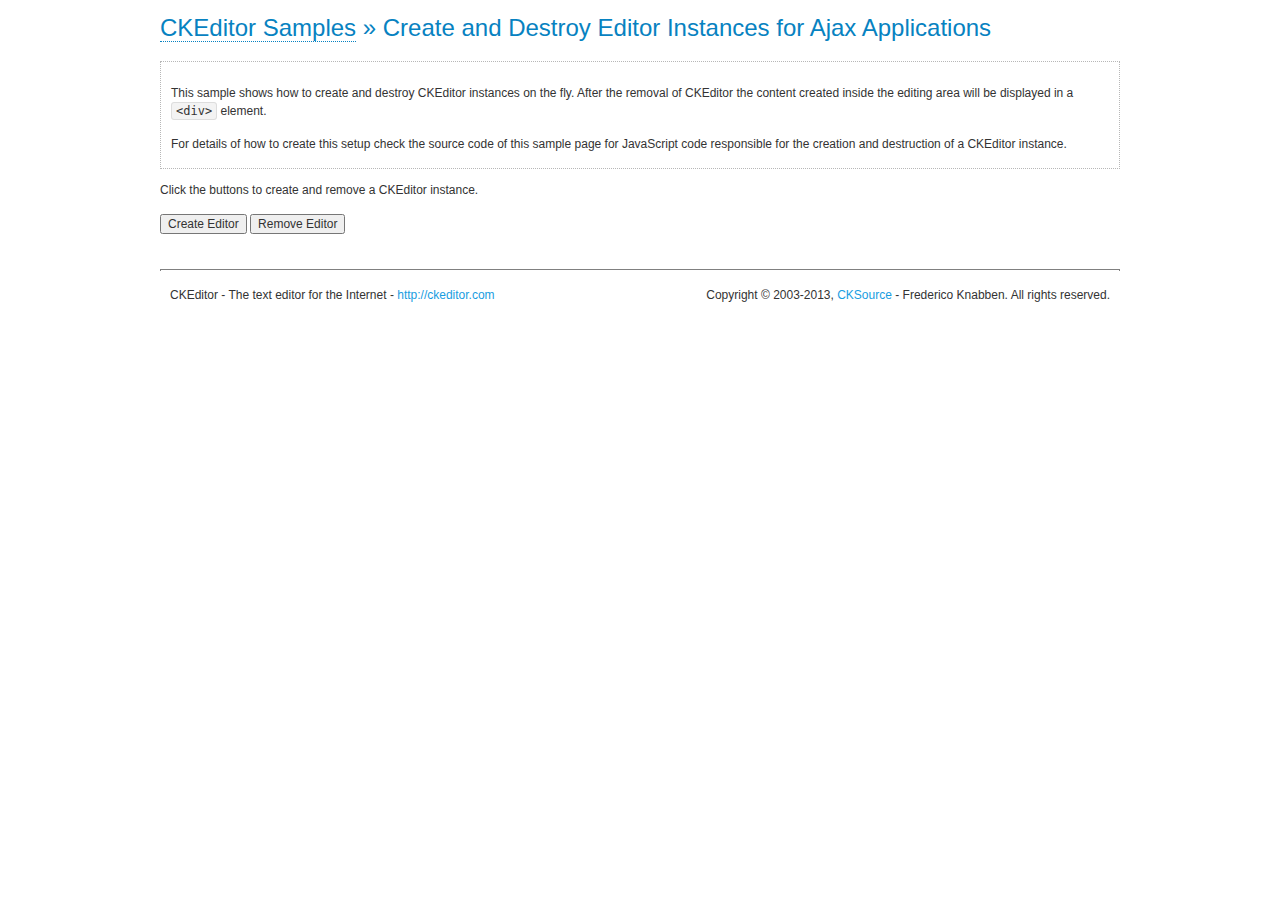
<file: web/web/plugins/ckeditor/samples/ajax.html>
<!DOCTYPE html>
<!--
Copyright (c) 2003-2013, CKSource - Frederico Knabben. All rights reserved.
For licensing, see LICENSE.html or http://ckeditor.com/license
-->
<html>
<head>
	<title>Ajax &mdash; CKEditor Sample</title>
	<meta charset="utf-8">
	<script src="../ckeditor.js"></script>
	<link rel="stylesheet" href="sample.css">
	<script>

		var editor, html = '';

		function createEditor() {
			if ( editor )
				return;

			// Create a new editor inside the <div id="editor">, setting its value to html
			var config = {};
			editor = CKEDITOR.appendTo( 'editor', config, html );
		}

		function removeEditor() {
			if ( !editor )
				return;

			// Retrieve the editor contents. In an Ajax application, this data would be
			// sent to the server or used in any other way.
			document.getElementById( 'editorcontents' ).innerHTML = html = editor.getData();
			document.getElementById( 'contents' ).style.display = '';

			// Destroy the editor.
			editor.destroy();
			editor = null;
		}

	</script>
</head>
<body>
	<h1 class="samples">
		<a href="index.html">CKEditor Samples</a> &raquo; Create and Destroy Editor Instances for Ajax Applications
	</h1>
	<div class="description">
		<p>
			This sample shows how to create and destroy CKEditor instances on the fly. After the removal of CKEditor the content created inside the editing
			area will be displayed in a <code>&lt;div&gt;</code> element.
		</p>
		<p>
			For details of how to create this setup check the source code of this sample page
			for JavaScript code responsible for the creation and destruction of a CKEditor instance.
		</p>
	</div>
	<p>Click the buttons to create and remove a CKEditor instance.</p>
	<p>
		<input onclick="createEditor();" type="button" value="Create Editor">
		<input onclick="removeEditor();" type="button" value="Remove Editor">
	</p>
	<!-- This div will hold the editor. -->
	<div id="editor">
	</div>
	<div id="contents" style="display: none">
		<p>
			Edited Contents:
		</p>
		<!-- This div will be used to display the editor contents. -->
		<div id="editorcontents">
		</div>
	</div>
	<div id="footer">
		<hr>
		<p>
			CKEditor - The text editor for the Internet - <a class="samples" href="http://ckeditor.com/">http://ckeditor.com</a>
		</p>
		<p id="copy">
			Copyright &copy; 2003-2013, <a class="samples" href="http://cksource.com/">CKSource</a> - Frederico
			Knabben. All rights reserved.
		</p>
	</div>
</body>
</html>
</file>
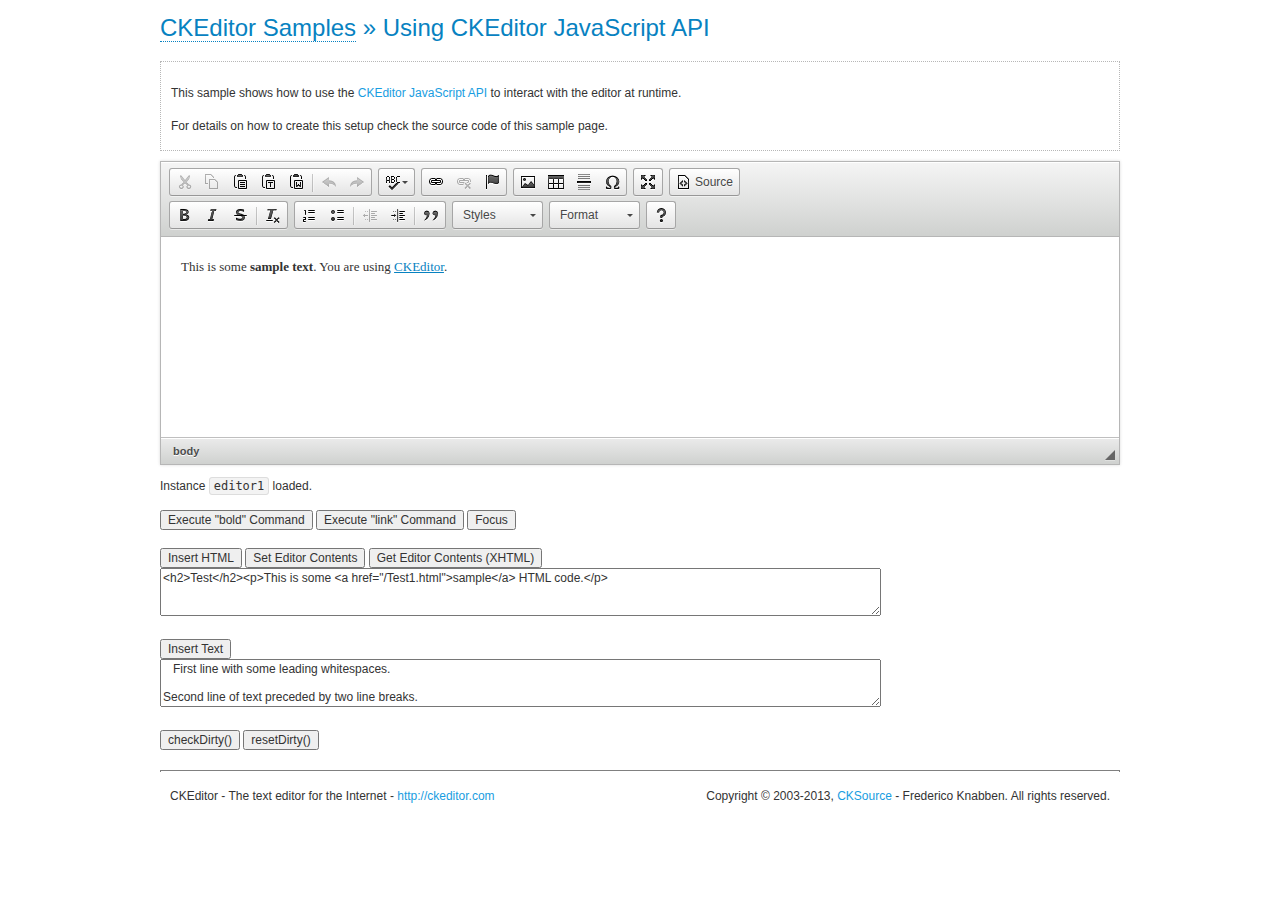
<file: web/web/plugins/ckeditor/samples/api.html>
<!DOCTYPE html>
<!--
Copyright (c) 2003-2013, CKSource - Frederico Knabben. All rights reserved.
For licensing, see LICENSE.html or http://ckeditor.com/license
-->
<html>
<head>
	<meta charset="utf-8">
	<title>API Usage &mdash; CKEditor Sample</title>
	<script src="../ckeditor.js"></script>
	<link href="sample.css" rel="stylesheet">
	<script>

// The instanceReady event is fired, when an instance of CKEditor has finished
// its initialization.
CKEDITOR.on( 'instanceReady', function( ev ) {
	// Show the editor name and description in the browser status bar.
	document.getElementById( 'eMessage' ).innerHTML = 'Instance <code>' + ev.editor.name + '<\/code> loaded.';

	// Show this sample buttons.
	document.getElementById( 'eButtons' ).style.display = 'block';
});

function InsertHTML() {
	// Get the editor instance that we want to interact with.
	var editor = CKEDITOR.instances.editor1;
	var value = document.getElementById( 'htmlArea' ).value;

	// Check the active editing mode.
	if ( editor.mode == 'wysiwyg' )
	{
		// Insert HTML code.
		// http://docs.ckeditor.com/#!/api/CKEDITOR.editor-method-insertHtml
		editor.insertHtml( value );
	}
	else
		alert( 'You must be in WYSIWYG mode!' );
}

function InsertText() {
	// Get the editor instance that we want to interact with.
	var editor = CKEDITOR.instances.editor1;
	var value = document.getElementById( 'txtArea' ).value;

	// Check the active editing mode.
	if ( editor.mode == 'wysiwyg' )
	{
		// Insert as plain text.
		// http://docs.ckeditor.com/#!/api/CKEDITOR.editor-method-insertText
		editor.insertText( value );
	}
	else
		alert( 'You must be in WYSIWYG mode!' );
}

function SetContents() {
	// Get the editor instance that we want to interact with.
	var editor = CKEDITOR.instances.editor1;
	var value = document.getElementById( 'htmlArea' ).value;

	// Set editor contents (replace current contents).
	// http://docs.ckeditor.com/#!/api/CKEDITOR.editor-method-setData
	editor.setData( value );
}

function GetContents() {
	// Get the editor instance that you want to interact with.
	var editor = CKEDITOR.instances.editor1;

	// Get editor contents
	// http://docs.ckeditor.com/#!/api/CKEDITOR.editor-method-getData
	alert( editor.getData() );
}

function ExecuteCommand( commandName ) {
	// Get the editor instance that we want to interact with.
	var editor = CKEDITOR.instances.editor1;

	// Check the active editing mode.
	if ( editor.mode == 'wysiwyg' )
	{
		// Execute the command.
		// http://docs.ckeditor.com/#!/api/CKEDITOR.editor-method-execCommand
		editor.execCommand( commandName );
	}
	else
		alert( 'You must be in WYSIWYG mode!' );
}

function CheckDirty() {
	// Get the editor instance that we want to interact with.
	var editor = CKEDITOR.instances.editor1;
	// Checks whether the current editor contents present changes when compared
	// to the contents loaded into the editor at startup
	// http://docs.ckeditor.com/#!/api/CKEDITOR.editor-method-checkDirty
	alert( editor.checkDirty() );
}

function ResetDirty() {
	// Get the editor instance that we want to interact with.
	var editor = CKEDITOR.instances.editor1;
	// Resets the "dirty state" of the editor (see CheckDirty())
	// http://docs.ckeditor.com/#!/api/CKEDITOR.editor-method-resetDirty
	editor.resetDirty();
	alert( 'The "IsDirty" status has been reset' );
}

function Focus() {
	CKEDITOR.instances.editor1.focus();
}

function onFocus() {
	document.getElementById( 'eMessage' ).innerHTML = '<b>' + this.name + ' is focused </b>';
}

function onBlur() {
	document.getElementById( 'eMessage' ).innerHTML = this.name + ' lost focus';
}

	</script>

</head>
<body>
	<h1 class="samples">
		<a href="index.html">CKEditor Samples</a> &raquo; Using CKEditor JavaScript API
	</h1>
	<div class="description">
	<p>
		This sample shows how to use the
		<a class="samples" href="http://docs.ckeditor.com/#!/api/CKEDITOR.editor">CKEditor JavaScript API</a>
		to interact with the editor at runtime.
	</p>
	<p>
		For details on how to create this setup check the source code of this sample page.
	</p>
	</div>

	<!-- This <div> holds alert messages to be display in the sample page. -->
	<div id="alerts">
		<noscript>
			<p>
				<strong>CKEditor requires JavaScript to run</strong>. In a browser with no JavaScript
				support, like yours, you should still see the contents (HTML data) and you should
				be able to edit it normally, without a rich editor interface.
			</p>
		</noscript>
	</div>
	<form action="../../../samples/sample_posteddata.php" method="post">
		<textarea cols="100" id="editor1" name="editor1" rows="10">&lt;p&gt;This is some &lt;strong&gt;sample text&lt;/strong&gt;. You are using &lt;a href="http://ckeditor.com/"&gt;CKEditor&lt;/a&gt;.&lt;/p&gt;</textarea>

		<script>
			// Replace the <textarea id="editor1"> with an CKEditor instance.
			CKEDITOR.replace( 'editor1', {
				on: {
					focus: onFocus,
					blur: onBlur,

					// Check for availability of corresponding plugins.
					pluginsLoaded: function( evt ) {
						var doc = CKEDITOR.document, ed = evt.editor;
						if ( !ed.getCommand( 'bold' ) )
							doc.getById( 'exec-bold' ).hide();
						if ( !ed.getCommand( 'link' ) )
							doc.getById( 'exec-link' ).hide();
					}
				}
			});
		</script>

		<p id="eMessage">
		</p>

		<div id="eButtons" style="display: none">
			<input id="exec-bold" onclick="ExecuteCommand('bold');" type="button" value="Execute &quot;bold&quot; Command">
			<input id="exec-link" onclick="ExecuteCommand('link');" type="button" value="Execute &quot;link&quot; Command">
			<input onclick="Focus();" type="button" value="Focus">
			<br><br>
			<input onclick="InsertHTML();" type="button" value="Insert HTML">
			<input onclick="SetContents();" type="button" value="Set Editor Contents">
			<input onclick="GetContents();" type="button" value="Get Editor Contents (XHTML)">
			<br>
			<textarea cols="100" id="htmlArea" rows="3">&lt;h2&gt;Test&lt;/h2&gt;&lt;p&gt;This is some &lt;a href="/Test1.html"&gt;sample&lt;/a&gt; HTML code.&lt;/p&gt;</textarea>
			<br>
			<br>
			<input onclick="InsertText();" type="button" value="Insert Text">
			<br>
			<textarea cols="100" id="txtArea" rows="3">   First line with some leading whitespaces.

Second line of text preceded by two line breaks.</textarea>
			<br>
			<br>
			<input onclick="CheckDirty();" type="button" value="checkDirty()">
			<input onclick="ResetDirty();" type="button" value="resetDirty()">
		</div>
	</form>
	<div id="footer">
		<hr>
		<p>
			CKEditor - The text editor for the Internet - <a class="samples" href="http://ckeditor.com/">http://ckeditor.com</a>
		</p>
		<p id="copy">
			Copyright &copy; 2003-2013, <a class="samples" href="http://cksource.com/">CKSource</a> - Frederico
			Knabben. All rights reserved.
		</p>
	</div>
</body>
</html>
</file>
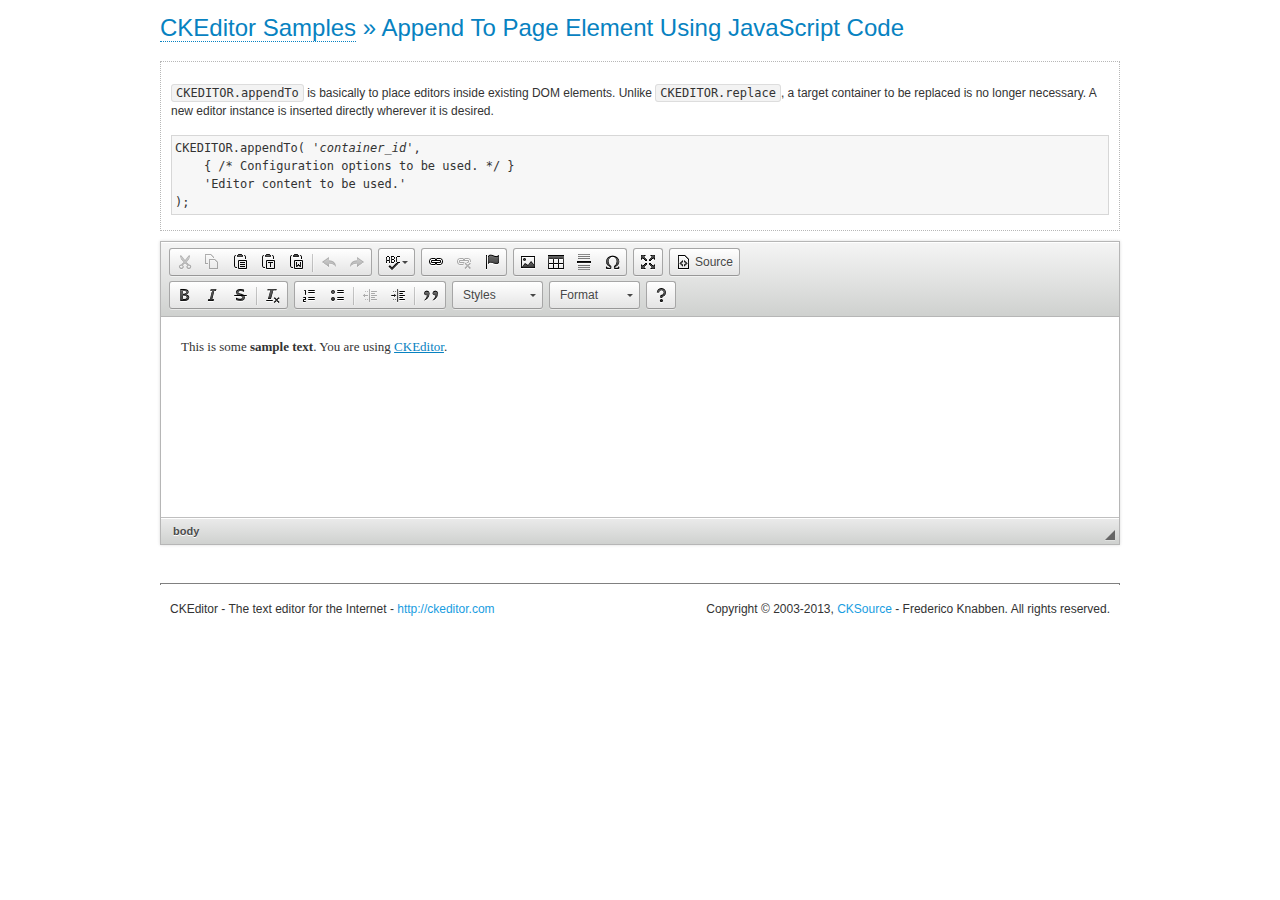
<file: web/web/plugins/ckeditor/samples/appendto.html>
<!DOCTYPE html>
<!--
Copyright (c) 2003-2013, CKSource - Frederico Knabben. All rights reserved.
For licensing, see LICENSE.html or http://ckeditor.com/license
-->
<html>
<head>
	<title>CKEDITOR.appendTo &mdash; CKEditor Sample</title>
	<meta charset="utf-8">
	<script src="../ckeditor.js"></script>
	<link rel="stylesheet" href="sample.css">
</head>
<body>
	<h1 class="samples">
		<a href="index.html">CKEditor Samples</a> &raquo; Append To Page Element Using JavaScript Code
	</h1>
	<div id="section1">
		<div class="description">
			<p>
				<code>CKEDITOR.appendTo</code> is basically to place editors
				inside existing DOM elements. Unlike <code>CKEDITOR.replace</code>,
				a target container to be replaced is no longer necessary. A new editor
				instance is inserted directly wherever it is desired.
			</p>
<pre class="samples">CKEDITOR.appendTo( '<em>container_id</em>',
	{ /* Configuration options to be used. */ }
	'Editor content to be used.'
);</pre>
		</div>
		<script>

			// This call can be placed at any point after the
			// <textarea>, or inside a <head><script> in a
			// window.onload event handler.

			// Replace the <textarea id="editor"> with an CKEditor
			// instance, using default configurations.
			CKEDITOR.appendTo( 'section1',
				null,
				'<p>This is some <strong>sample text</strong>. You are using <a href="http://ckeditor.com/">CKEditor</a>.</p>'
			);

		</script>
	</div>
	<br>
	<div id="footer">
		<hr>
		<p>
			CKEditor - The text editor for the Internet - <a class="samples" href="http://ckeditor.com/">http://ckeditor.com</a>
		</p>
		<p id="copy">
			Copyright &copy; 2003-2013, <a class="samples" href="http://cksource.com/">CKSource</a> - Frederico
			Knabben. All rights reserved.
		</p>
	</div>
</body>
</html>
</file>
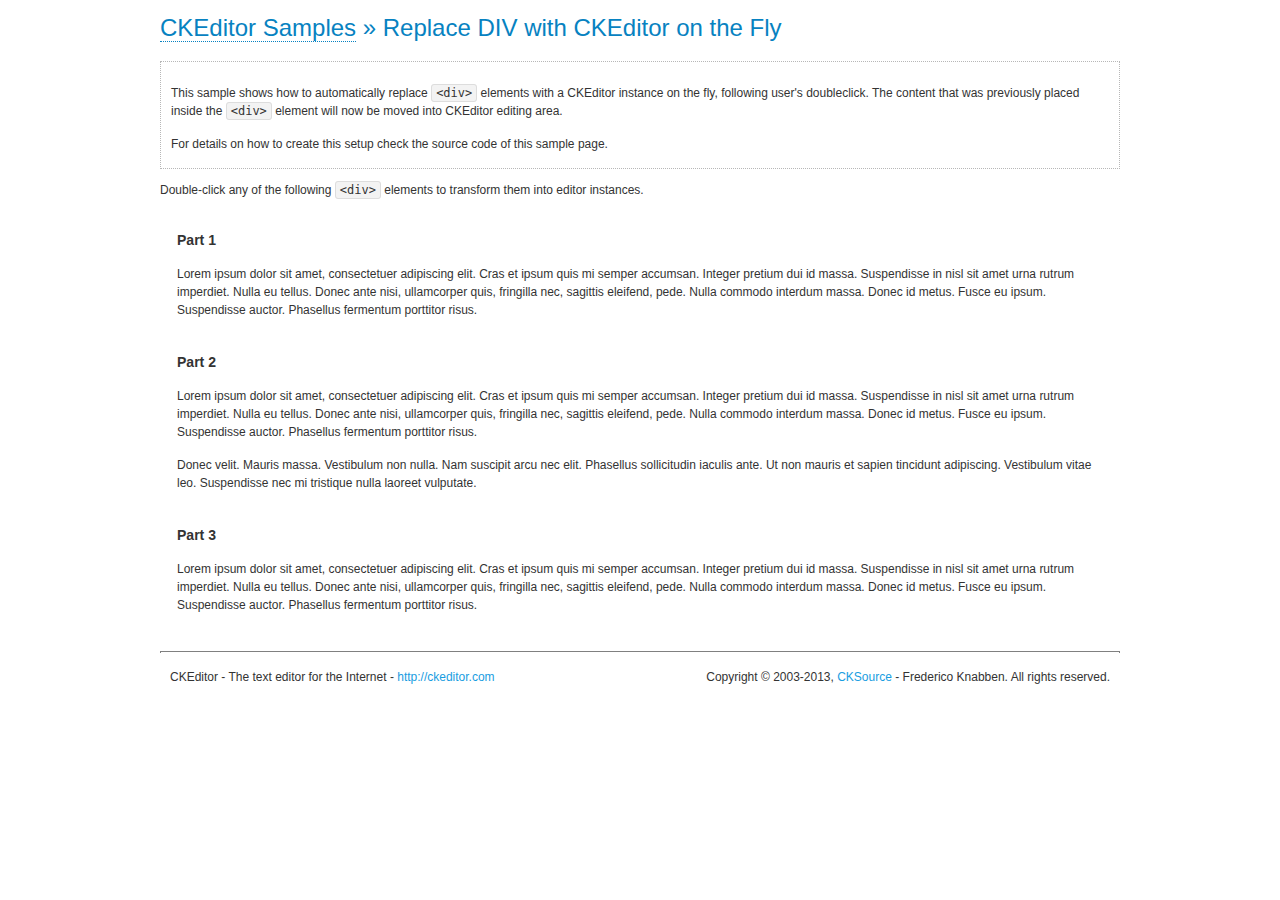
<file: web/web/plugins/ckeditor/samples/divreplace.html>
<!DOCTYPE html>
<!--
Copyright (c) 2003-2013, CKSource - Frederico Knabben. All rights reserved.
For licensing, see LICENSE.html or http://ckeditor.com/license
-->
<html>
<head>
	<title>Replace DIV &mdash; CKEditor Sample</title>
	<meta charset="utf-8">
	<script src="../ckeditor.js"></script>
	<link href="sample.css" rel="stylesheet">
	<style>

		div.editable
		{
			border: solid 2px Transparent;
			padding-left: 15px;
			padding-right: 15px;
		}

		div.editable:hover
		{
			border-color: black;
		}

	</style>
	<script>

		// Uncomment the following code to test the "Timeout Loading Method".
		// CKEDITOR.loadFullCoreTimeout = 5;

		window.onload = function() {
			// Listen to the double click event.
			if ( window.addEventListener )
				document.body.addEventListener( 'dblclick', onDoubleClick, false );
			else if ( window.attachEvent )
				document.body.attachEvent( 'ondblclick', onDoubleClick );

		};

		function onDoubleClick( ev ) {
			// Get the element which fired the event. This is not necessarily the
			// element to which the event has been attached.
			var element = ev.target || ev.srcElement;

			// Find out the div that holds this element.
			var name;

			do {
				element = element.parentNode;
			}
			while ( element && ( name = element.nodeName.toLowerCase() ) &&
				( name != 'div' || element.className.indexOf( 'editable' ) == -1 ) && name != 'body' );

			if ( name == 'div' && element.className.indexOf( 'editable' ) != -1 )
				replaceDiv( element );
		}

		var editor;

		function replaceDiv( div ) {
			if ( editor )
				editor.destroy();

			editor = CKEDITOR.replace( div );
		}

	</script>
</head>
<body>
	<h1 class="samples">
		<a href="index.html">CKEditor Samples</a> &raquo; Replace DIV with CKEditor on the Fly
	</h1>
	<div class="description">
		<p>
			This sample shows how to automatically replace <code>&lt;div&gt;</code> elements
			with a CKEditor instance on the fly, following user's doubleclick. The content
			that was previously placed inside the <code>&lt;div&gt;</code> element will now
			be moved into CKEditor editing area.
		</p>
		<p>
			For details on how to create this setup check the source code of this sample page.
		</p>
	</div>
	<p>
		Double-click any of the following <code>&lt;div&gt;</code> elements to transform them into
		editor instances.
	</p>
	<div class="editable">
		<h3>
			Part 1
		</h3>
		<p>
			Lorem ipsum dolor sit amet, consectetuer adipiscing elit. Cras et ipsum quis mi
			semper accumsan. Integer pretium dui id massa. Suspendisse in nisl sit amet urna
			rutrum imperdiet. Nulla eu tellus. Donec ante nisi, ullamcorper quis, fringilla
			nec, sagittis eleifend, pede. Nulla commodo interdum massa. Donec id metus. Fusce
			eu ipsum. Suspendisse auctor. Phasellus fermentum porttitor risus.
		</p>
	</div>
	<div class="editable">
		<h3>
			Part 2
		</h3>
		<p>
			Lorem ipsum dolor sit amet, consectetuer adipiscing elit. Cras et ipsum quis mi
			semper accumsan. Integer pretium dui id massa. Suspendisse in nisl sit amet urna
			rutrum imperdiet. Nulla eu tellus. Donec ante nisi, ullamcorper quis, fringilla
			nec, sagittis eleifend, pede. Nulla commodo interdum massa. Donec id metus. Fusce
			eu ipsum. Suspendisse auctor. Phasellus fermentum porttitor risus.
		</p>
		<p>
			Donec velit. Mauris massa. Vestibulum non nulla. Nam suscipit arcu nec elit. Phasellus
			sollicitudin iaculis ante. Ut non mauris et sapien tincidunt adipiscing. Vestibulum
			vitae leo. Suspendisse nec mi tristique nulla laoreet vulputate.
		</p>
	</div>
	<div class="editable">
		<h3>
			Part 3
		</h3>
		<p>
			Lorem ipsum dolor sit amet, consectetuer adipiscing elit. Cras et ipsum quis mi
			semper accumsan. Integer pretium dui id massa. Suspendisse in nisl sit amet urna
			rutrum imperdiet. Nulla eu tellus. Donec ante nisi, ullamcorper quis, fringilla
			nec, sagittis eleifend, pede. Nulla commodo interdum massa. Donec id metus. Fusce
			eu ipsum. Suspendisse auctor. Phasellus fermentum porttitor risus.
		</p>
	</div>
	<div id="footer">
		<hr>
		<p>
			CKEditor - The text editor for the Internet - <a class="samples" href="http://ckeditor.com/">http://ckeditor.com</a>
		</p>
		<p id="copy">
			Copyright &copy; 2003-2013, <a class="samples" href="http://cksource.com/">CKSource</a> - Frederico
			Knabben. All rights reserved.
		</p>
	</div>
</body>
</html>
</file>
<file: web/web/plugins/ckeditor/samples/sample.css>
/*
Copyright (c) 2003-2013, CKSource - Frederico Knabben. All rights reserved.
For licensing, see LICENSE.html or http://ckeditor.com/license
*/

html, body, h1, h2, h3, h4, h5, h6, div, span, blockquote, p, address, form, fieldset, img, ul, ol, dl, dt, dd, li, hr, table, td, th, strong, em, sup, sub, dfn, ins, del, q, cite, var, samp, code, kbd, tt, pre
{
	line-height: 1.5em;
}

body
{
	padding: 10px 30px;
}

input, textarea, select, option, optgroup, button, td, th
{
	font-size: 100%;
}

pre, code, kbd, samp, tt
{
	font-family: monospace,monospace;
	font-size: 1em;
}

body {
    width: 960px;
    margin: 0 auto;
}

code
{
	background: #f3f3f3;
	border: 1px solid #ddd;
	padding: 1px 4px;

	-moz-border-radius: 3px;
	-webkit-border-radius: 3px;
	border-radius: 3px;
}

.new
{
	background: #FF7E00;
	border: 1px solid #DA8028;
	color: #fff;
	font-size: 10px;
	font-weight: bold;
	padding: 1px 4px;
	text-shadow: 0 1px 0 #C97626;
	text-transform: uppercase;
	margin: 0 0 0 3px;

	-moz-border-radius: 3px;
	-webkit-border-radius: 3px;
	border-radius: 3px;

	-moz-box-shadow: 0 2px 3px 0 #FFA54E inset;
	-webkit-box-shadow: 0 2px 3px 0 #FFA54E inset;
	box-shadow: 0 2px 3px 0 #FFA54E inset;
}

h1.samples
{
	color: #0782C1;
	font-size: 200%;
	font-weight: normal;
	margin: 0;
	padding: 0;
}

h1.samples a
{
	color: #0782C1;
	text-decoration: none;
	border-bottom: 1px dotted #0782C1;
}

.samples a:hover
{
	border-bottom: 1px dotted #0782C1;
}

h2.samples
{
	color: #000000;
	font-size: 130%;
	margin: 15px 0 0 0;
	padding: 0;
}

p, blockquote, address, form, pre, dl, h1.samples, h2.samples
{
	margin-bottom: 15px;
}

ul.samples
{
	margin-bottom: 15px;
}

.clear
{
	clear: both;
}

fieldset
{
	margin: 0;
	padding: 10px;
}

body, input, textarea
{
	color: #333333;
	font-family: Arial, Helvetica, sans-serif;
}

body
{
	font-size: 75%;
}

a.samples
{
	color: #189DE1;
	text-decoration: none;
}

form
{
	margin: 0;
	padding: 0;
}

pre.samples
{
	background-color: #F7F7F7;
	border: 1px solid #D7D7D7;
	overflow: auto;
	padding: 0.25em;
	white-space: pre-wrap; /* CSS 2.1 */
	word-wrap: break-word; /* IE7 */
	-moz-tab-size: 4;
	-o-tab-size: 4;
	-webkit-tab-size: 4;
	tab-size: 4;
}

#footer
{
	clear: both;
	padding-top: 10px;
}

#footer hr
{
	margin: 10px 0 15px 0;
	height: 1px;
	border: solid 1px gray;
	border-bottom: none;
}

#footer p
{
	margin: 0 10px 10px 10px;
	float: left;
}

#footer #copy
{
	float: right;
}

#outputSample
{
	width: 100%;
	table-layout: fixed;
}

#outputSample thead th
{
	color: #dddddd;
	background-color: #999999;
	padding: 4px;
	white-space: nowrap;
}

#outputSample tbody th
{
	vertical-align: top;
	text-align: left;
}

#outputSample pre
{
	margin: 0;
	padding: 0;
}

.description
{
	border: 1px dotted #B7B7B7;
	margin-bottom: 10px;
	padding: 10px 10px 0;
	overflow: hidden;
}

label
{
	display: block;
	margin-bottom: 6px;
}

/**
 *	CKEditor editables are automatically set with the "cke_editable" class
 *	plus cke_editable_(inline|themed) depending on the editor type.
 */

/* Style a bit the inline editables. */
.cke_editable.cke_editable_inline
{
	cursor: pointer;
}

/* Once an editable element gets focused, the "cke_focus" class is
   added to it, so we can style it differently. */
.cke_editable.cke_editable_inline.cke_focus
{
	box-shadow: inset 0px 0px 20px 3px #ddd, inset 0 0 1px #000;
	outline: none;
	background: #eee;
	cursor: text;
}

/* Avoid pre-formatted overflows inline editable. */
.cke_editable_inline pre
{
	white-space: pre-wrap;
	word-wrap: break-word;
}

/**
 *	Samples index styles.
 */

.twoColumns,
.twoColumnsLeft,
.twoColumnsRight
{
	overflow: hidden;
}

.twoColumnsLeft,
.twoColumnsRight
{
	width: 45%;
}

.twoColumnsLeft
{
	float: left;
}

.twoColumnsRight
{
	float: right;
}

dl.samples
{
	padding: 0 0 0 40px;
}
dl.samples > dt
{
	display: list-item;
	list-style-type: disc;
	list-style-position: outside;
	margin: 0 0 3px;
}
dl.samples > dd
{
	margin: 0 0 3px;
}
.warning
{
    color: #ff0000;
	background-color: #FFCCBA;
    border: 2px dotted #ff0000;
	padding: 15px 10px;
	margin: 10px 0;
}

/* Used on inline samples */

blockquote
{
	font-style: italic;
	font-family: Georgia, Times, "Times New Roman", serif;
	padding: 2px 0;
	border-style: solid;
	border-color: #ccc;
	border-width: 0;
}

.cke_contents_ltr blockquote
{
	padding-left: 20px;
	padding-right: 8px;
	border-left-width: 5px;
}

.cke_contents_rtl blockquote
{
	padding-left: 8px;
	padding-right: 20px;
	border-right-width: 5px;
}

img.right {
    border: 1px solid #ccc;
    float: right;
    margin-left: 15px;
    padding: 5px;
}

img.left {
    border: 1px solid #ccc;
    float: left;
    margin-right: 15px;
    padding: 5px;
}
</file>
<file: web/css/admin.css>
@charset "utf-8";
/* CSS Document */
@import url(http://fonts.googleapis.com/css?family=Open+Sans:400,300,600);
@import url(http://fonts.googleapis.com/css?family=Raleway:400,200,300,500,100,600);

h1, h2, h3, h4, h5, h6{margin:0px; padding:0px;}
body { font-family: 'Open Sans', 'Helvetica Neue', Helvetica, Arial, sans-serif;font-size: 13px; background-color:#262a33;}
.container {width: 100%;}
h1,.h1{font-size:35px;}
h2,.h2{font-size:31px;}
h3,.h3{font-size:27px;}
h4,.h4{font-size:23px;}
h5,.h5{font-size:19px;}
h6,.h6{font-size:15px;}



a {outline: none!important;}
a img {outline: none!important;}
img {border: 0!important;}

.wrapper{ width:100%;}

.header_bar{ width:100%;}

.brand{width:210px; height:60px; padding:0px;  float:left; font-size:20px;}
.logo{ padding:14px 10px 10px 10px; text-align:center;}
.logo i {font-size:9px;}
.small_logo{padding:10px 10px 10px 20px;}

.header_top_bar{left:210px;  padding:10px; height:60px; -webkit-box-shadow: 0px 1px 2px 0px rgba(0,0,0,0.2);-moz-box-shadow: 0px 3px 2px 0px rgba(0,0,0,0.2);box-shadow: 0px 1px 2px 0px rgba(0,0,0,0.2);}

.menutoggle{float:left; margin:-3px 0px 0px 10px; font-size:20px; padding:12px; color:#6E778C;}
.menutoggle:hover{color:#5DCFF3;}

.top_left{ width:90px; float:left;}
.top_left_menu{}
.top_left_menu ul{padding:9px 0px 0px 0px; margin:0px;}
.top_left_menu ul li{list-style-type:none;}
.top_left_menu ul li a{text-decoration:none;font-size:17px; float:left; margin:0px 10px 0px 10px;}
.top_left_menu ul li a:hover{color:#5DCFF3 !important;}

.add_user{float:left;font-size:13px; margin-top:2px; text-align:center; text-decoration:none;border-radius:3px;}
.add_user i{ float:left; padding:10px;border-radius:3px 0px 0px 3px;}
.add_user span{ font-size:12px; float:left; padding:8px;}

.top_right_bar{ float:right;}
.top_right{float:left; margin-left:40px; margin-top:-4px;}
.top_right_menu{}
.top_right_menu ul{padding:0px 0px 0px 0px; margin:0px; float:left; position:relative;}
.top_right_menu ul li{list-style-type:none;text-decoration:none;float:left; margin:-10px 0px 0px 0px; padding:0px 15px 14px 15px;}
.top_right_menu ul li a{ font-size:13px;color:#6e778c; margin:23px 0px 0px 0px; float:left; text-decoration:none;} 
.top_right_menu ul li a:hover{color:#5DCFF3 !important;}
.top_right_menu ul li ul{ padding:0px; background:#FFF; position:absolute; float:left; z-index:99;-moz-box-shadow: 0px 3px 2px 0px rgba(0,0,0,0.2);box-shadow: 0px 1px 2px 0px rgba(0,0,0,0.2);}
.top_right_menu ul li ul li{ list-style-type:none; padding:0px 15px 0px 15px; margin:0px; width:100%;}
.top_right_menu ul li ul li a{margin-top:5px;}
.bg_color{ background:none; border:none;}

.task{float:left; color:#1B2439; border:1px solid #d4d4d4; margin:10px 0px 0px 0px !important; width:250px; padding:0px !important;}
.task_height{height:30px;}



.new{padding:5px 0px 10px 0px !important;width:100%; color:#1B2439; font-size:13px; float:left;}

.top_right_menu ul li ul li a:hover{color:#333333 !important;}
.number{ padding:10px 0px 10px 0px; margin:0px;}
.red_color{ background-color:#F7EBEB !important;}
.mail{width:280px;padding:0px 5px 7px 5px !important;color:#333333 !important; margin:-3px 0px 12px 0px !important;background-color:#F1F2F7;}
.mail:hover{color:#333333;}
.photo{margin:7px 10px 0px 0px; height:40px; width:40px; float:left;}
.subject{ width:100%;}
.from{ font-size:13px; float:left; margin-top:7px;}
.time{ font-size:13px;float:right; margin-top:7px;}
.message{font-size:12px; float:left; margin-top:5px;}

.notification_drop_down{float:left;width:240px;background-color:#FFF; position:absolute;z-index:99;-moz-box-shadow:0px 3px 2px 0px rgba(0,0,0,0.2);box-shadow: 0px 1px 2px 0px rgba(0,0,0,0.2);}
.box{text-align:center; float:left; width:35px; margin:5px 23px 15px 15px;}
.box a{margin:0px !important; padding:0px;}
.block{ font-size:20px;}
.block_text{ color:#A1A8AC; font-size:12px;}

.primery_1{color:#1A8AD2;}
.primery_2{color:#E64858;}
.primery_3{color:#FDD465;}
.primery_4{color:#21DEE1;}
.primery_5{color:#1DC499;}
.primery_6{color:#A1A8AC;}




.green_status{background-color:#c8ffcf;}
.red_status{background-color:#ffd1c8;}
.yellow_status{background-color:#f9ffc8;}
.blue_status{background-color:#c8e9ff;}

.percent{float:right; margin-top:1px; margin-left:36px;}
.green_label{float:right; color:#6ab674;}
.blue_label{float:right; color:#78b9ec;}
.yellow_label{float:right; color:#ffb400;}
.red_label{float:right; color:#ff8383;}
.task_head{float:left; margin-top:-35px; width:100%; padding:10px 5px 5px 5px; font-weight:600; font-size:13px; color:#454E63;}
.task_detail{float:left; width:100%; padding:2px 5px; font-size:13px; color:#545454;}


.top_pointer{width: 0px;height: 0px;border-style: solid;border-width: 0 7px 7px 7px;border-color: transparent transparent #FFF transparent;margin:-7px 0px 0px 40px;}

.top_left_pointer{width: 0px;height: 0px;border-style: solid;border-width: 0 7px 7px 7px;border-color: transparent transparent #FFF transparent;margin:-16px 0px 0px 40px;}


.badge{ background-color:#f35958; text-align:center;margin:0px 0px 0px 4px;}


.user_admin{ border-radius:100px; width:160px;float:right; margin-left:18px; padding-left:7px; text-decoration:none !important; float:left;}
.user_admin a{ text-decoration:none;color:#6E778C !important; }
.user_admin:hover{color:#5DCFF3 !important; text-decoration:none !important;}
.user_adminname{ font-size:13px;margin-left:5px;}
.caret{margin-left:10px;}
.user_admin ul{padding:0px; margin:5px 0px 0px 0px; border-radius:3px; position:absolute; background-color:#FFF; width:170px;right:-20px;z-index:99;z-index:99;-moz-box-shadow: 0px 3px 2px 0px rgba(0,0,0,0.2);box-shadow: 0px 1px 2px 0px rgba(0,0,0,0.2); cursor:pointer;}
.user_admin ul li{list-style-type:none; padding:8px;color:#6E778C !important; font-size:13px;}
.user_admin ul li i{ float:left; margin:2px 10px 0px 3px;}
.user_admin ul li:hover{ background:#F1F2F7 !important; color:#5DCFF3 !important;}

.chat { background: none repeat scroll 0 0 rgba(0, 0, 0, 0); border: medium none; color: #6C7A7A; float: left; font-size:17px;  margin-top: 9px;  width: 20px;}

.inner{}

.left_nav{ display: inline-block;float: left;position: relative; width: 210px; min-height:1106px;}
.left_nav_slidebar{}

.search_bar{margin:14px 14px 14px 14px; border-bottom:1px solid #343434; padding:5px 10px; font-size:14px;}
.search{ width:130px!important; height:20px!important; padding:0px 5px 0px 5px!important; border:none!important; font-size:12px!important; background:none!important;}

.compose-editor2{ border:1px solid #ccc; padding:10px; width:100%;}




.left_nav_slidebar ul{margin:0px; padding:0px;}
.left_nav_slidebar ul li{ list-style-type:none; margin:0px; padding:0px; float:left; width:100%;}

.left_nav_active{ border-left-style:solid; border-left-width:3px; border-right-style:solid;  border-right-width:0; }
.left_nav_pointer{width: 0; height: 0; border-bottom: 5px solid transparent; border-top: 5px solid transparent; border-right: 5px solid #f2f2f2; font-size: 0;line-height: 0; float:right;margin-top:4px;}
.plus{float:right; margin-right:5px; font-size:9px; margin-top:5px;}

.left_nav_slidebar ul li a{text-decoration:none; padding:10px 0 10px 12px; font-size:13px; display:block;}
.left_nav_slidebar ul li a i{ width:30px; text-align:center;}
.left_nav_slidebar ul li a:hover{ font-size:13px;}
.left_nav_slidebar ul li ul{display:none; padding:0px 0px 0px 0px;  border-left:1px solid #333333; margin:0px 0px 28px 30px; float:left;}
.left_nav_slidebar ul li ul li{list-style-type:none;}
.left_nav_slidebar ul li ul li a{text-decoration:none; padding:18px 20px 7px 0px;display:block; font-size:12px; margin-bottom:-13px; }
.left_nav_slidebar ul li ul li a:hover{background:none; }

.left_nav_slidebar > ul > li > ul > li > a > span{ background:#333333; width:15px; height:1px; position:absolute; margin-top:10px;}
.left_nav_slidebar > ul > li > ul > li > a > i{ margin-left:13px; margin-right:5px; font-size:6px; width:10px;}
.left_nav_slidebar > ul > li > ul > li > a > b{ font-weight:normal; padding-top:2px;}
.left_nav_slidebar ul li ul li a:hover{ color:#FFF;font-size:12px;}

.left_nav_sub_active {color:#f2f2f2;}
.left_nav_slidebar > ul > li > ul > li > a > i:hover{color:#F00;}


.dark_theme .brand{background-color:#213347; color:#6E778C;}
.dark_theme .header_top_bar{ background-color:#334559;color:#6e778c;}
.dark_theme .add_user{background-color:#f35958; color:#FFF;}
.dark_theme .add_user i{background-color:#da403f;}
.dark_theme .top_left_menu ul li a{color:#6e778c;}
.dark_theme .top_right_menu ul li ul li a badge{color:#FFF;}
.dark_theme .user_admin{color:#6e778c;}
.dark_theme .left_nav{background-color:#334559; color:#6E778C;}
.dark_theme .search_bar{background-color:#213347; color:#6E778C;}
.dark_theme .left_nav_slidebar ul li a{ color:#6E778C;}
.dark_theme .left_nav_slidebar ul li a:hover{ background-color:#132539;}
.dark_theme .left_nav_slidebar ul li ul li a:hover{background-color:transparent; color:#FFF;}
.dark_theme .left_nav_active{background:#213347;}
.dark_theme .left_nav_active a{color:#f2f2f2;}
.dark_theme .left_nav_active ul li a{color:#6E778C;}
.dark_theme .left_nav_sub_active b{color:}

.light_theme .brand{background-color:#F6F6F6; color:#908c8d;}
.light_theme .header_top_bar{ background-color:#FFF;color:#6e778c;}
.light_theme .add_user{background-color:#6e778c; color:#FFF;}
.light_theme .add_user i{background-color:#565f74;}
.light_theme .top_left_menu ul li a{color:#6e778c;}
.light_theme .top_right_menu ul li ul li a badge{color:#FFF;}
.light_theme .user_admin{color:#6e778c;}
.light_theme .left_nav{background-color:#FFF; color:#6E778C; -moz-box-shadow:0px 0px 0px 0px rgba(0,0,0,0.0);-moz-box-shadow: 0px 3px 2px 0px rgba(0,0,0,0.2);
box-shadow: 0px 1px 2px 0px rgba(0,0,0,0.2);}
.light_theme .search_bar{background-color:#F6F6F6; color:#6E778C; border-bottom:1px solid #C2CBE0;}
.light_theme .left_nav_slidebar ul li a{ color:#6E778C;}
.light_theme .left_nav_slidebar ul li a:hover{ background-color:#EDEDED;}
.light_theme .left_nav_slidebar ul li ul li a{color:#6E778C;}
.light_theme .left_nav_slidebar ul li ul li a:hover{background-color:transparent; color:#282e3b;}
.light_theme .left_nav_slidebar ul li ul{border-left:1px solid #C2CBE0;}
.light_theme .left_nav_slidebar > ul > li > ul > li > a > span{background-color:#C2CBE0;}
.light_theme .left_nav_slidebar > ul > li > ul > li > a > i{color:#C2CBE0;}
.light_theme .left_nav_active{background-color:#F6F6F6; color:#6E778C ;border-left:3px solid #6e778c;}
.light_theme .left_nav_active > a{background-color:#F6F6F6;}
.light_theme .left_nav_active a{color:#6E778C;}
.light_theme .left_nav_active ul li a{color:#6E778C;}


.red_thm .brand{background-color:#b80421; color:#FFF;}
.red_thm .header_top_bar{ background-color:#cf1b38;color:#FFF;}
.red_thm .add_user{background-color:#ED5B5E; color:#FFF;}
.red_thm .add_user i{background-color:#DC4A4D;}
.red_thm .top_left_menu ul li a{color:#FFF;}
.red_thm .top_right_menu ul li a{color:#FFF;}
.red_thm .user_adminname{color:#FFF;}
.red_thm .caret{color:#FFF;}
.red_thm .theme_border{border-color:#ED5B5E !important;}
.red_thm .menutoggle{color:#FFF;}
.red_thm ul li a i.theme_color{ color:#e35154 !important;}
.red_thm ul li a b.theme_color{ color:#e35154 !important;}
.red_thm .page_title.theme_color{ color:#e35154 !important;}
.red_thm .badge{ background:#FFFFFF !important; color:#e35154!important;}
.red_thm .chat{ color:#FFFFFF;}


.blue_thm .brand{background-color:#5fb9f6; color:#FFF;}
.blue_thm .header_top_bar{ background-color:#56a5db;color:#FFF;}
.blue_thm .add_user{background-color:#66B5EB; color:#FFF;}
.blue_thm .add_user i{background-color:#4D9CD2;}
.blue_thm .top_left_menu ul li a{color:#FFF;}
.blue_thm .top_right_menu ul li a{color:#FFF;}
.blue_thm .user_adminname{color:#FFF !important;}
.blue_thm .caret{color:#FFF;}
.blue_thm .theme_border{border-color:#66B5EB !important;}
.blue_thm .menutoggle{color:#FFF;}
.blue_thm ul li a i.theme_color{ color:#66B5EB !important;}
.blue_thm ul li a b.theme_color{ color:#66B5EB !important;}
.blue_thm .page_title.theme_color{ color:#66B5EB !important;}
.blue_thm .badge{ background:#FFFFFF !important; color:#66B5EB!important;}
.blue_thm .chat{ color:#FFFFFF;}

.magento_thm .brand{background-color:#ab79bc; color:#FFF;}
.magento_thm .header_top_bar{ background-color:#9c6bad;color:#FFF;}
.magento_thm .add_user{background-color:#AB7ABC; color:#FFF;}
.magento_thm .add_user i{background-color:#9160A2;}
.magento_thm .top_left_menu ul li a{color:#FFF;}
.magento_thm .top_right_menu ul li a{color:#FFF;}
.magento_thm .user_adminname{color:#FFF;}
.magento_thm .caret{color:#FFF;}
.magento_thm .theme_border{border-color:#AB7ABC !important;}
.magento_thm .menutoggle{color:#FFF;}
.magento_thm ul li a i.theme_color{ color:#AB7ABC !important;}
.magento_thm ul li a b.theme_color{ color:#AB7ABC !important;}
.magento_thm .page_title.theme_color{ color:#AB7ABC !important;}
.magento_thm .badge{ background:#FFFFFF !important; color:#AB7ABC!important;}
.magento_thm .chat{ color:#FFFFFF;}


.green_thm .brand{background-color:#47c58b; color:#FFF;}
.green_thm .header_top_bar{ background-color:#34b077;color:#FFF;}
.green_thm .add_user{background-color:#3FBB82; color:#FFF;}
.green_thm .add_user i{background-color:#2AA66D;}
.green_thm .top_left_menu ul li a{color:#FFF;}
.green_thm .top_right_menu ul li a{color:#FFF;}
.green_thm .user_adminname{color:#FFF;}
.green_thm .caret{color:#FFF;}
.green_thm .theme_border{border-color:#3FBB82 !important;}
.green_thm .menutoggle{color:#FFF;}
.green_thm ul li a i.theme_color{ color:#3FBB82 !important;}
.green_thm ul li a b.theme_color{ color:#3FBB82 !important;}
.green_thm .page_title.theme_color{ color:#3FBB82 !important;}
.green_thm .badge{ background:#FFFFFF !important; color:#3FBB82!important;}
.green_thm .chat{ color:#FFFFFF;}



.contentpanel{ margin-left:220px;overflow:hidden;position: relative; padding:0px; background-color:#f1f1f1; padding-bottom:21px; min-height:800px;}

.fixed_header .header_bar{position:fixed; z-index:99;}
.fixed_header .contentpanel{top:60px;}
.fixed_header .left_nav{top:60px; float:left;}
.fixed_header .brand{float:left;}
.left_nav_hide .left_nav{display:none;}
.left_nav_hide .contentpanel{margin-left:0;}
.left_nav_hide .brand{width:210px; display:none;}
.left_nav_fixed .left_nav{position:fixed; top:60px; z-index:99;}
.left_nav_fixed .brand{position:fixed; z-index:99;}
.left_nav_fixed .header_top_bar{ margin-left:210px;}
.left_nav_fixed .contentpanel{margin-left:210px; margin-right:0px;}

.right_nav .brand{float:right;}
.right_nav .left_nav{float:right;}
.right_nav .contentpanel{margin-left:0; margin-right:210px;}
.right_nav .left_nav{overflow:inherit;}
.right_nav.left_nav_fixed .left_nav{right:0;}
.right_nav.left_nav_fixed .brand{position:relative;}
.right_nav.left_nav_fixed .header_top_bar{margin-left:0;}
.right_nav.left_nav_fixed .contentpanel{margin-left:0;}

.right_nav .left_nav_active{border-left-width:0; border-right-width:3px;}
.right_nav .left_nav_slidebar > ul > li > a{padding:10px 12px 10px 0px;}
.right_nav .left_nav_pointer{float:left; border-left:5px solid #F2F2F2; border-right:0;}
.right_nav .left_nav_slidebar > ul > li > a > i{margin-left:10px;}

.boxed_layout > .wrapper{width:1200px; margin:auto;  display:table; height:100%!important;}
.boxed_layout .header_bar{width:1200px;}
.boxed_layout.right_nav.left_nav_fixed .left_nav{margin-left:990px; right:auto;}
.boxed_layout.dark_theme .left_nav{ border-left:1px solid #232323;}
.boxed_layout.light_theme .left_nav{ border-left:none;}

.red_bg{background-color:#f3a498; color:#fff !important;}
.red_color{color:#f3a498;}
.magento_bg{background-color:#9c6bad; color:#fff!important; border:none;}
.blue_bg{background-color:#56a5db; color:#fff !important;border:none;}
.green_bg{background-color:#34b077; color:#fff!important;border:none;}
.red_bg{background-color:#e35154; color:#fff!important;border:none;}
.pink_bg{background-color:#9b59b6; color:#fff;}
.black_bg{background-color:#000000; color:#fff;}
.yellow_bg{background-color:#fad231; color:#fff;}
.orange_bg{ background-color:#FE7600; color:#FFFFFF!important;}

.list-group-item:hover{color:#333333!important; background-color:#f1f1f1;}

.green{background-color:#19bd9c;}

.yellow{background-color:#fad231;}

.bg_space{ border-radius:3px; margin:10px; padding:3px;}

.red_text{color:#BB6C60;}
.magento_text{ color:#b07cc3;}
.blue_text{color:#0060C6;}
.green_text{color:#586B26;}
.pink_text{color:#70164B;}

.code{ font-size:82%;}
.opened{ display:block;}
.theme_bg{background: #5dcff3; color:#fff!important;}
.theme_color{color:#f35958;important}
.theme_border{border-color:#f35958;important}


.breadcrumb_admin{width:100%; background:#fff; box-shadow:0 2px 2px rgba(0, 0, 0, 0.05), 0 1px 0 rgba(0, 0, 0, 0.05); margin-bottom:15px;}
.page_title{font-size:22px; padding:7px 0 7px 10px; text-transform:uppercase;}
.clear_both{clear:both;}
.page_title h1{font-size:22px; font-weight:normal; display:inline; margin:3px 0px 6px 0px; float:left;}
.page_title h2{font-size:12px; font-weight:normal; display:inline; color:#999999; margin-top:9px; position:absolute;}
.page_title h1:after{content:"/"; margin-right:10px; margin-left:15px; font-size:22px; color:#ccc;}

.paragraph{ background:#FFFFFF; padding:15px; font-size:13px;}
.align{ text-align:center;}
.circular{ width:230px; border-radius:150px; height:230px;}
.button{background:#993366; margin-top:15px;}
.theme_text{margin:15px 20px 15px 0px; display:block;}
.theme_api{margin:15px 0px 15px 0px;}
.theme_header{ font-size:25px; text-transform:uppercase;display:block;}

.red_text{color:#f16164;}
.blue_text{color:#227CB9;}
.green_text{color:#2ABE48;}
.magento_text{color:#ab79bc;}
.light_text{color:#999999;}
.black_text{color:#000;}
.yellow_text{color:#fad231;}

.red{color:#f16164;border:#f16164!important;}
.blue{color:#227CB9;border:#227CB9!important;}
.green{color:#00581E; border:#00581E!important;}
.magento{color:#ab79bc;border:#ab79bc!important;}


@media (max-width:320px) { /* smartphones, iPhone, portrait 480x320 phones */
.brand{width:210px; display:none;}
.header_top_bar{ }
.top_left{ display:none;}
.top_right{ display:none;}
.add_user{ display:none;}
.user_admin{margin-left:0px;}
.right_nav .contentpanel{margin-right:0;}
.right_nav .chat{ display:none;}
.boxed_layout .demo{right:191px;}
.boxed_layout .demo.activate{right:191px !important;}	
.right_nav .demo{right:210px;}
.right_nav .demo.activate{right:210px !important;}
}
@media (min-width:320px) { /* smartphones, iPhone, portrait 480x320 phones */
.brand{width:210px; display:none;}
.header_top_bar{ }
.top_left{ display:none;}
.top_right{ display:none;}
.add_user{ display:none;}
.user_admin{margin-left:0px;}
.right_nav .contentpanel{margin-right:0;}
.right_nav .chat{ display:none;}
.boxed_layout .demo{right:191px;}
.boxed_layout .demo.activate{right:191px !important;}
.right_nav .demo{right:210px;}
.right_nav .demo.activate{right:210px !important;}
}
@media (min-width:481px) { /* portrait e-readers (Nook/Kindle), smaller tablets @ 600 or @ 640 wide. */
.brand{width:210px; display:none;}
.header_top_bar{ }
.top_left{ display:none;}
.top_right{ display:none;}
.add_user{ display:none;}
.user_admin{margin-left:0px;}
.right_nav .contentpanel{margin-right:0;}
.right_nav .chat{ display:none;}
.boxed_layout .demo{right:191px;}
.boxed_layout .demo.activate{right:191px !important;}
.right_nav .demo{right:210px;}
.right_nav .demo.activate{right:210px !important;}
}
@media (min-width:641px) { /* portrait tablets, portrait iPad, landscape e-readers, landscape 800x480 or 854x480 phones */
.brand{width:210px; display:none;}
.header_top_bar{ }
.top_left{ display:block;}
.top_right{display:none;}
.add_user{ display:block;}
.user_admin{margin-left:18px;}
.right_nav .contentpanel{margin-right:0;}
.right_nav .chat{ display:none;}
.boxed_layout .demo{right:191px;}
.boxed_layout .demo.activate{right:191px !important;}
.right_nav .demo{right:210px;}
.right_nav .demo.activate{right:210px !important;}
}
@media (min-width:961px) { /* tablet, landscape iPad, lo-res laptops ands desktops */
.brand{width:210px;display:block;}
.header_top_bar{ }
.left_nav{width: 210px;}
.top_left{ display:block;}
.top_right{display:none;}
.add_user{ display:block;}
.user_admin{margin-left:18px;}
.left_nav{display:block;}
.contentpanel{ margin-left:210px;}
.right_nav .chat{ display:none;}
.boxed_layout .demo{right:191px;}
.boxed_layout .demo.activate{right:191px !important;}
.right_nav .demo{right:210px;}
.right_nav .demo.activate{right:210px !important;}
}
@media (min-width:1025px) { /* big landscape tablets, laptops, and desktops */
.brand{width:210px;display:block;}
.header_top_bar{ }
.left_nav{width: 210px;}
.top_left{ display:block;}
.top_right{display:block;}
.add_user{ display:block;}
.user_admin{margin-left:18px;}
.left_nav{display:block;}
.contentpanel{ margin-left:210px;}
.right_nav .chat{ display:none;}
.boxed_layout .demo{right:191px;}
.boxed_layout .demo.activate{right:191px !important;}
.right_nav .demo{right:210px;}
.right_nav .demo.activate{right:210px !important;}
}
@media (min-width:1281px) { /* hi-res laptops and desktops */
.brand{width:210px;display:block;}
.header_top_bar{ }
.left_nav{width: 210px;}
.top_left{ display:block;}
.top_right{display:block;}
.add_user{display:block;}
.user_admin{margin-left:18px;}
.left_nav{display:block;}
.contentpanel{ margin-left:210px}

.right_nav .chat{ display:none;}
.boxed_layout .demo{right:191px;}
.boxed_layout .demo.activate{right:191px !important;}
.right_nav .demo{right:210px;}
.right_nav .demo.activate{right:210px !important;}
.boxed_layout .atm-spmenu-right.atm-spmenu-open { right:191px;}

}


.dropdown-menu {position: absolute; top: 100%;left: 0; z-index: 1000;display: none; float: left; min-width: 160px; padding: 0px 0; margin: 0px 0 0;font-size: 14px;list-style: none;background-color: #fff;
 background-clip: padding-box; border: 1px solid #ccc;border: 1px solid rgba(0, 0, 0, .15);border-radius: 2px;-webkit-box-shadow: 0 6px 12px rgba(0, 0, 0, .175); box-shadow: 0 6px 12px rgba(0, 0, 0, .175);}

.modal-content { position: relative; background-color: #fff;background-clip: padding-box; border: 1px solid #999;border: 1px solid rgba(0, 0, 0, .2); border-radius: 2px; outline: none;-webkit-box-shadow: 0 3px 9px rgba(0, 0, 0, .5);box-shadow: 0 0 9px rgba(0, 0, 0, 0.36);}

.breadcrumb > li + li:before {padding: 0 5px; color: #ccc; content: ">";}
.breadcrumb {padding: 14px 15px; margin-bottom: 0px;list-style: none;background-color: #fff;border-radius: 0px;font-size:12px; margin-top: 0px;}
.button_space{ padding:15px;}

.panel-footer{border-radius:0;}
.panel.h1 .panel-heading{font-size:30px;}
.panel.h2 .panel-heading{font-size:25px;}
.panel.h3 .panel-heading{font-size:23px;}
.panel.h4 .panel-heading{font-size:20px;}
.panel.h5 .panel-heading{font-size:17px;}
.panel.h6 .panel-heading{font-size:15px;}

.panel.h1,.panel.h2,.panel.h3,.panel.h4,.panel.h5,.panel.h6{font-size:13px;}

.panel > .panel-heading {border-color: #ddd;color: #333333;font-size:17px; color:#666;text-transform:uppercase;}
.panel-heading {padding: 15px; border-radius:0px;}
.panel {border-radius: 2px;background:#FFF;border-radius:0px; border:none;}
.panel-body { font-size:13px; line-height:22px;}
.panel-heading {border-bottom: 1px solid rgba(0, 0, 0, 0.13);}

.bg_color{background:#f1f1f1 !important;}

.h1.panel,.h2.panel,.h3.panel,.h4.panel,.h5.panel,.h6.panel{margin:0 0 20px 0;}

.green_border{border-color:#0AA699;}
.red_border{border-color: #F35958;}
.orange_border{border-color: #FF6600;}
.magenta_border{border-color: #9B6BAB;}
.blue_border{border-color: #21A9E1;}
.gray_border{border-color: #666;}

.green_title .panel-heading{color:#0AA699;}
.red_title .panel-heading{color: #F35958;}
.orange_title .panel-heading{color: #FF6600;}
.magenta_title .panel-heading{color: #9B6BAB;}
.blue_title .panel-heading{color: #f35958;}
.gray_title .panel-heading{color: #666;}


.green_border .panel-heading{color:#0AA699;}
.red_border .panel-heading{color:#F35958;}
.orange_border .panel-heading{color:#FF6600;}
.magenta_border .panel-heading{color:#9B6BAB;}
.blue_border .panel-heading{color:#21A9E1;}
.gray_border .panel-heading{color:#666666;}

.panel_bg_green.panel{background-color:#0AA699; color:#FFFFFF;}
.panel_bg_red.panel{background-color: #F35958;color:#FFFFFF;}
.panel_bg_orange.panel{background-color: #FF6600;color:#FFFFFF;}
.panel_bg_magenta.panel{background-color: #9B6BAB!important;color:#FFFFFF!important;}
.panel_bg_blue.panel{background-color: #21A9E1;color:#FFFFFF;}
.panel_bg_gray.panel{background-color: #666666;color:#FFFFFF;}

.panel_bg_gray .panel-heading,.panel_bg_green .panel-heading,.panel_bg_red .panel-heading,.panel_bg_orange .panel-heading, .panel_bg_magenta .panel-heading,.panel_bg_blue .panel-heading{border-bottom-color:rgba(255, 255, 255, 0.13); color:#FFFFFF;}
.panel_bg_gray .panel-body,.panel_bg_green .panel-body,.panel_bg_red .panel-body,.panel_bg_orange .panel-body, .panel_bg_magenta .panel-body, .panel_bg_blue .panel-body{border-bottom-color:rgba(255, 255, 255, 0.13); color:#FFFFFF;}

.panel_header_bg_green .panel-heading{background-color:#0AA699; color:#FFFFFF;}
.panel_header_bg_red .panel-heading{background-color: #F35958;color:#FFFFFF;}
.panel_header_bg_orange .panel-heading{background-color: #FF6600;color:#FFFFFF;}
.panel_header_bg_magenta .panel-heading{background-color: #9B6BAB;color:#FFFFFF;}
.panel_header_bg_blue .panel-heading{background-color: #21A9E1;color:#FFFFFF;}
.panel_header_bg_gray .panel-heading{background-color: #666666;color:#FFFFFF;}

.vertical_border{border-left-style:solid; border-left-width:5px;}
.vertical_border.panel{border-top:none; border-right:none;border-bottom:none;}

.horizontal_border_1{border-top-style:solid; border-top-width:5px!important;}
.horizontal_border_1.panel{border-left:none; border-right:none;border-bottom:none;}

.label {font-size:60%;}
   
.horizontal_border_2{border-bottom-style:solid; border-bottom-width:5px!important;}
.horizontal_border_2.panel{border:none;}
.horizontal_border_2 .panel-heading{border-bottom-style:solid; border-bottom-width:5px;}

.green_border .panel-heading{border-color:#0AA699!important;}
.red_border .panel-heading{border-color: #F35958;}
.orange_border .panel-heading{border-color: #FF6600;}
.magenta_border .panel-heading{border-color: #9B6BAB;}
.blue_border .panel-heading{border-color: #21A9E1;}
.gray_border .panel-heading{border-color: #666666;}

.default .panel-heading{border-color:#ddd;}
.no_border .panel-heading{border-bottom:none;}
.transparent.panel{background:none; box-shadow:none;}





.img-circle {border: 7px solid #F2F2F2 !important;border-radius: 50%;}
.line_color{background-color:#fff;}




hr{ border:1px solid #FFFFFF;}

.dropmenu-lg{width:20px;-moz-user-select: none;background-image: none;cursor: pointer;display: inline-block;font-size: 14px;font-weight: normal;line-height: 1.42857;padding: 6px 12px;text-align: center;vertical-align: middle;white-space: nowrap; border:none; padding:9px; margin-top:8px; margin-left:-7px; border-style:solid; border-width:1px; border-color:#ccc; margin-right:7px;}
.dropmenu-sm{width:20px;-moz-user-select: none;background-image: none;cursor: pointer;display: inline-block;font-size: 14px;font-weight: normal;line-height: 1.42857;padding: 6px 12px;text-align: center;vertical-align: middle;white-space: nowrap; border:none; padding:4px; margin-top:8px; margin-left:-7px; border-style:solid; border-width:1px; border-color:#ccc; margin-right:7px;}
.dropmenu-xs{width:20px;-moz-user-select: none;background-image: none;cursor: pointer;display: inline-block;font-size: 14px;font-weight: normal;line-height: 1.42857;padding: 6px 12px;text-align: center;vertical-align: middle;white-space: nowrap; border:none; padding:0px; margin-top:8px; margin-left:-7px; border-style:solid; border-width:1px; border-color:#ccc; margin-right:7px;}
.dropmenu-nl{width:20px;-moz-user-select: none;background-image: none;cursor: pointer;display: inline-block;font-size: 14px;font-weight: normal;line-height: 1.42857;padding: 6px 12px;text-align: center;vertical-align: middle;white-space: nowrap; border:none; padding:6px; margin-top:8px; margin-left:-7px; border-style:solid; border-width:1px; border-color:#ccc; margin-right:7px;}

.center{text-align:center;}
.text-uppercase{text-transform:uppercase;}
h1,h2,h3,h4,h5,h6{margin-bottom:14px;}
.text-primary{color:#FF0000;}
.heading_b{font-size:17px;border-bottom: 1px solid #DDDDDD; margin: 0px 0px 10px 20px;padding:0px 8px 10px 8px;}
.list-unstyled{list-style-type:none; padding-left:24px;}
.heading_top{font-size:20px; margin:-10px 10px 10px 10px; text-transform:uppercase; color:#333333;}
.well.well-large {  padding: 24px; width: auto;font-size:18px;}
.well {background-color:#E1F3F3; background-image: none; border: medium none; border-radius: 3px;box-shadow: none !important;	}
.semi-bold { font-weight: 600;}

.bg{background:none; padding:10px !important; margin:0px !important;}
.border{ border:none;}



.table > thead > tr > th, .table > tbody > tr > th, .table > tfoot > tr > th, .table > thead > tr > td, .table > tbody > tr > td, .table > tfoot > tr > td {
    border-top: 1px solid #dddddd;
    line-height: 1.42857;
    padding: 8px;
    vertical-align: top;}
.small_size{font-size:13px !important;}	
.space{padding:10px; margin-bottom:10px;}
.space_p{ margin-bottom:10px;}
.space_btn{ margin-bottom:30px; margin-right:20px}

.btn-white {
    background-color: #FFFFFF;
    border:1px solid #CCCCCC!important;
    color: #5E5E5E;
}

.btn-link { border:1px solid #CCCCCC!important;}

.btn .caret {
    margin-left: 5px;
}
.size {
    height: 12px;
    width: 5px;
	margin-top:8px;
	margin-left:0px;
}
.btn-mini {
    font-size: 10.5px;
    padding: 2px 9px;
	width:80px !important;
	 margin:20px 20px 0px 0px;
}
.btn-middle {
    font-size: 10.5px;
    padding: 5px 14px;
	width:123px !important;
	 margin:20px 20px 0px 0px;
	 font-size:15px;
}
.drop_size{min-width:120px; margin:20px 20px 0px 0px;}

.btn_green{background-color:#8BA4A4;}
.bs{ margin-bottom:8px;}

.external-event{ background:#23262F!important; border-radius:3px; color: #FFFFFF; font-size: 13px; margin-bottom: 5px; padding:10px!important;}
.fc-body{background-color:#FFFFFF; padding:10px;}
.fc-heading{background:#5DCFF3; padding:10px; color:#FFFFFF;}
.fc{background-color:#FFFFFF;}
.fc-event-inner{ background-color:#5DCFF3; color:#fff;}
.fc-grid th{background-color: #000000; color: #FFFFFF; padding: 8px !important;text-align: center;}
.fc-button-today{background:#996633; color:#FFFFFF;}





.white_bg{background:#FFFFFF; padding:15px;}


.btn{ border:none; border-radius:2px;}
.btn_round{border-radius:6px;}


.btn-default {
    border:1px solid #CCCCCC;
    color: #333333;
}


.fontawesome-icon-list .fa-hover a .fa {
  display: inline-block;
  font-size: 14px;
  margin-right: 10px;
  text-align: center; 
}
.fontawesome-icon-list .fa-hover a {
  border-radius: 4px;
  color: #222222;
  display: block;
  line-height: 32px;
  padding-left: 10px;
}
.fa.round {
  border: 2px solid #1D2939;
  border-radius: 50px;
  font-size: 24px;
  margin-right: 5px;
  padding: 6px 7px;
}
.fa.squre{
  border: 2px solid #1D2939;
  font-size: 24px;
  margin-right: 5px;
  padding: 6px 7px;
}
.fa.semiround{
  border: 2px solid #FF3366;
  font-size: 24px;
  margin-right: 5px;
  padding: 6px 7px;
  color:#FF3366;
  border-radius:8px;
}
.fa.pink{color:#FF3366; border-color:#FF3366}


.icon_size{ font-size:21px !important;}
.icon_size2{ font-size:18px !important;}
.icon_size3{ font-size:15px !important;}
.icon_size4{ font-size:12px !important;}

.options{float:right;}
.options a{padding:0px 5px 0px 6px; color: #B2B2B2; font-size: 12px;}

.progress { background-color: #F5F5F5; border-radius: 0px; box-shadow: 0 1px 2px rgba(0, 0, 0, 0.1) inset; height: 10px;margin-bottom: 10px; overflow: hidden;}


h5{padding:10px;}
.modal_text{float:left; padding:20px 60px 0px 0px;}


.tabs_left .nav-tabs > li{ float:none; background:#EEE; margin-bottom:0px;  border-top:1px solid #D6D6D6!important;}
.tabs_left .nav-tabs > li.active{ border:none;}
.tabs_left .nav-tabs > li > a{ border:none!important; margin-right:0px; border-radius: 0px 0px 0 0;}
.tabs_left .nav-tabs > li.active > a:hover{ border:none !important;}
.tabs_left .nav-tabs > li.active > a:hover, .nav-tabs > li.active > a:focus { border:none !important;}
.tabs_left .nav-tabs{float:left; margin-right:15px; margin-left:20px;}
.tabs_left .nav-tabs > li.active > a, .nav-tabs > li.active > a:hover, .nav-tabs > li.active > a:focus {background:#5DCFF3!important; color:#FFFFFF;}

.tabs_right .nav-tabs > li{ float:none; background:#EEE; margin-bottom:0px;  border-top:1px solid #D6D6D6!important; }
.tabs_right .nav-tabs > li > a{ border:none!important; margin-right:0px; border-radius: 0px 0px 0 0;}
.tabs_right .nav-tabs > li.active{ border:none !important;}
.tabs_right .nav-tabs > li.active > a:hover{ border:none !important;}
.tabs_right .nav-tabs > li.active > a:hover, .nav-tabs > li.active > a:focus { border:none !important; }
.tabs_right .nav-tabs{float:right; margin-right:15px; margin-left:20px;}
.tabs_right .nav-tabs > li.active > a, .nav-tabs > li.active > a:hover, .nav-tabs > li.active > a:focus {background:#5DCFF3!important; color:#FFFFFF;}
.tabs_right .nav .open > a, .nav .open > a:hover, .nav .open > a:focus {background:#27A9E3!important;color:#FFFFFF;}


.panel-group-dark .panel-title a.collapsed {
    background-color: #1D2939;
    border-bottom: 1px solid #273548;
    color: #CCCCCC;
}


.accordion {
    margin-bottom: 40px;
}
.accordion .panel-heading {
    background: none repeat scroll 0 0 #FFFFFF;
    padding: 0;
}
.accordion .panel-heading a {
    color: #E74949;
    display: block;
    font-size: 15px;
    padding: 17px 16px;
}
.accordion .panel-heading a:hover {
    text-decoration: none !important;
}
.accordion .panel-heading a .fa {
    margin-right: 10px;
    transform: rotate(90deg);
    transition: transform 200ms ease-in-out 0s;
}

.accordion.accordion-color .panel-collapse .panel-body .help_color{
    background-color: #0B1125;
    color: #FFFFFF;
}
.help_color{
    background-color:#FFFFFF!important;
    color:#666666;
}
.accordion.accordion-color .panel-collapse .panel-heading {
    background-color:#ddd;
    color: #FFFFFF;
}

.accordion .panel-heading.success a {
    background-color: #2CC36B !important;
	color:#FFFFFF;
    border-bottom: 1px solid #049B43;
}
.accordion .panel-heading.yellow a {
    background-color: #FFB848!important;
	color:#FFFFFF;
    border-bottom: 1px solid #FFB848;
}
.accordion .panel-heading.blue a {
    background-color: #27A9E3!important;
	color:#FFFFFF;
    border-bottom: 1px solid #27A9E3;
}
.bs-callout {
    border-left: 3px solid #EEEEEE;
    margin: 20px 0;
    padding: 20px;
}
.bs-callout h4 {
    margin-bottom: 5px;
    margin-top: 0;
}
.bs-callout p:last-child {
    margin-bottom: 0;
}
.bs-callout code {
    background-color: #FFFFFF;
    border-radius: 3px;
}
.bs-callout-danger {
    background-color: #FCF3E1;
    border-color: #820C08;
}
.bs-callout-danger h4 {
    color: #820C08;
}
.bs-callout-warning {
    background-color: #FCF8F2;
    border-color: #F0AD4E;
}
.bs-callout-warning h4 {
    color: #F0AD4E;
}
.login_page{ width:100%; position:absolute;}
.login_content {margin: 0 auto; padding: 20px 0;position: relative;text-align: center; transition: all 550ms ease-in-out 0s;width: 320px; margin-top:185px; border:2px solid #cccccc; border-radius:5px; padding:20px;background-color: #FFFFFF;}
.col-sm-10 { width: 100.333%;}
.login_heading{background-color:#5DCFF3; color:#FFFFFF; margin-bottom:20px; font-size:20px; text-transform:uppercase;}
.lable_margin{margin-top:8px; float:left;}
.form-control { font-size: 12px;line-height: 1.42857;background:#FFFFFF;height: 30px; border-radius:0px;  box-shadow:none;}
	
.lock_page{ width:100%; position:absolute;}
.lock_content {margin: 0 auto; padding: 20px 0;position: relative;text-align: center;width: 320px; margin-top:185px; border:2px solid #cccccc; border-radius:5px; padding:20px;background-color: #FFFFFF;}
.lock_image{margin-bottom:20px; width:160px; height:200px; margin:auto; text-align:center;}	

.registration{margin: 0 auto; padding: 20px 0;position: relative;text-align: center; width: 320px; margin-top:90px; border:2px solid #cccccc; border-radius:5px; padding:20px;background-color: #FFFFFF;}
.error{font-size:130px; color:#333333; background:#F5F5F5; margin: 0 auto; padding: 20px 0;position: relative;text-align: center; width: 320px;  margin-top:90px; border-radius:5px;}
.error i{font-size:70px; padding:0px 20px 20px 20px!important;}
.error_search{width:280px; margin:auto auto 20px auto;}
.error500{font-size:130px; color:#fff; background:#333333; margin: 0 auto; padding: 20px 0;position: relative;text-align: center; width: 320px;  margin-top:90px; border-radius:5px;background: none repeat scroll 0 0 #F24F4F;}
.error500 i{font-size:70px; padding:0px 20px 20px 20px!important;}

.btn_space{border-radius: 0; float: right; height: 29px; margin-top: -30px;padding:2px 12px;}
.search_group {  padding:10px 0px 0px 0px; font-size:16px;}
.results {margin-bottom:20px; background-color:#F0F0F0; padding:10px;}
.team_image{ overflow:hidden;}
.team-info{background: none repeat scroll 0 0 #F5F5F5; overflow: hidden; padding: 10px 0px 10px 0px; display:inline-block;}
.our_office{ overflow:hidden;}
.social_icons{margin:0px; padding:0px;}
.social_icons li { display:inline-block;list-style: none outside none; margin-bottom: 5px; margin-right: 5px; }
.social_icons li a{border: 1px solid #DDDDDD; border-radius: 2px;color:#fff;display: block;padding: 3px 5px;text-align: center; width: 30px; margin:0px; background:#C2C2C2;}
.social_icons li a i{font-size:18px;}

.inner_form{margin:0px 0px 20px 0px;}




/*timeline css style start*/


.timeline {
    border-collapse: collapse;
    border-spacing: 0;
    display: table;
    position: relative;
    table-layout: fixed;
    width: 100%;
}
.timeline .time-show {
    margin-bottom: 30px;
    margin-right: -75px;
    margin-top: 30px;
    position: relative;
}
.timeline .time-show.first {
}
.time-show .btn {
    width: 150px;
}
.timeline .time-show a {
    color: #FFFFFF;
}
.timeline:before {
    background-color: #D8D9DF;
    bottom: 0;
    content: "";
    left: 50%;
    position: absolute;
    top: 30px;
    width: 1px;
    z-index: 0;
}
h3.timeline-title {
    color: #C8CCD7;
    font-size: 20px;
    font-weight: 400;
    margin: 0 0 5px;
    text-transform: uppercase;
}
.t-info {
    color: #C8CCD7;
}
.timeline-item:before, .timeline-item.alt:after {
    content: "";
    display: block;
    width: 50%;
}
.timeline-item {
    display: table-row;
}
.timeline-desk {
    display: table-cell;
    vertical-align: top;
    width: 50%;
}
.timeline-desk h1 {
    font-size: 16px;
    font-weight: 300;
    margin: 0 0 5px;
}
.timeline-desk .panel {
    background: none repeat scroll 0 0 #FFFFFF;
    display: block;
    margin-left: 45px;
    position: relative;
    text-align: left;
}
.timeline-item .timeline-desk .arrow {
    border-bottom: 8px solid rgba(0, 0, 0, 0);
    border-top: 8px solid rgba(0, 0, 0, 0);
    display: block;
    height: 0;
    left: -7px;
    position: absolute;
    top: 13px;
    width: 0;
}
.timeline-item .timeline-desk .arrow {
    border-right: 8px solid #FFFFFF !important;
}
.timeline-item.alt .timeline-desk .arrow-alt {
    border-bottom: 8px solid rgba(0, 0, 0, 0);
    border-top: 8px solid rgba(0, 0, 0, 0);
    display: block;
    height: 0;
    left: auto;
    position: absolute;
    right: -7px;
    top: 13px;
    width: 0;
}
.timeline-item.alt .timeline-desk .arrow-alt {
    border-left: 8px solid #FFFFFF !important;
}
.timeline .timeline-icon {
    left: -60px;
    position: absolute;
    top: 5px;
}
.timeline .timeline-icon {
    background: none repeat scroll 0 0 #C7CBD6;
}
.timeline-desk span a {
    text-transform: uppercase;
}
.timeline-desk h1.red, .timeline-desk span a.red {
    color: #EF6F66;
}
.timeline-desk h1.green, .timeline-desk span a.green {
    color: #39B6AE;
}
.timeline-desk h1.blue, .timeline-desk span a.blue {
    color: #56C9F5;
}
.timeline-desk h1.purple, .timeline-desk span a.purple {
    color: #8074C6;
}
.timeline-desk h1.light-green, .timeline-desk span a.light-green {
    color: #A8D76F;
}
.timeline-desk h1.yellow, .timeline-desk span a.yellow {
    color: #FED65A;
}
.timeline .timeline-icon.red {
    background: none repeat scroll 0 0 #F87C74;
}
.timeline .timeline-icon.green {
    background: none repeat scroll 0 0 #48C5BD;
}
.timeline .timeline-icon.blue {
    background: none repeat scroll 0 0 #67D4FE;
}
.timeline .timeline-icon.purple {
    background: none repeat scroll 0 0 #8074C6;
}
.timeline .timeline-icon.light-green {
    background: none repeat scroll 0 0 #B0E077;
}
.timeline .timeline-icon.yellow {
    background: none repeat scroll 0 0 #FFDC6F;
}
.timeline .timeline-icon {
    border-radius: 50%;
    color: #FFFFFF;
    display: block;
    height: 30px;
    text-align: center;
    width: 30px;
}
.timeline .timeline-icon i {
    margin-top: 9px;
}
.timeline-item.alt .timeline-icon {
    left: auto;
    right: -60px;
}
.timeline .time-icon:before {
    font-size: 16px;
    margin-top: 5px;
}
.timeline .timeline-date {
    display: none;
    left: -245px;
    position: absolute;
    text-align: right;
    top: 12px;
    width: 150px;
}
.timeline-item.alt .timeline-date {
    display: none;
    left: auto;
    right: -245px;
    text-align: left;
}
.timeline-desk h5 span {
    color: #999999;
    display: block;
    font-size: 12px;
    margin-bottom: 4px;
}
.timeline-item.alt:before {
    display: none;
}
.timeline-item:before, .timeline-item.alt:after {
    content: "";
    display: block;
    width: 50%;
}
.timeline-desk p {
    color: #999999;
    font-size: 14px;
    margin-bottom: 0;
}
.timeline-desk a {
    color: #1FB5AD;
}
.timeline-desk .panel {
    margin-bottom: 5px;
}
.timeline-desk .album {
    margin-top: 20px;
}
.timeline-item.alt .timeline-desk .album {
    float: right;
    margin-top: 20px;
}
.timeline-desk .album a {
    float: left;
    margin-right: 5px;
}
.timeline-item.alt .timeline-desk .album a {
    float: right;
    margin-left: 5px;
}
.timeline-desk .notification {
    background: none repeat scroll 0 0 #FFFFFF;
    margin-top: 20px;
    padding: 8px;
}
.timeline-item.alt .panel {
    margin-left: 0;
    margin-right: 45px;
}

/*timeline css style end*/

.jvectormap-container{background-color:#15689B!important;}
.jvectormap-zoomin, .jvectormap-zoomout{padding:0px!important;}


/*mail css style start*/
.mail_sidebar{background:#2d353a; padding:20px; margin-bottom:20px; display:block; width:114px; }
.mail_compose_icon{padding:10px; background:#d25428; color:#FFFFFF; }
.mail_compose_icon:hover{ background:#B94115; color:#B4B4B4;}
.mail_compose_icon i{font-size:25px;}
.mail_sidebar_menu{}
.mail_sidebar_left{ display:inline-block;}
.mail_sidebar_menu ul{margin:0px; padding:0px; margin-top:104px;}
.mail_sidebar_menu ul li{ list-style-type:none;}
.mail_sidebar_menu ul li a{text-decoration:none; display:block; color:#62727d; padding:10px;}
.mail_sidebar_menu ul li a:hover{ color:#B7C7D2;}
.mail_sidebar_menu ul li a i{ text-align:center; font-size:26px;}
.mail_sidebar_menu ul li a span{ margin:-4px 0px 0px -7px; position:absolute; font-size:15;}
.mail_body{ width:100%;}
.mail_body{float:left; margin-left:-30px;}
.mail_left{ padding:0px;}
.mail_left_p{ padding-left:0px;}
.mail_right_p{ padding-right:0px;}
.mail_right{ margin-left:0px;}
.mail_header_left{ height:60px; background:#d7d7d7; border-right:1px solid #bfbfbf;}
.mail_header_left ul{padding:0px; margin:0px;}
.mail_header_left ul li{float:left; list-style-type:none; margin-top:20px;}
.mail_header_left ul li a{color:#878787; padding:5px; margin:0px 0px 0px 10px;}
.mail_header_left ul li a:hover{color:#505050;}
.mail_header_left ul li i{font-size:16px;}
.mail_header_right{ height:60px; background:#d7d7d7;}
.mail_header_right_menu{ margin-right:150px;float:left;}
.mail_header_right_menu ul{padding:0px; margin:0px 0px 0px 30px;}
.mail_header_right_menu ul li{float:left; list-style-type:none; margin-top:20px;}
.mail_header_right_menu ul li a{color:#878787; padding:5px; margin:0px 0px 0px 10px;}
.mail_header_right_menu ul li a:hover{color:#505050;}
.mail_header_right_menu_last{ margin-right:20px;float:right;}
.mail_header_right_menu_last ul{padding:0px; margin:0px 0px 0px 30px;}
.mail_header_right_menu_last ul li{float:left; list-style-type:none; margin-top:20px;}
.mail_header_right_menu_last ul li a{color:#878787;padding:5px; margin:0px 0px 0px 10px;}
.mail_header_right_menu_last ul li a:hover{color:#505050;}
.mail_header_right ul li i{font-size:16px;}
.mail_body_left{border-right:1px solid #ededed; background-color:#FFFFFF; margin-bottom:20px; display:inline-block;}
.mail_body_right{ background-color:#FFFFFF; padding:40px 15px 0px 15px;}
.mail_gallery{ margin-bottom:37px; float:left;}
.mail_body_right_photo{ margin-right:15px; float:left;}
.mail_body_right i{color:#FFCC00; font-size:13px; margin-bottom:20px;}
.mail_body_right_top{ border-bottom:1px solid #EDEDED; margin-bottom:40px;}
.mail_body_right_top i{ color: #FC544C;font-size: 18px; width: 26px;}
.mail_body_right_top b{display: block; margin: -46px 0 0 80px;}
.mail_body_right_top span{ margin:0px 0 15px 80px; color:#B0B0B0; display:block;}
.mail_body_right_top p{margin-bottom:15px; font-size:14px; font-weight:bold;}
.mail_body_right_icon{ border:1px solid #8dbbe9; border-radius:50px; width:10px; height:10px; background-color:#c3dbf3; margin:5px 20px 0px 5px; float:left;}
.mail_body_right_footer{ margin:0px -15px 0px -15px; border-bottom:1px solid #EDEDED; float:none;border-top:1px solid #EDEDED; padding:14px 15px 10px 15px; clear:both; height:55px;}
.mail_body_search{ border-bottom:1px solid #ededed; padding:15px 0px 15px 20px; color:#babcbd;}
.mail_body_search i{font-size:30px; color:#C7C9CA;}
.mail_search{background: none repeat scroll 0 0 rgba(0, 0, 0, 0); border: medium none; font-size:28px; padding: 0 5px; width:230px;}
.mail_menu{ float:left;}
.mail_menu_image{ margin:-20px 5px 5px 35px; width:40px;}
.mail_menu ul{margin:0px; padding:0px;}
.mail_menu ul li{ list-style-type:none; border-bottom:1px solid #ededed;}
.mail_menu ul li:hover{background:#f4f4f4;}
.mail_menu ul li:hover i{color:#FC544C;}
.mail_menu ul li a{ padding:21px 15px 21px 15px; display:block; text-decoration:none;}
.mail_menu ul li a i{font-size:18px; color:#dbdbdb; width:26px;}
.mail_menu ul li a b{font-size:13px; color:#B0B0B0; display:block; margin:-36px 0px 0px 75px;}
.mail_menu ul li a span{font-size:13px; font-weight:bold;display:block; margin:0px 0px 0px 75px;color:#464646;}
.mail_icon{float:right; margin:-72px -13px 0px 20px;  color:#B0B0B0 !important; font-size:12px;}
.mail_menu ul li a p{font-size:13px; color:#727272;margin:0px 0px 0px 34px;}
.mail_menu_active{background:#f4f4f4;}
.mail_menu_active i{ color:#FC544C!important;}
.mail_icon i{font-size:9px !important; display:block; padding:7px; margin-left: 36px;}
.mail_menu_active .mail_menu ul li a i{color:#FF0000 !important;}
.yellow_icon{color:#FF9900 !important;}

.mail_round_icon{ border-radius:50px; border:2px solid #666666; height:20px; width:20px; margin:0px 0px 15px 9px;}
.mail_yellow_icon{border-radius:50px; border:2px solid #ae834c; height:20px; width:20px; background:#4a473e; margin:0px 0px 15px 9px;}
.mail_green_icon{border-radius:50px; border:2px solid #439a75; height:20px; width:20px; background:#33504a; margin:0px 0px 15px 9px;}
.mail_pink_icon{border-radius:50px; border:2px solid #c94f66; height:20px; width:20px; background:#854453; margin:0px 0px 15px 9px;}
.mail_blue_icon{border-radius:50px; border:2px solid #416b93; height:20px; width:20px; background:#334555; margin:0px 0px 15px 9px;}
.mail_gray_icon{border-radius:50px; border:2px solid #74848f; height:20px; width:20px; color:#74848f; margin:0px 15px 15px 9px;}
.mail_gray_icon i{font-size:12px !important;margin-left:3px; margin-top:1px; color:#74848F!important;}
.gray_icon{font-size:12px !important;margin-left: -4px!important; margin-top: -6px!important;}
.mail_attachments{float:left;}
.mail_attachments_icon{float:right; margin:0px 0px 0px 0px;}
.mail_attachments_icon i{font-size:20px; color:#a1a2a2; margin-left:20px;}

.compose_inner{ background:#FFFFFF; border:1px solid #e0e0e0; height:726px;}
.compose_header{height:46px; border-bottom:1px solid #e0e0e0;padding:10px; color:#b2b2b2;}
.compose_header_form{ border-radius:12px; margin-left:15px; padding:4px 5px 4px 5px; background:#00be9a; border:none; color:#FFFFFF;}
.compose_subject{height:46px; border-bottom:1px solid #e0e0e0;padding:10px; color:#b2b2b2;}
.compose_subject span{ color:#333333; font-size:14px; margin-left: 15px;}
.compose_arial{height:54px; border-bottom:1px solid #e0e0e0; background:#f7f7f7;}
.compose_arial ul{padding:0px; margin:0px;}
.compose_arial ul li{ list-style-type:none; border-right:1px solid #e0e0e0; float:left; padding:5px 0px 5px 0px;}
.compose_arial ul li a{ text-decoration:none; float:left; padding:10px 15px 16px 10px;  color:#1b1b1b;}
.compose_arial ul li a span{margin-right:40px;}
.compose_arial ul li a i{margin-top: 3px; padding-bottom: 2px;}
.caret_color{ color:#00BE9A !important;}
.compose_arial ul li ul{margin:0px; padding:0px; position:absolute; background:#ECECEC;width:150px;}
.compose_arial ul li ul li{list-style-type:none; float:none; padding:10px 15px 10px 15px; border:none; border-bottom:1px solid #DEDEDE;}
 /*compose  start*/
.block-web .additional-box {
    position: absolute;
    right: 15px;
    top: 10px;
    z-index: 99999;
}
.block-web .additional-btn {
    position: absolute;
    right: 15px;
    top: 17px;
    z-index: 99991;
}
.btn-compose-email {
    margin-bottom: 20px;
    padding: 10px 0;
}
.nav-email > li > a > .badge {
    margin-top: 2px;
}
.nav-email > li > a {
    color: #444444;
}
.nav-email > li > a > i {
    margin-right: 10px;
    text-align: center;
    width: 16px;
}
.nav-email > li > a:hover {
    background-color: #D8DCDF;
}
.table-email {
    background-color: #F7F7F7;
    border-bottom: 1px solid #EEEEEE;
    box-shadow: none;
    margin: 0;
}
.table-email tr.unread td {
    background-color: #FFFFFF;
}
.table-email tbody > tr > td {
    vertical-align: middle;
}
.table-email tr:hover {
    background-color: #EEEEEE;
    cursor: pointer;
}
.table-email tr.selected td {
    background-color: #EEEEEE;
}
.table-email .ckbox {
    height: 19px;
    width: 18px;
}
.table-email .ckbox input[type="checkbox"]:checked + label:after {
    top: 2px;
}
.table-email .star {
    color: #CCCCCC;
}
.table-email .star-checked {
    color: #F0AD4E;
}
.table-email td:first-child {
    width: 30px;
}
.table-email td:nth-child(2) {
    width: 30px;
}
.table-email .media {
    margin: 0;
    padding: 0;
}
.table-email .media-object {
    width: 35px;
}
.table-email .media h4 {
    font-size: 14px;
    line-height: normal;
    margin: 0;
}
.table-email .media-meta {
    color: #999999;
    font-size: 11px;
}
.table-email .email-summary {
    margin: 2px 0 0;
}
.table-email .email-summary strong {
    color: #333333;
}
.read-panel {
    border-top: 1px solid #EEEEEE;
    margin-top: 10px;
    padding-top: 20px;
}
.media-object {
    display: block;
}
.read-panel .media-object {
    width: 35px;
}
.read-panel .media h4 {
    font-size: 14px;
    line-height: normal;
    margin: 2px 0 0;
}
.btn-white {
    background-color: #FFFFFF;
    border: 1px solid #E5E9EC;
    color: #5E5E5E;
}
.btn-white:hover, .btn-white:focus, .btn-white:active, .btn-white.active, .btn-white.disabled, .btn-white[disabled] {
    background-color: #FBFCFD;
    border: 1px solid #B4B9BE;
}
.compose-mail {
    display: inline-block;
    margin-top: 20px;
    position: relative;
    width: 100%;
}
.compose-mail .compose-options {
    color: #979797;
    cursor: pointer;
    display: inline-block;
    font-size: 14px;
    position: absolute;
    right: 10px;
    top: 7px;
}
.compose-mail input, .compose-mail input:focus {
    border: medium none;
    float: left;
    padding: 0;
    width: 80%;
}
.compose-mail .form-group {
    border: 1px solid #F2F3F6;
    display: inline-block;
    margin-bottom: 0;
    width: 100%;
}
.compose-mail .form-group label {
    float: left;
    line-height: 34px;
    margin-bottom: 0;
    padding-left: 5px;
    width: 8%;
}
.compose-editor input {
    margin-top: 15px;
}
.compose-editor {
    display: inline-block;
    margin-bottom: 15px;
    width: 100%;
}
.compose-btn {
    float: left;
    margin-top: 6px;
}
#to {
    border: medium none;
}
#subject {
    border: medium none;
}
.compose-mail .form-group {
    border: 1px solid #F2F3F6;
    display: inline-block;
    margin-bottom: 10px;
    width: 100%;
}
.compose-mail {
    display: inline-block;
    margin-top: 20px;
    position: relative;
    width: 100%;
}
/*compose  end*/


.table-email .ckbox {
    height: 19px;
    width: 18px;
}
.ckbox, .rdio {
    position: relative;
}
input {
    border: 1px solid #CECECE;
}
.input[type="radio"], input[type="checkbox"] {
    cursor:pointer;
 
    width:18px;
    z-index: 2;}
.media-body h4{ color:#999999; font-size:16px;}



.btn-white {
    background-color: #FFFFFF;
    border: 1px solid #E5E9EC;
    color: #5E5E5E;
}
.btn-white:hover, .btn-white:focus, .btn-white:active, .btn-white.active, .btn-white.disabled, .btn-white[disabled] {
    background-color: #FBFCFD;
    border: 1px solid #B4B9BE;
}
.inbox_btn{ height:29px; margin-top:2px;}

.email-subject{ font-size:17px; font-weight:normal; color:#5DCFF3; margin-top:7px;}

.compose_body{padding:15px; font-weight:normal;}
.compose_body p{font-size:16px;}
.compose_body i{ color:#00BE9A;}
.compose_box{ margin:4px 7px 0px 10px!important;}
.compose_button{ border-radius:20px; background:#00BE9A; color:#FFFFFF; margin-right:20px;}

/*mail css style end*/


/* SuperBox */
.superbox-list {
	display:inline-block;
	*display:inline;
	zoom:1;
	width:12.5%;
}
.superbox-img {
	max-width:100%;
	width:100%;
	cursor:pointer;
}
.superbox-show {
	text-align:center;
	position:relative;
	background:#333;
	box-shadow:inset 0 1px 5px #111;
	-webkit-box-shadow:inset 0 1px 5px #111;
	-moz-box-shadow:inset 0 1px 5px #111;
	width:100%;
    float:left;
	padding:25px;
	display:none;
}
.superbox-current-img {
	max-width:100%;
	box-shadow:0 1px 4px #222;
	border:1px solid #222;
}
.superbox-img:hover {
	opacity:0.8;
}
.superbox-float {
	float:left;
}
.superbox-close {
	opacity:0.7;
	cursor:pointer;
	position:absolute;
	top:25px;
	right:25px;
	background: url(../images/superbox/close.gif.png) no-repeat center center;
	width:35px;
	height:35px;
}
.superbox-close:hover {opacity:1;}
/* SuperBox end */

/* invoice start */
.invoice{}
.invoice_header{ background:#FFFFFF; border:1px solid #CCCCCC; min-height:42px; padding: 8px 10px; margin-bottom:20px;}
.input-group .form-control { float: left; margin-bottom: 0; position: relative; width: 100%;height:34px; border-radius:0px;}
.invoice_body{  background:#FFFFFF; padding:30px 20px 0px 20px; border:1px solid #CCCCCC; clear:both;}
.invoice_logo{margin-bottom:20px;}
.invoice_body h1{margin:8px; color:#a4a4a4;}
.invoice_top{margin-bottom:30px;}
.well.red{ background-color:#f35958; border: medium none; color: #FFFFFF; padding:12px;}
.well_text{color:#f35958;}
.tr_border{border-bottom: 1px solid #CCCCCC !important;}
.table > tbody > tr > td {border-bottom:1px solid #DDDDDD;}
.invoice_footer{margin-top:5px;}
.invoice_total{margin-top:30px;}
.footer_text{color: #999999; font-size: 11px;line-height: 15px; margin-top:20px;padding: 0 1px;}
/* invoice end */


/* ticket start */
.ticket_form{ margin:30px 0px 0px 30px; color:#333333;}
.ticket_btn{background-color:#5DCFF3; padding:14px 40px 14px 40px; color:#FFFFFF; font-size:14px; margin-right:10px;}
.ticket_btn_2{background-color:#d2d2d2; padding:14px 40px 14px 40px; color:#FFFFFF; font-size:14px; margin-right:10px;}
.ticket_form h4{color:#5DCFF3!important;font-size:19px; margin-bottom:8px;}
.ticket_form h3{font-size:24px;}
.form_ticket .form-control{border:none;box-shadow:none; width:240px; background:none; font-size:14px; color:#535353!important;}
.form_ticket{border: 1px solid #cccccc;font-size: 14px; padding: 2px 10px 2px 0px; border-radius:5px; display:inline-block;margin-bottom:20px; background-color:#FFFFFF;}
.form_ticket i{margin-top:9px;color:#535353;}
.ticket_option{font-size:14px; margin-bottom:20px; display:block; clear:both;}
.form_ticket_subject{font-size: 14px; border-radius:5px; float:left;}
.form_ticket_subject span{ font-size:14px; color:#333333; display:block;}
.form_ticket_subject .form-control{border: 1px solid #cccccc;box-shadow:none; width:130px; font-size:14px; margin-right:15px; border-radius:3px!important; background-color:#FFFFFF;}
.form_ticket_question{ padding:10px 10px 10px  10px; min-height:230px; min-width:276px; border-radius:3px!important; border:none;}
.ticket_option span{margin-bottom:10px; display:inline-block; margin-top:10px;}
.ticket_open{ margin:30px 0px 0px 30px; color:#333333;}
.ticket_open a{ text-decoration:none;}
.ticket_open_heading{display:block; }
.ticket_open h3{font-size:24px; display:block; color:#515151;}
.ticket_open_search{ float:right;}
.ticket_open_search .form-control{padding:0px 10px 0px 10px; height:30px;}
.ticket_open_search .btn-group{ margin-top:0px; padding:8px; background-color:#d3d3d3;}
.ticket_open_grid{ background-color:#3C3F48; padding:3px 12px 0px 3px; color:#FFFFFF; height:30px;border-radius:3px; margin-bottom:20px;}
.ticket_open_grid b{margin-top:5px;}
.ticket_open_grid_progress{background-color:#5DCFF3; display:block;height:24px;width:80%; border-radius:3px; padding:2px 0px 0px 5px; font-weight:bold;}
.ticket_open_comment{ background-color:#FBFBFB; border-bottom:2px solid #E8E8E8; display:block; margin-bottom:20px;  text-decoration:none; padding:10px;}
.ticket_open_comment .btn-group{background-color: #c1c0be; margin:7px 10px 10px 8px; padding: 7px; float:left;}
.ticket_open_comment i{color:#FFFFFF;}
.ticket_open_comment  span{ color:#39878e; margin-top:3px; display:block; font-size:16px;}
.ticket_open_comment p{ margin:3px 0px 0px 0px; color:#999999;}
.ticket_action{ float:right; margin-top:-20px; margin-right:10px;}
.ticket_action i{color:#9da0a0; margin-right:5px;}
.ticket_action_view{ background-color: #74AB24; border-radius: 50px;height: 22px;text-align: center; width: 22px; font-size:12px; color:#FFFFFF !important; float:right; font-weight:bold; font-size:15px;}


.form_ticket_question2{border-radius: 3px !important; min-height:150px; min-width:260px; padding:10px 10px; border:none;}

.open_ticket{ height:55px; border-bottom:1px solid #e8e8e8;border-top:1px solid #e8e8e8; padding:5px 0px 5px 0px; margin-bottom:20px;}
.open_ticket_rating{font-size:11px; color:#666666; display:block;}
.rating{font-size:16px; color:#7aac13;}
.rating_i{ color:#999999;}
.ratingcolor{ color:#333333;}
.rating span{ font-size:14px;}
.open_ticket_comment{ min-height:100px;background-color:#f6f6f6; border-bottom:2px solid #E8E8E8; display:block; margin-bottom:10px;text-decoration:none; padding:5px;}
.open_ticket_comment .btn-group{background-color: #c1c0be; margin:7px 10px 10px 5px; padding:5px 14px 5px 14px; display:block; width:60px;}
.open_ticket_comment .btn-group i{font-size:40px; color:#E0E0E0;}
.open_ticket_comment  span{ color:#666666; margin-top:3px; display:block; font-size:12px;}
.open_ticket_comment p{ margin:3px 0px 0px 0px; color:#999999; font-size:11px;}
.open_ticket_thumnail{float:left; font-size:12px;}
.ticket_problem{font-size:16px; color:#999999; color:#333333;}

.active_ticket{background:#e5ede2 !important;}
.active_ticket .open_ticket_comment span{color:#e5ede2 !important;}
.active_ticket .open_ticket_comment p{color:#e5ede2 !important;}
.open_ticket_comment:hover{background:#e5ede2 !important;}

/* ticket end */

/* Media Manager start*/
.file_Manager{ position: relative; margin-bottom:20px;}
.file_Manager_option{ background:#FFFFFF; display:block;}
.file_Manager_option ul{padding:0px; margin:0px;}
.file_Manager_option ul li{ list-style-type:none;border-right: 1px solid #EEEEEE;font-size: 12px; padding:16px 15px; display:inline-block; margin-bottom:-4px;}
.file_Manager_option ul li a{text-decoration:none; color:#999999; font-size:14px; font-size:12px; padding:6px;}
.file_Manager_option ul li i{margin-right:5px;}
.file_Manager_checkbox{background: none repeat scroll 0 0 #FFFFFF; border: 1px solid #BBBBBB; border-radius: 2px; content: ""; display: inline-block; height: 18px;left: 0; position: absolute; top: 1px; width: 18px;}
.thumb{background: none repeat scroll 0 0 #ffffff;border: 1px solid #D5D5D5; box-shadow: 0 3px 0 rgba(12, 12, 12, 0.03); margin-bottom: 20px; padding:8px;position: relative; }
.file_type{ float:right;}
.thumb_image{ text-align:center; overflow:hidden;}
.thumb h6{ margin-top:10px; color:#5DCFF3; font-size:14px;}
.thumb .ckbox{top:15px; right:45px; position:absolute; border-radius:7px;}
.thumb .cartbox{top:15px; right:35px; position:absolute; border-radius:7px;}
.cartbox_menu{ min-width:120px;}
.thumb .btn .caret { margin-left: 0; margin-top:1px;}
.thumb .btn{padding:2px; margin-top:4px;}
.thumb btn-group{top:15px; left:160px; position:absolute; background-color:#FFFFFF; border-radius:7px;}
.file_sidebar{ margin-left:10px;}
.upload_btn{ width:100%; margin-bottom:20px;}
.file_sidebar h6{font-size:14px;}
.file_sidebar h6 span{color:#979797;}
.file_sidebar_list{}
.file_sidebar_list ul{padding:0px; margin:0px;}
.file_sidebar_list ul li{list-style-type:none;border-bottom: 1px solid #DDDDDD; display:block;}
.file_sidebar_list ul li i{margin-right:10px;}
.file_sidebar_list ul li a{ padding:8px 0px 8px 0px; text-decoration:none; display:block;}
.tag_list{margin:0px; padding:0px; float:left; margin-bottom:20px;}
.tag_list li{ list-style-type:none; float:left; margin-right:5px; margin-bottom:6px;}
.tag_list li a{text-decoration:none;float:left; padding:3px 6px 3px 6px; background:#FFFFFF;}
/* Media Manager end*/

/* contanct list start*/
.letter_list{box-shadow: 0 3px 0 rgba(12, 12, 12, 0.03); border-radius:3px;}
.letter_list ul{margin:0px; padding:0px;}
.letter_list ul li{list-style-type:none; display:table-cell; width: 1%;border-right:1px solid #EEEEEE;}
.letter_list ul li a{ background-color:#FFFFFF; text-transform:uppercase; text-align:center; padding:15px 3px 15px 3px; display:block; text-decoration:none;}
.letter_list li:last-child {border-right:none!important;}
.letter_list ul li a:hover{background-color:#50C2E6; color:#FFFFFF;}

.contact_people{ padding:20px; background-color:#FFFFFF; margin-bottom:20px; clear:both; display:block;}
.contact_people a{ float:left; margin-right:20px;}
.contact_people_body{}
.contact_people_body h5{padding:0px; color:#428BCA;}
.contact_people_body span{margin-bottom:10px; display:block; color:#999999;}
.contact_people_body span i{margin-right:8px;}
.contact_people_body span a{float:none;}
.contact_social_list{ padding:0px; margin:0px; margin-bottom:38px;}
.contact_social_list li{margin:0px 5px 10px 0px; list-style-type:none; float:left;}
.contact_social_list li a{border: 1px solid #DDDDDD; border-radius: 2px;color: #666666;display: block; font-size: 16px; padding: 3px 5px;text-align: center; width: 30px; margin:0px;}
/* contanct list end*/

/* note  start*/
.note_btn{width:180px; margin:0px 15px 15px 15px;}
.note_fa{border-radius:50px; font-size:15px; color:#999999; padding:2px; border:1px solid #999999;}
.block-web a h5{text-decoration:none; color:#505458;}
.block-web, .block-wizard {
    border-radius: 3px;
    padding: 20px;
    position: relative;
    transition: padding 500ms ease 0s;
}
.paper:after {
    border-left: 1px solid #F8D3D3;
    bottom: 0;
    content: "";
    left: 39px;
    position: absolute;
    top: 0;
    width: 0;
}
.paper {
    background: -moz-linear-gradient(center top , #DFE8EC 0%, #FFFFFF 8%) repeat scroll 0 0 / 100% 30px rgba(0, 0, 0, 0);
    font-size: 14px;
    line-height: 30px;
    outline: medium none;
    padding: 30px 55px 27px;
    position: relative;
}
.block-web h5{ font-size:18px; font-weight:normal; padding:0px;}
/* note  end*/

/*to-do start*/

.todo_header span{ float:left; display:block; width:30px; text-align:center; position:relative; margin-right:20px; margin-top:7px;}
.todo_header h2{ font-size:14px; display:inline-block; height:100%; letter-spacing:0; margin-bottom:0px; margin-top:7px;}
.todo_header_menu{ float:right; margin:0px; padding:0px;}
.todo_header_menu a{ float:left; border-left:1px solid #999999; color:#FFFFFF; background:none; padding:9px;}
.todo_body{ position:relative; min-height:100px; color:#999999; border:2px solid #E7E7E7;}
.todo_body h5{padding:7px 0px 0px 10px; height:40px;border-bottom:1px solid #E7E7E7; font-size:17px; margin-bottom:0px;color:#FFFFFF;}
.todo_body h5 small{ color:#FFFFFF;}
.group_sortable1{padding:0px; margin:0px;background-color: #FFFFFF;}
.group_sortable1 li{position:relative;list-style-type:none;overflow:hidden; border-bottom:1px solid #E7E7E7; border-top:none; display:block;}
.group_sortable1 li span{ padding:18px; border-right:1px solid #FF9090; display:block; position:absolute; height:100%;}
.group_sortable1 li p{ border-left: 1px solid #FF9090; color: #333333;font-size: 14px; font-weight: 500; height: 100%;margin-bottom: 0;margin-left:59px; min-height:50px;padding: 8px 0 6px 7px; display:inline-block;}

.group_sortable1 > li > p > b {display: block;font-size:10px;font-weight:100;line-height: 12px; color:#8E8E8E;}
/*to-do end*/

/*task_bar start*/
.task_bar{ margin-bottom:30px;}
.task_bar_left{float:left;}
.task_bar_right{float:right;}
.task_bar label{font-size: 12px;margin: 7px 12px 0 0; color:#666666;}
.task_bar span {display: inline-block; float: left;font-size: 12px; margin: 7px 12px 0 0;}
.task_form{ border:none; padding: 7px 9px 10px; border:1px solid #DEDEDE;}
.task_bar .btn{padding-top:2px;}
.task_bar .btn-primary { background-color: #546672 !important;  padding:11px 11px 8px 11px; border-radius:0px;}


.inner_padding{padding:15px;}
.task-header{padding:15px; border-bottom:1px solid #E7E7E7; font-size:16px; color:#999999;}
.task-header i{ margin-right:5px; font-size:18px;}
.task-header span{float:right;}
.task_inner{}
.task_inner p{margin-bottom:15px; line-height:15px;}
.task_inner span{ margin-bottom:15px; display:block;line-height:15px;}
.task-footer {content: ""; clear:both; padding:15px 0px 20px 15px; border-top:1px solid #E7E7E7; }
.task-footer label{ display:block; width:50%;}
.task-footer span{ margin-left:20px;}
.task-footer label .progress{margin-bottom:0px; height:10px;}
.footer-icons-group{margin:0px; padding:0px; margin-top:-15px;}
.footer-icons-group li{list-style-type:none; float:left;}
.footer-icons-group li a{text-decoration:none; padding:15px 10px 15px 10px; float:left; color:#999999; border-left:1px solid #E7E7E7;}
.red_task{ color:#F35958;}
.orange_task{color: #FF6600;}
.blue_task{color: #21A9E1;}
.green_task{color:#0AA699;}
.task-footer .progress-bar-danger{ background:#F35958;}
.task-footer .progress-bar-success{background:#0AA699;}
.task-footer .progress-bar-warning{background:#FF6600!important;}
.task-footer .progress-bar-info{background:#21A9E1;}
.task-footer .btn-danger{ background:#F35958;}
.task-footer .btn-success{background:#0AA699;}
.task-footer .btn-warning{background:#FF6600!important;}
.task-footer .btn-primary{background:#21A9E1;}

/*task_bar end*/

.panel-heading .actions{float:right;}
.panel-heading .actions a{color: rgba(0, 0, 0, 0.3);
    margin-left: 6px;}
	
	
	
	
	
	
/*portlets start*/	
	.btn, .ui-button, .icon-separator-vertical {
    box-shadow: none;
    display: inline-block;
    position: relative;
    text-align: center;
    vertical-align: middle;
    white-space: nowrap;
	
}


.block {
   
    border: 0 none;
    border-radius: 3px;
    margin-bottom: 30px;
}
.block-web, .block-wizard {
 
    border-radius:3px;
    padding: 20px;
    position: relative;
    transition: padding 500ms ease 0s;
}
.block-web.closed {
    padding-bottom: 9px;
}
.block .header, .widget-block .header, .block-web .header {
  
    border-bottom: 1px solid #DADADA;
    padding: 10px;
    transition: border 500ms ease 0s;
}
.block-web.dark-box .header, .block-web.primary-box .header, .block-web.success-box .header, .block-web.info-box .header, .block-web.danger-box .header, .block-web.warning-box .header {
    border-bottom: 1px solid rgba(255, 255, 255, 0.2);
}
.block-web.closed .header {
    border-bottom: 1px solid rgba(0, 0, 0, 0);
}
.block .header {
    border-radius: 3px 3px 0 0;
    padding: 10px;
}
.block-web .header {
    background: none repeat scroll 0 0 rgba(0, 0, 0, 0);
    margin: -21px -21px 10px;
    padding: 4px 18px;
}
.block-web .header.no-border {
    border: 0 none;
}
.block-web .porlets-content {
    padding: 5px 3px 0;
}
.block-web .porlets-content.full-width {
    margin-bottom: -20px;
    margin-left: -20px;
    margin-right: -20px;
    padding: 0;
}
.block-web .porlets-content h4 {
    font-size: 16px;
}
.block-web.no-padding .porlets-content {
    padding: 0 !important;
}
.block .header h2, .widget-block .header h2, .block-web .header h2 {
    font-size: 29px;
    font-weight: 100;
    line-height: 38px;
    margin: 0;
}
.block .header h3 {
    color: #FFFFFF;
    font-size: 10px;
    font-weight: 200;
    margin: 0;
}

.widget-block .header h3, .block-web .header h3 {
    font-weight: 200;
    margin-top: 3px;
}
.block-web .actions, .block .actions {
    float: right;
    padding-top: 10px;
}
.block-web .actions .refresh i, .block .actions .refresh i {
    font-size: 12px;
}
.block .actions {
    padding-top: 5px;
}
.block-web .actions a {
    color: rgba(0, 0, 0, 0.3);
    margin-left: 6px;
}

.block .loading i, .block-web .loading i {
    font-size: 26px;
    left: 50%;
    margin-left: -13px;
    margin-top: -13px;
    position: relative;
    top: 50%;
}

.green_border .header{border-color:#0AA699 !important; border-bottom-style:solid!important; border-bottom-width:5px!important;}
.panel_header_bg_green .header{background-color:#0AA699; color:#FFFFFF;}
.panel_header_bg_red .header{background-color: #F35958;color:#FFFFFF;}
.panel_header_bg_orange .header{background-color: #FF6600;color:#FFFFFF;}
.panel_header_bg_magenta .header{background-color: #9B6BAB;color:#FFFFFF;}
.panel_header_bg_blue .header{background-color: #21A9E1;color:#FFFFFF;}
.panel_header_bg_gray .header{background-color: #666666;color:#FFFFFF;}
.no_border .header{border-bottom:none;}
.green_title .header{color:#0AA699!important;}
.red_title .header{color: #F35958!important;}
.orange_title .header{color: #FF6600;}
.magenta_title .header{color: #9B6BAB;}
.blue_title .header{color: #21A9E1;}
.gray_title .header{color: #666;}

/*portlets end*/

/*fontanimation  start*/
.demo .font-animation {
    float: left;
    margin-bottom: 20px;
    width: 400px;
}
.faa-wrench.animated, .faa-wrench.animated-hover:hover {
    animation: 2.5s ease 0s normal none infinite wrench;
}
.font-animation i {
    font-size: 1.5em;
}
.font-animation a{color:#666666;}
/*fontanimation  end*/

/*animation start*/
.effect-button {
    border: 1px solid rgba(0, 0, 0, 0);
    border-radius: 3px;
    color: #FFFFFF;
    display: inline-block;
    font-size:16px;
    margin: 10px 0;
    padding: 15px 0px 15px 0px;
    transition: all 500ms ease 0s;
    width: 100%;
	background-color:#66CCCC;
	cursor:pointer;
	text-align:center;
}
.effect-button i{padding-right:15px; min-width:30px; text-align:center;}
.animate-title{margin-left:15px; display:block; clear:both; color:#6F6F6F;}
/*animation end*/

/* profile start*/
.block-web h3{ margin-bottom:5px;}
.profile_bg{ background-color:#FFFFFF; padding:20px; position: relative; margin-bottom:20px;}
.page-content { display: inline-block; padding: 20px; position: relative; width: 100%;}
.block-web, .block-wizard {border-radius: 3px;padding: 20px; position: relative; transition: padding 500ms ease 0s; background-color:#FFFFFF; margin-bottom:20px;}
.block-web .media-list { margin-top:0px;}
.tab-content > .active, .pill-content > .active { padding: 0;}
.tab-content { background: none repeat scroll 0 0 #FFFFFF; border: 0 none; border-radius: 0; margin-bottom: 40px;padding: 20px;}
.tab-content { overflow: hidden; position: relative; z-index: 10;}
.block-web .nav-tabs > li > a { border-color: -moz-use-text-color; border-radius: 0;border-style: none; border-width: medium;color: #FFFFFF;font-size: 14px; line-height: 1.42857; margin: 0;transition: all 0.4s ease 0s;}

.block-web .nav-tabs > li.active > a, .block-web .nav-tabs > li.active > a:hover, .block-web .nav-tabs > li.active > a:focus {
    background-color:#E47946!important;
    border-color: -moz-use-text-color;
    border-style: none;
    border-width: medium;
    color:#fff!important;
    cursor: default;
}
.block-web .nav-tabs > li.active > a, .block-web .nav-tabs > li.active > a:hover{
    background-color:#FFFFFF!important;
    border-color: -moz-use-text-color;
    border-style: none;
    border-width: medium;
    color:#666666!important;
    cursor: default;
}
.block-web .media-list .media { border-bottom: 1px solid #EAEAEA;padding:10px 20px; margin-top:0px;}
.block-web small{ font-size:13px; color:#999999;}
.block-web p{margin-bottom:10px;}
.nav-tabs {margin-bottom: 0;}
.block-web .media-list .media .media-heading a {color:#1B1E24; font-size: 14px; font-weight: 600; margin-right:5px;}
.block-web .media-list .media .media-heading small {color:#65BD77;font-size: 11px;}
.full{padding:0;}
.user-profile-sidebar .user-identity { margin: 0px 0 0;}
.account-status-data { border:1px solid #DFDFDF; margin: 10px 0 20px; padding: 10px 0;text-align: center;}
.account-status-data h5 {color: #909090;font-size:15px;}
.user-button {margin:15px 0;}
.profile_list{border-radius: 2px; padding:0px;}
.profile_list li{list-style-type:none; padding:10px;}
.profile_list-item{position: relative;border-top:1px solid #D4D4D4;}
.profile_list-item p{margin-bottom:10px;}
.page-content h4{padding:10px; color:#747474; margin:0px;}
.tweets{font-size:15px; color:#999999;}
.m-r { margin-right: 15px;}
.profile_form{ background-color:#FFFFFF; padding:15px; font-size:15px; border:1px solid #ccc;}
.media a{ padding-top:9px;}
.clear { display: block; overflow: hidden;}
.media-body h4{padding:0px;}
.nav_bg{background-color:#687174;}
.profile_bg h4{padding-top:0px; margin-top:5px;}
/* profile end*/


/* widgets start*/
.widgets_user{ padding:20px; background-color:#FFFFFF; margin-bottom:20px;}
.user_red{ background:#ed6c44;}
.user_yellow{ background:#ffbb49;}
.user_gray{ background:#7a7774;}
.user_brown{ background:#bc9e77;}
.system_bg{text-align:center; margin:20px 0px 20px 0px; border-bottom:1px solid #CCCCCC;}
.system_body_title{ font-size:13px; color:#5DCFF3;}
.stat-label{float:right; font-size:20px;}
.widget-stats{text-align:center; margin:0px 0px 0px 30px; display:inline-block; color:#A3A3A3; text-transform:uppercase;}
.widget-stats_last{text-align:center; margin:0px 0px 0px 25px; display:inline-block;  color:#A3A3A3;text-transform:uppercase;}
.item-title{font-size:10px;}
.item-number{font-size:23px; color:#666666; display:block;}
.active_widget{color:#E25A5A!important;}
.active_greenwidget{color:#a4ed16!important;}
.active_orangewidget{color:#ffa200!important;}
.widget_profile{color:#FFFFFF; margin-bottom:20px!important;}
.widget_profile_left{ height:100%;}
.widget_profile_right{background:#FFFFFF!important;height:100%; padding:0px!important;}
.widget_profile_right_body{display:inline-block; padding:81px 41px;}
.widget_profile_heading{background-color:#1dae90; padding:20px; font-size:28px;}
.widget_profile_body{background-color:#1bbc9a; padding:30px;}
.widget_profile_heading i{font-size:40px;}
.profile_status{display:block;  font-size:20px; margin-bottom:15px; font-weight:bold;}
.profile_status_last{ margin-top:80px; margin-bottom:30px;display:block; font-size:20px;font-weight:bold;}
.item-text{}
.item-count{}
.widget_p{ padding:0px;}
.item-count_border{padding:10px; background-color:#1dae90; border-radius:4px;}
.widget_profile_right_top{ display:block;}
.widget_profile_right_top ul{padding:0px; margin:0px;}
.widget_profile_right_top ul li{list-style-type:none;color:#666666; background:#FFFFFF;}
.widget_profile_right_top ul li a{text-decoration:none;}
.top_week{font-size:14px;}
.profile_week{font-size:14px;float:left; padding:30px 20px 30px 20px; border-right:1px solid #EFEFEF; color:#464a52; border-bottom:1px solid #EFEFEF;}
.profile_week span{ margin-right:30px;}
.profile_percent{font-size:24px; padding:24px 16px 22px 16px; float:left; border-right:1px solid #EFEFEF; color:#333333; font-weight:bold; border-bottom:1px solid #EFEFEF;}
.profile_t_i{text-align:center;font-size:24px; padding:30px 40px 26px 40px;float:left; color:#999999; border-bottom:1px solid #EFEFEF;}
.percent_cart{color:#33CC66;}
.percent_up{margin-top:5px;}
.percent_cart i{font-size:26px;}
.profile_t_i i{font-size:24px;}
.widget_inbox{ margin-bottom:20px;}
.widget_inbox ul{margin:0px; padding:0px;}
.widget_inbox ul li{list-style-type:none;}
.widget_inbox ul li a{text-decoration:none; width:100%; padding:15px 20px 15px 20px;float:left; background-color:#FFFFFF; color:#ccc; border-bottom:1px solid #dbdbdb; font-size:12px;}
.inbox_red{background-color:#dc6465!important; color:#FFFFFF!important;}
.widget_inbox_heading{font-size:18px!important; text-transform:uppercase; text-align:center;}
.widget_inbox_heading i{font-size:20px; margin-top:3px;}
.widget_inbox_header{ font-size:18px; color:#144158; display:block; margin-bottom:2px; margin-top:-8px;}
.widget_inbox_time{ display:block; font-size:12px;}
.inbox_blue{background-color:#123e57!important;}
.inbox_gray{ background:#44484d!important;color:#FFFFFF!important;}
.inbox_orange{background:#e27f55!important;color:#FFFFFF!important;}
.inbox_blue .widget_inbox_header{color:#FFFFFF!important;}
.inbox_orange .widget_inbox_header{color:#FFFFFF!important;}
.inbox_blue .widget_inbox ul li a{color:#123e57!important;}
.information{ padding:15px; color:#FFFFFF; border:none; margin-bottom:20px; display:block; width:100%; float:left;}
.info{ border-radius:50%; float: left; height:80px; width:80px; }
.info .icon{ font-size:50px; color:#FFFFFF; float:left; margin-right:20px; margin:17px 0px 0px 14px;}
.red_symbols{background:#e84c3d;}
.green_symbols{background:#3ac3a9;}
.blue_symbols{background:#00a2d3;}
.gray_symbols{background:#27394d;}

.information_inner{ position:relative; text-align:center;}
.information_inner p{ margin-bottom:5px; display:inline-block;}
.information_inner span{ margin-bottom:3px; display:inline-block; margin-top:5px;}
.information_inner b{ margin-bottom:5px; margin-top:12px; float:left;}
.green_info{ background:#fff; color:#2eb79d;}
.red_info{ background:#fff; color:#e84c3d; }
.blue_info{ background:#fff; color:#00a2d3;}
.gray_info{ background:#fff; color:#34495e;}
.infoprogress_green{ height:6px; background:#21937c; margin-bottom:5px; margin-top:28px;}
.infoprogress_blue{ height:6px; background:#01799e; margin-bottom:5px;margin-top:28px;}
.infoprogress_red{ height:6px; background:#b42819; margin-bottom:5px;margin-top:28px;}
.infoprogress_gray{ height:6px; background:#11273e; margin-bottom:5px;margin-top:28px;}
.greenprogress{ width:80%; background:#3ac3a9; height:100%;}
.redprogress{ width:80%; background:#e84c3d; height:100%;}
.blueprogress{ width:80%; background:#00a2d3; height:100%;}
.grayprogress{ width:80%; background:#4c5e72; height:100%;}
.profile_widget{ background:#fff; padding:15px; color:#999999; text-align:center;}
.widget-status-data{ text-align:center; background-color:#1EC3C8; color:#FFFFFF;}

.carousel-control.right{ background: none repeat scroll 0 0 rgba(0, 0, 0, 0)!important; right:0px;}
.carousel-indicators .active{ background-color:#EF5D45!important; border:2px solid #DF4D35;}
/* widgets end*/
.multi-stat-box {
    overflow: hidden;
}
.multi-stat-box .header .left {
    background: none repeat scroll 0 0 #0aa699;
    border-bottom: 1px solid #08a194;
    color: #ffffff;
    position: relative;
}
.multi-stat-box .header .left a {
    color: #ffffff;
    cursor: pointer;
    position: absolute;
    right: 10px;
    text-decoration: none;
    top: 10px;
}
.multi-stat-box .header .right {
    border-bottom: 1px solid #e4e6eb;
    position: relative;
}
.multi-stat-box .right {
    float: right;
    width: 60%;
}
.multi-stat-box .header .right h2 {
    background: none repeat scroll 0 0 #fff;
    font-size: 18px;
    margin: 0;
    padding: 10px;
}
.multi-stat-box .header .left h2 {
    color: #fff;
    font-size: 18px;
    margin: 0;
    padding: 10px;
}
.panel .panel-heading h4 {
    color: #fff;
    margin: 0;
    padding: 0;font-size: 17.5px;
}
.multi-stat-box .header .right .percent {
    border-left: 1px solid #e4e6eb;
    padding: 8px;
    position: absolute;
    right: 0;
    top: 0;
}
.multi-stat-box .header .right .percent i.icon-double-angle-up {
    color: #bdea74;
}
.multi-stat-box .content .left {
    background: none repeat scroll 0 0 #00cbba;
    color: #ffffff;
    height: 180px;
}
.multi-stat-box .content .left ul {
    list-style: none outside none;
    margin: 0;
    padding: 0;
}
.multi-stat-box .content .left ul li {
    height: 20px;
    padding: 10px 20px 35px;
}
.multi-stat-box .content .left ul li .date {
    float: left;
}
.multi-stat-box .content .left ul li .value {
    float: right;
    font-weight: 700;
}
.multi-stat-box .content .left ul li:hover, .multi-stat-box .content .left ul li.active {
    background: none repeat scroll 0 0 #00b2a3;
    cursor: pointer;
}
.multi-stat-box .content .right {
    background: none repeat scroll 0 0 #ffffff;
    height: 180px;
    padding: 20px;
}
.multi-stat-box .right {
    float: right;
    width: 60%;
}
.multi-stat-box .content .left {
    background: none repeat scroll 0 0 #00cbba;
    color: #ffffff;
    height: 180px;
}
.multi-stat-box .left {
    float: left;
    width: 40%;
}
.chart-tittle {
    background-color: #fff;
    color: #999;
    height: 30px;
    padding: 0 5px;
}
.ticket-lebel {
    color: #c7cbd5;
    display: table-cell;
    text-align: center;
    width: 42px;
}
.text-muted {
    color: #979797;
}
.value-pie {
    float: right;
}



/* toggle switch */

.toggle-slide {
    -moz-user-select: none;
    cursor: pointer;
    direction: ltr;
    overflow: hidden;
}
.toggle-slide .toggle-on, .toggle-slide .toggle-off, .toggle-slide .toggle-blob {
    float: left;
}
.toggle-slide .toggle-blob {
    cursor: grab;
    position: relative;
    z-index: 99;
}
.toggle-slide {
    -moz-user-select: none;
    border-radius: 3px;
    cursor: pointer;
    direction: ltr;
    overflow: hidden;
}
.toggle-slide .toggle-on, .toggle-slide .toggle-off, .toggle-slide .toggle-blob {
    float: left;
}
.toggle-slide .toggle-blob {
    cursor: grab;
    position: relative;
    z-index:auto;
}
.toggle-default .toggle-slide {
    border: 1px solid #CCCCCC;
}
.toggle-default .toggle-slide.active {
    border-color: #999999;
}
.toggle-default .toggle-slide .toggle-on, .toggle-default .toggle-slide .toggle-off, .toggle-default .toggle-slide .toggle-blob {
    font-size: 11px;
    font-weight: 500;
}
.toggle-default .toggle-slide .toggle-on, .toggle-default .toggle-select .toggle-inner .active {
    background: none repeat scroll 0 0 #999999;
    color: #FFFFFF;
}
.toggle-default .toggle-slide .toggle-off, .toggle-default .toggle-select .toggle-on {
    background: none repeat scroll 0 0 #F7F7F7;
    color: #666666;
}
.toggle-default .toggle-slide .toggle-blob {
    background: none repeat scroll 0 0 #FFFFFF;
    border-right: 1px solid #CCCCCC;
}
.toggle-default .toggle-slide.active .toggle-blob {
    border-left: 1px solid #999999;
    border-right: 0 none;
}
.toggle-default .toggle-slide .toggle-blob:hover {
    background: none repeat scroll 0 0 #FCFCFC;
}
.toggle-primary .toggle-slide {
    border: 1px solid #999999;
}
.toggle-primary .toggle-slide.active {
    border-color: #357EBD;
}
.toggle-primary .toggle-slide .toggle-on, .toggle-primary .toggle-slide .toggle-off, .toggle-primary .toggle-slide .toggle-blob {
    font-size: 11px;
    font-weight: 500;
}
.toggle-primary .toggle-slide .toggle-on, .toggle-primary .toggle-select .toggle-inner .active {
    background: none repeat scroll 0 0 #6DB6EE;
    color: #FFFFFF;
}
.toggle-primary .toggle-slide .toggle-off, .toggle-primary .toggle-select .toggle-on {
    background: none repeat scroll 0 0 #BBBBBB;
    color: #FFFFFF;
}
.toggle-primary .toggle-slide .toggle-blob {
    background: none repeat scroll 0 0 #FFFFFF;
    border-right: 1px solid #999999;
}
.toggle-primary .toggle-slide.active .toggle-blob {
    border-left: 1px solid #357EBD;
    border-right: 0 none;
}
.toggle-primary .toggle-slide .toggle-blob:hover {
    background: none repeat scroll 0 0 #FCFCFC;
}
.toggle-success .toggle-slide {
    border: 1px solid #999999;
}
.toggle-success .toggle-slide.active {
    border-color: #1CAF9A;
}
.toggle-success .toggle-slide .toggle-on, .toggle-success .toggle-slide .toggle-off, .toggle-success .toggle-slide .toggle-blob {
    font-size: 11px;
    font-weight: 500;
}
.toggle-success .toggle-slide .toggle-on, .toggle-success .toggle-select .toggle-inner .active {
    background: none repeat scroll 0 0 #1CAF9A;
    color: #FFFFFF;
}
.toggle-success .toggle-slide .toggle-off, .toggle-success .toggle-select .toggle-on {
    background: none repeat scroll 0 0 #BBBBBB;
    color: #FFFFFF;
}
.toggle-success .toggle-slide .toggle-blob {
    background: none repeat scroll 0 0 #FFFFFF;
    border-right: 1px solid #999999;
}
.toggle-success .toggle-slide.active .toggle-blob {
    border-left: 1px solid #4CAE4C;
    border-right: 0 none;
}
.toggle-success .toggle-slide .toggle-blob:hover {
    background: none repeat scroll 0 0 #FCFCFC;
}
.toggle-warning .toggle-slide {
    border: 1px solid #999999;
}
.toggle-warning .toggle-slide.active {
    border-color: #EEA236;
}
.toggle-warning .toggle-slide .toggle-on, .toggle-warning .toggle-slide .toggle-off, .toggle-warning .toggle-slide .toggle-blob {
    font-size: 11px;
    font-weight: 500;
}
.toggle-warning .toggle-slide .toggle-on, .toggle-warning .toggle-select .toggle-inner .active {
    background: none repeat scroll 0 0 #F0AD4E;
    color: #FFFFFF;
}
.toggle-warning .toggle-slide .toggle-off, .toggle-warning .toggle-select .toggle-on {
    background: none repeat scroll 0 0 #BBBBBB;
    color: #FFFFFF;
}
.toggle-warning .toggle-slide .toggle-blob {
    background: none repeat scroll 0 0 #FFFFFF;
    border-right: 1px solid #999999;
}
.toggle-warning .toggle-slide.active .toggle-blob {
    border-left: 1px solid #EEA236;
    border-right: 0 none;
}
.toggle-warning .toggle-slide .toggle-blob:hover {
    background: none repeat scroll 0 0 #FCFCFC;
}
.toggle-danger .toggle-slide {
    border: 1px solid #999999;
}
.toggle-danger .toggle-slide.active {
    border-color: #D43F3A;
}
.toggle-danger .toggle-slide .toggle-on, .toggle-danger .toggle-slide .toggle-off, .toggle-danger .toggle-slide .toggle-blob {
    font-size: 11px;
    font-weight: 500;
}
.toggle-danger .toggle-slide .toggle-on, .toggle-danger .toggle-select .toggle-inner .active {
    background: none repeat scroll 0 0 #D9534F;
    color: #FFFFFF;
}
.toggle-danger .toggle-slide .toggle-off, .toggle-danger .toggle-select .toggle-on {
    background: none repeat scroll 0 0 #BBBBBB;
    color: #FFFFFF;
}
.toggle-danger .toggle-slide .toggle-blob {
    background: none repeat scroll 0 0 #FFFFFF;
    border-right: 1px solid #999999;
}
.toggle-danger .toggle-slide.active .toggle-blob {
    border-left: 1px solid #D43F3A;
    border-right: 0 none;
}
.toggle-danger .toggle-slide .toggle-blob:hover {
    background: none repeat scroll 0 0 #FCFCFC;
}


.toggle-green .toggle-slide {
    border: 1px solid #999999;
}
.toggle-green .toggle-slide.active {
    border-color: #2B782B;
}
.toggle-green .toggle-slide .toggle-on, .toggle-green .toggle-slide .toggle-off, .toggle-green .toggle-slide .toggle-blob {
    font-size: 11px;
    font-weight: 500;
}
.toggle-green .toggle-slide .toggle-on, .toggle-green .toggle-select .toggle-inner .active {
    background: none repeat scroll 0 0 #339933;
    color: #FFFFFF;
}
.toggle-green .toggle-slide .toggle-off, .toggle-green .toggle-select .toggle-on {
    background: none repeat scroll 0 0 #BBBBBB;
    color: #FFFFFF;
}
.toggle-green .toggle-slide .toggle-blob {
    background: none repeat scroll 0 0 #FFFFFF;
    border-right: 1px solid #999999;
}
.toggle-green .toggle-slide.active .toggle-blob {
    border-left: 1px solid #2B782B;
    border-right: 0 none;
}
.toggle-green .toggle-slide .toggle-blob:hover {
    background: none repeat scroll 0 0 #FCFCFC;
}


.toggle-yellow .toggle-slide {
    border: 1px solid #999999;
}
.toggle-yellow .toggle-slide.active {
    border-color: #D18E2F;
}
.toggle-yellow .toggle-slide .toggle-on, .toggle-yellow .toggle-slide .toggle-off, .toggle-yellow .toggle-slide .toggle-blob {
    font-size: 11px;
    font-weight: 500;
}
.toggle-yellow .toggle-slide .toggle-on, .toggle-yellow .toggle-select .toggle-inner .active {
    background: none repeat scroll 0 0 #F0AD4E;
    color: #FFFFFF;
}
.toggle-yellow .toggle-slide .toggle-off, .toggle-yellow .toggle-select .toggle-on {
    background: none repeat scroll 0 0 #BBBBBB;
    color: #FFFFFF;
}
.toggle-yellow .toggle-slide .toggle-blob {
    background: none repeat scroll 0 0 #FFFFFF;
    border-right: 1px solid #999999;
}
.toggle-yellow .toggle-slide.active .toggle-blob {
    border-left: 1px solid #D18E2F;
    border-right: 0 none;
}
.toggle-yellow .toggle-slide .toggle-blob:hover {
    background: none repeat scroll 0 0 #FCFCFC;
}

.toggle-Purple .toggle-slide {
    border: 1px solid #999999;
}
.toggle-Purple .toggle-slide.active {
    border-color:#241D66;
}
.toggle-Purple .toggle-slide .toggle-on, .toggle-Purple .toggle-slide .toggle-off, .toggle-Purple .toggle-slide .toggle-blob {
    font-size: 11px;
    font-weight: 500;
}
.toggle-Purple .toggle-slide .toggle-on, .toggle-Purple .toggle-select .toggle-inner .active {
    background: none repeat scroll 0 0 #534C95;
    color: #FFFFFF;
}
.toggle-Purple .toggle-slide .toggle-off, .toggle-Purple .toggle-select .toggle-on {
    background: none repeat scroll 0 0 #BBBBBB;
    color: #FFFFFF;
}
.toggle-Purple .toggle-slide .toggle-blob {
    background: none repeat scroll 0 0 #FFFFFF;
    border-right: 1px solid #999999;
}
.toggle-Purple .toggle-slide.active .toggle-blob {
    border-left: 1px solid #241D66;
    border-right: 0 none;
}
.toggle-Purple .toggle-slide .toggle-blob:hover {
    background: none repeat scroll 0 0 #FCFCFC;
}

.toggle-black .toggle-slide {
    border: 1px solid #999999;
}
.toggle-black .toggle-slide.active {
    border-color:#000;
}
.toggle-black .toggle-slide .toggle-on, .toggle-black .toggle-slide .toggle-off, .toggle-black .toggle-slide .toggle-blob {
    font-size: 11px;
    font-weight: 500;
}
.toggle-black .toggle-slide .toggle-on, .toggle-black .toggle-select .toggle-inner .active {
    background: none repeat scroll 0 0 #333333;
    color: #FFFFFF;
}
.toggle-black .toggle-slide .toggle-off, .toggle-black .toggle-select .toggle-on {
    background: none repeat scroll 0 0 #BBBBBB;
    color: #FFFFFF;
}
.toggle-black .toggle-slide .toggle-blob {
    background: none repeat scroll 0 0 #FFFFFF;
    border-right: 1px solid #999999;
}
.toggle-black .toggle-slide.active .toggle-blob {
    border-left: 1px solid #000;
    border-right: 0 none;
}
.toggle-black .toggle-slide .toggle-blob:hover {
    background: none repeat scroll 0 0 #FCFCFC;
}



/* toggle switch*/

/* form*/
.parsley-error-list li {
    color: #CC0000;
    list-style: none outside none;
    padding: 0;
}
.parsley-error {
    border-color: #CC0000 !important;
}
.add-on {
    float: right;
    margin-top: -30px;
}
label {
    font-weight: normal;
}
.form .form-control {
    margin-bottom: 15px;
}
/* form end*/

/* Data Table*/
.dataTables_paginate.paging_bootstrap.pagination li {
    border: 1px solid #DDDDDD;
    border-radius: 3px;
    float: left;
    list-style: none outside none;
    margin: 0 1px;
}
.dataTables_paginate.paging_bootstrap.pagination {
    float: right;
    margin-top: 5px;
}
.dataTables_paginate.paging_bootstrap.pagination li a {
    color: #797979;
    display: inline-block;
    padding: 5px 10px;
	text-decoration:none;
}
select {
    background-image: none !important;
    filter: none !important;
    min-height: 28px;
    outline: medium none;
}
select {
    text-indent: 0.01px;
    text-overflow: "";
}
select {
    -moz-appearance: none;
    background: url("../images/select.png") no-repeat scroll right center / 24px 20px #FFFFFF !important;
    border: 1px solid #E1E6EF !important;
    border-radius: 2px !important;
    box-shadow: none !important;
    cursor: pointer;
}
input {
    border: 1px solid #CECECE;
	padding:5px;
}
.margin-top-10 {
    margin-top: 10px;
}
/* Data end*/

/* help start*/
.cb{ background:#FFFFFF;}
/* help end*/



/* dashboard start*/
.box-info { background: none repeat scroll 0 0 #FFFFFF; color: #5B5B5B; margin-bottom: 20px;margin-top:20px;padding: 15px; position: relative;transition: all 0.4s ease 0s;}
.drag-marker {display: block;float: left; height: 17px; position: relative; top: 2px; width: 7px;}
.to-do-list li {background: none repeat scroll 0 0 #F7F7F7;cursor: move;list-style: none outside none;margin-bottom: 3px; padding: 13px;position: relative;}
.todo-actionlist a { display: inline-block;float: left; height: 24px;width: 24px;}
.todo-actionlist { position: absolute; right: 15px;top: 13px;}
.todo-actionlist a i {color: #CCCCCC; display: inline-block; height: 24px; line-height: 24px; text-align: center; width: 24px;font-size:14px;}
.drag-marker i { background: none repeat scroll 0 0 #CCCCCC; box-shadow: 5px 0 0 0 #CCCCCC, 0 5px 0 0 #CCCCCC, 5px 5px 0 0 #CCCCCC, 0 10px 0 0 #CCCCCC, 5px 10px 0 0 #CCCCCC, 0 15px 0 0 #CCCCCC, 5px 15px 0 0 #CCCCCC; display: block; height: 2px;width: 2px;}
.todo-check { margin-left: 10px; margin-right: 10px; position: relative; width: 20px;}
.todo-search-wrap { padding: 0;}
#sortable-todo { margin: 0; padding: 0;}
.box-info table tr th, .box-info table tr td { padding-left: 15px; padding-right: 15px;}
input[type="radio"], input[type="checkbox"] {box-sizing: border-box; cursor: pointer; line-height: normal; margin: 4px 0 0;}
select { background-color: #FFFFFF; background-image: none !important; border: 1px solid #E5E5E5;filter: none !important;  min-height: 28px;outline: medium none;padding: 3px; width: 220px;}
select, input[type="file"] { height: 34px !important;line-height: 30px;}
#work-progress1{ margin-top:5px;}
#work-progress2{margin-top:5px;}
#work-progress3{margin-top:5px;}
#work-progress4{margin-top:5px;}




/* task start*/
.task-list li.removed {
	opacity: 0;
	padding-top: 0;
	padding-bottom: 0;
	height: 0;
	overflow: hidden;
	border-top: 0px;
}
.task-list li.selected {
	text-decoration: line-through;
	color: #eee;
}
.task-list li .task-del:hover, .task-list li .task-del:focus {
	text-decoration: none;
}
.list-group-item, a.list-group-item {	margin-bottom: 2px;}

.green-bg-color {
	background: #2daba4;
	color: #fff;
}
.green-bg-color i {
	color: #fff;
}
.green-bg-color h3 {
	color: #fff;
}
.green-bg-color .list-group-item {
	background: rgba(255,255,255,0.25)!important;
	color: #fff;
}
.orange-bg-color {
	background: #f06464;
	color: #fff;
}
.blue-bg-color {
	background: #66a4d4;
	color: #fff;
}
.task-del{ color:#999999;}
.green-bg-color{ background:#1BBC9A;}
.green-bg-color .list-group-item {
    background: none repeat scroll 0 0 rgba(255, 255, 255, 0.25) !important;
    color: #FFFFFF;
	border:none;
}
/* task end*/

/*kalendar start*/
[ewcalendar] .c-month-view{
    font-size: 1.6em;
    text-align: center;
	line-height:normal;
}
[ewcalendar] .c-month-view [class^="c-month-arrow"] {
 
    padding-top: 5px;
   
}
/*kalendar end*/



/*chart start*/
.custom-bar-chart {
    border-bottom: 1px solid #C9CDD7;
    height: 290px;
    margin-left: 10px;
    margin-top: 20px;
    position: relative;
}
.custom-bar-chart .bar {
    border-radius: 5px 5px 0 0;
    float: left;
    height: 100%;
    margin: 0 2%;
    position: relative;
    text-align: center;
    width: 4.3%;
    z-index: 10;
}
.custom-bar-chart .bar .title {
    bottom: -20px;
    font-size: 12px;
    position: absolute;
    text-align: center;
    width: 100%;
}
.custom-bar-chart .bar .value {
    background: none repeat scroll 0 0 #53B2EA;
    border-radius: 3px 3px 0 0;
    bottom: 0;
    color: #BFC2CD;
    position: absolute;
    transition: all 0.3s ease 0s;
    width: 100%;
}
.custom-bar-chart .bar .value:hover {
    background: none repeat scroll 0 0 #FF634D;
    color: #FFFFFF;
}
.y-axis {
    color: #555555;
    position: absolute;
    text-align: right;
    width: 100%;
}
.y-axis li {
    border-top: 1px dashed #DBDCE0 ;
    display: block;
	padding:20px;
    width: 100%;
}
.y-axis li:last-child {
    border-top: medium none;
}
.y-axis li span {
    display: block;
    margin: -10px 0 0 -65px;
    padding: 0 12px;
    width: 40px;
}
.y-axis {
    color: #555555;
    text-align: right;
}
.chart {
    display: inline-block;
    text-align: center;
    width: 100%;
}
.chart .heading {
    text-align: left;
}
.chart .heading span {
    display: block;
}
.panel.green-chart .chart-tittle {
    background: none repeat scroll 0 0 #99C262;
    border-radius: 0 0 4px 4px;
    display: inline-block;
    font-size: 16px;
    font-weight: normal;
    padding: 15px;
    width: 100%;
}
#barchart {
    display: inline-block;
    margin-bottom: -15px;
}
.bar-bg-color {
    background: none repeat scroll 0 0 #FF634D !important;
}
.min-height-fx {
    min-height: 380px;
}
.content-header .btn {
    border-radius: 0;
}
.right-margin {
    margin-right: -6px;
}
.padd-adj {
    padding: 2px 7px;
}
.border-gray {
    border: 1px solid #CCCCCC;
}
#hero-donut {
    height: 303px!important;
}
#hero-graph{height: 340px!important;}
/* dashboard end*/

.atm-spmenu {
    background: none repeat scroll 0 0 #1D2129;
    position: fixed;
}
.atm-spmenu > .header {
    background: none repeat scroll 0 0 #1D2129;
    min-height: 64px;
    padding: 0 20px 10px;
    position: relative;
}
.atm-spmenu > .header h3 {
    color: #FFFFFF;
    font-size: 1.9em;
    font-weight: 300;
    margin: 0;
}
.atm-spmenu .sub-header {
    background: none repeat scroll 0 0 #2C2F38;
    color: #FFFFFF;
    padding: 8px 20px;
}
.atm-spmenu .sub-header .icon {
    display: inline-block;
    margin-right: 5px;
}
.atm-spmenu .sub-header p {
    display: inline-block;
    font-size: 13px;
    font-weight: 400;
    margin: 0;
}
.atm-spmenu a {
    color: #FFFFFF;
    display: block;
    font-size: 1.1em;
    font-weight: 300;
}
.atm-spmenu a:hover {
    background: none repeat scroll 0 0 #22242B;
}
.atm-spmenu a:active {
    background: none repeat scroll 0 0 #2A2C34;
    border-right: 2px solid #FF4760;
}
.atm-spmenu-vertical {
    height: 100%;
    top: 0;
    width: 240px;
    z-index: 1000;
}
.atm-spmenu-vertical a {
    border-bottom: 1px solid rgba(255, 255, 255, 0.04);
    padding: 1em;
}
.atm-spmenu-horizontal {
    height: 150px;
    left: 0;
    overflow: hidden;
    width: 100%;
    z-index: 1000;
}
.atm-spmenu-horizontal h3 {
    float: left;
    height: 100%;
    width: 20%;
}
.atm-spmenu-horizontal a {
    border-left: 1px solid #258ECD;
    float: left;
    padding: 0.8em;
    width: 20%;
}
.atm-spmenu-left {
    left: -240px;
}
.atm-spmenu-right {
    right: -240px;
}
.atm-spmenu-left.atm-spmenu-open {
    left: 0;
}
.atm-spmenu-right.atm-spmenu-open {
    right: 0;
}
.atm-spmenu-top {
    top: -150px;
}
.atm-spmenu-bottom {
    bottom: -150px;
}
.atm-spmenu-top.atm-spmenu-open {
    top: 0;
}
.atm-spmenu-bottom.atm-spmenu-open {
    bottom: 0;
}
.atm-spmenu-push {
    left: 0;
    overflow-x: hidden;
    position: relative;
}
.atm-spmenu-push-toright {
    left: 240px;
}
.atm-spmenu-push-toleft {
    left: -240px;
}
#chat-box {
    background: none repeat scroll 0 0 rgba(0, 0, 0, 0);
    bottom: 0;
    display: none;
    height: 100%;
    left: 0;
    padding-top: 64px;
    position: absolute;
    width: 100%;
}
#chat-box > .header {
    background: none repeat scroll 0 0 #2C2F38;
    border-bottom: 4px solid #393C45;
    padding: 15px;
}
#chat-box > .header > span {
    color: #FFFFFF;
    font-size: 14px;
}
#chat-box > .header > .close {
    margin: 0;
    padding: 2px 3px 0 0;
}
#chat-box > .header > .close:hover, .chat-box > .header > .close:active {
    background: none repeat scroll 0 0 rgba(0, 0, 0, 0);
    border: medium none;
}
#chat-box .messages {
    background: none repeat scroll 0 0 #1D2129;
    height: 80%;
}
#chat-box .messages .conversation {
    list-style: none outside none;
    padding: 5px 0 0;
}
#chat-box .messages .conversation li p {
    background: none repeat scroll 0 0 #FF4760;
    color: #FFFFFF;
    display: inline-block;
    margin-bottom: 15px;
    padding: 5px 10px;
    position: relative;
}
#chat-box .messages .conversation .odd p {
    background: none repeat scroll 0 0 #FFFFFF;
    color: #666666;
    display: inline-block;
    padding: 5px 10px;
}
#chat-box .messages .conversation li p:after {
    border-color: rgba(0, 0, 0, 0) #FFFFFF;
    border-style: solid;
    border-width: 9px 10px 9px 0;
    content: "";
    display: block;
    left: -7px;
    position: absolute;
    top: 7px;
    width: 0;
    z-index: 1;
}
#chat-box .messages .conversation li.text-right p:after {
    border-color: rgba(0, 0, 0, 0) #FF4760;
    border-width: 9px 0 9px 10px;
    left: auto;
    right: -7px !important;
}
#chat-box > .chat-input {
    background: none repeat scroll 0 0 #2C2F38;
    bottom: 0;
    padding: 13px 18px;
    position: absolute;
    z-index: 3;
}
#chat-box > .chat-input > .input-group {
    margin-bottom: 0;
}
#chat-box > .chat-input > .input-group > input {
    background: none repeat scroll 0 0 #393C45;
    border: medium none;
    color: #999999;
    overflow: hidden;
    resize: horizontal;
    word-wrap: break-word;
}
.atm-spmenu, .atm-spmenu-push {
    transition: all 0.3s ease 0s;
}
.side-chat .content {
    padding: 0 20px;
}
.side-chat .header h3 {
    font-size: 22px;
}
.side-chat .content .title {
    border-bottom: 1px solid #37445B;
    color: #747F95;
    margin: 15px 0 8px;
}
.side-chat .contacts li {
    display: block;
}
.side-chat .contacts li a {
    border: 0 none;
    color: #747F95;
    font-size: 13px;
    padding: 4px 5px;
}
.side-chat .contacts li a:focus {
    background: none repeat scroll 0 0 rgba(0, 0, 0, 0);
}
.side-chat .contacts li a:hover {
    background: none repeat scroll 0 0 rgba(0, 0, 0, 0);
    color: #FFFFFF;
}
.side-chat .contacts li a .fa {
    font-size: 11px;
    margin-right: 3px;
}
.side-chat .contacts li.online a .fa {
    color: #19B698;
}
.side-chat .contacts li.busy a .fa {
    color: #EA6153;
}
.side-chat .contacts li.outside a .fa {
    color: #F16E3F;
}
.chat-search {
    background: none repeat scroll 0 0 #090D15 !important;
    border: medium none !important;
    color: #747F95;
    margin: 20px 20px 0 -10px;
    min-height: 32px !important;
}
/*chart end*/

/*calendar start*/
.fc-state-default{ background-image:none!important;}
.fc-state-default.fc-corner-left { border-bottom-left-radius: 0px!important; border-top-left-radius: 0px!important;}
.fc-state-default.fc-corner-right { border-bottom-right-radius: 0px !important; border-top-right-radius: 0px!important;}
.fc-state-down, .fc-state-active {box-shadow:none!important; outline: 0 none;}
.fc-button {line-height: 1.6em!important;}
/*calendar end*/
/*icon animation*/
.demo_icon{color: #6e778c;}
.font-animation a{ padding:10px; display:block;}
.font-animation{ float:left; margin-right:20px;}
/*icon animation end*/
.demo label {
}
.demo .checkbox i {
    border-color: #7A7A7A;
}
.demo .checkbox, .demo .radio {
    padding-left: 22px;
}

.demo label span{
    padding-left: 22px; display:inline-block; float:left; margin-top:-20px;
}
.demo.activate {
    box-shadow: -11px 12px 23px rgba(0, 0, 0, 0.2);
    padding: 5px 10px 10px;
    right: 0 !important;
}
.demo #demo-setting + form {
    display: none;
}
.demo.activate #demo-setting + form {
    display: block;
}

.demo {
    background: none repeat scroll 0 0 #171b23;
    position: absolute;
    right: 0;
    top: 60px;
    width: 160px;
    z-index: 11;
	color: #6e778c;
}
.demo > span {
    background: none repeat scroll 0 0 #171b23;
    border-radius: 5px 0 0 5px;
    cursor: pointer;
    display: block;
    height: 30px;
    line-height: 28px;
    padding: 2px;
    position: absolute;
    right: 0;
    text-align: center;
    top: 0;
    width: 30px;
}
.demo > span i {
    font-size: 17px;
	margin-top:3px;
}
.demo.activate > span i:before {
    content: "";
}
.demo.activate > span {
    left: -30px;
}
.demo > span:hover i {
    color: #9ba4b9 !important;
}
.demo form section {
    margin: 0 !important;
}
.demo .btn {
    border-radius: 3px !important;
    font-size: 13px !important;
    height: auto !important;
    line-height: 1.5 !important;
    padding: 3px 7px !important;
	color:#FFFFFF;
}
.demo-liveupdate-1 {
    display: block;
    font-size: 12px !important;
    font-weight: 700;
    left: 33px;
    padding: 1px 61px 3px 7px;
    position: absolute !important;
    top: 15px;
    z-index: 2;
}
.demo-btns {
    list-style: none outside none;
    margin: 0;
    padding: 0;
}
.demo-btns > li {
    display: inline-block;
    margin-bottom: 7px;
}
.demo-icon-font {
    font-size: 14px;
    margin-bottom: 6px;
    padding-bottom: 4px;
    padding-top: 4px;
}
.demo-icon-font:hover {
    background-color: rgba(86, 61, 124, 0.1);
    text-decoration: none;
}
.demo-modal {
    max-width: 600px;
    width: auto;
    z-index: 1;
}
.demo-red {
    color: #DF413E;
}
.demo-orange {
    color: #DAA03E;
}
.demo-border {
    border: 1px solid rgba(0, 0, 0, 0.2);
}
.legend{ color:#6e778c !important;}
#light_theme{ color:#333333;}
</file>
